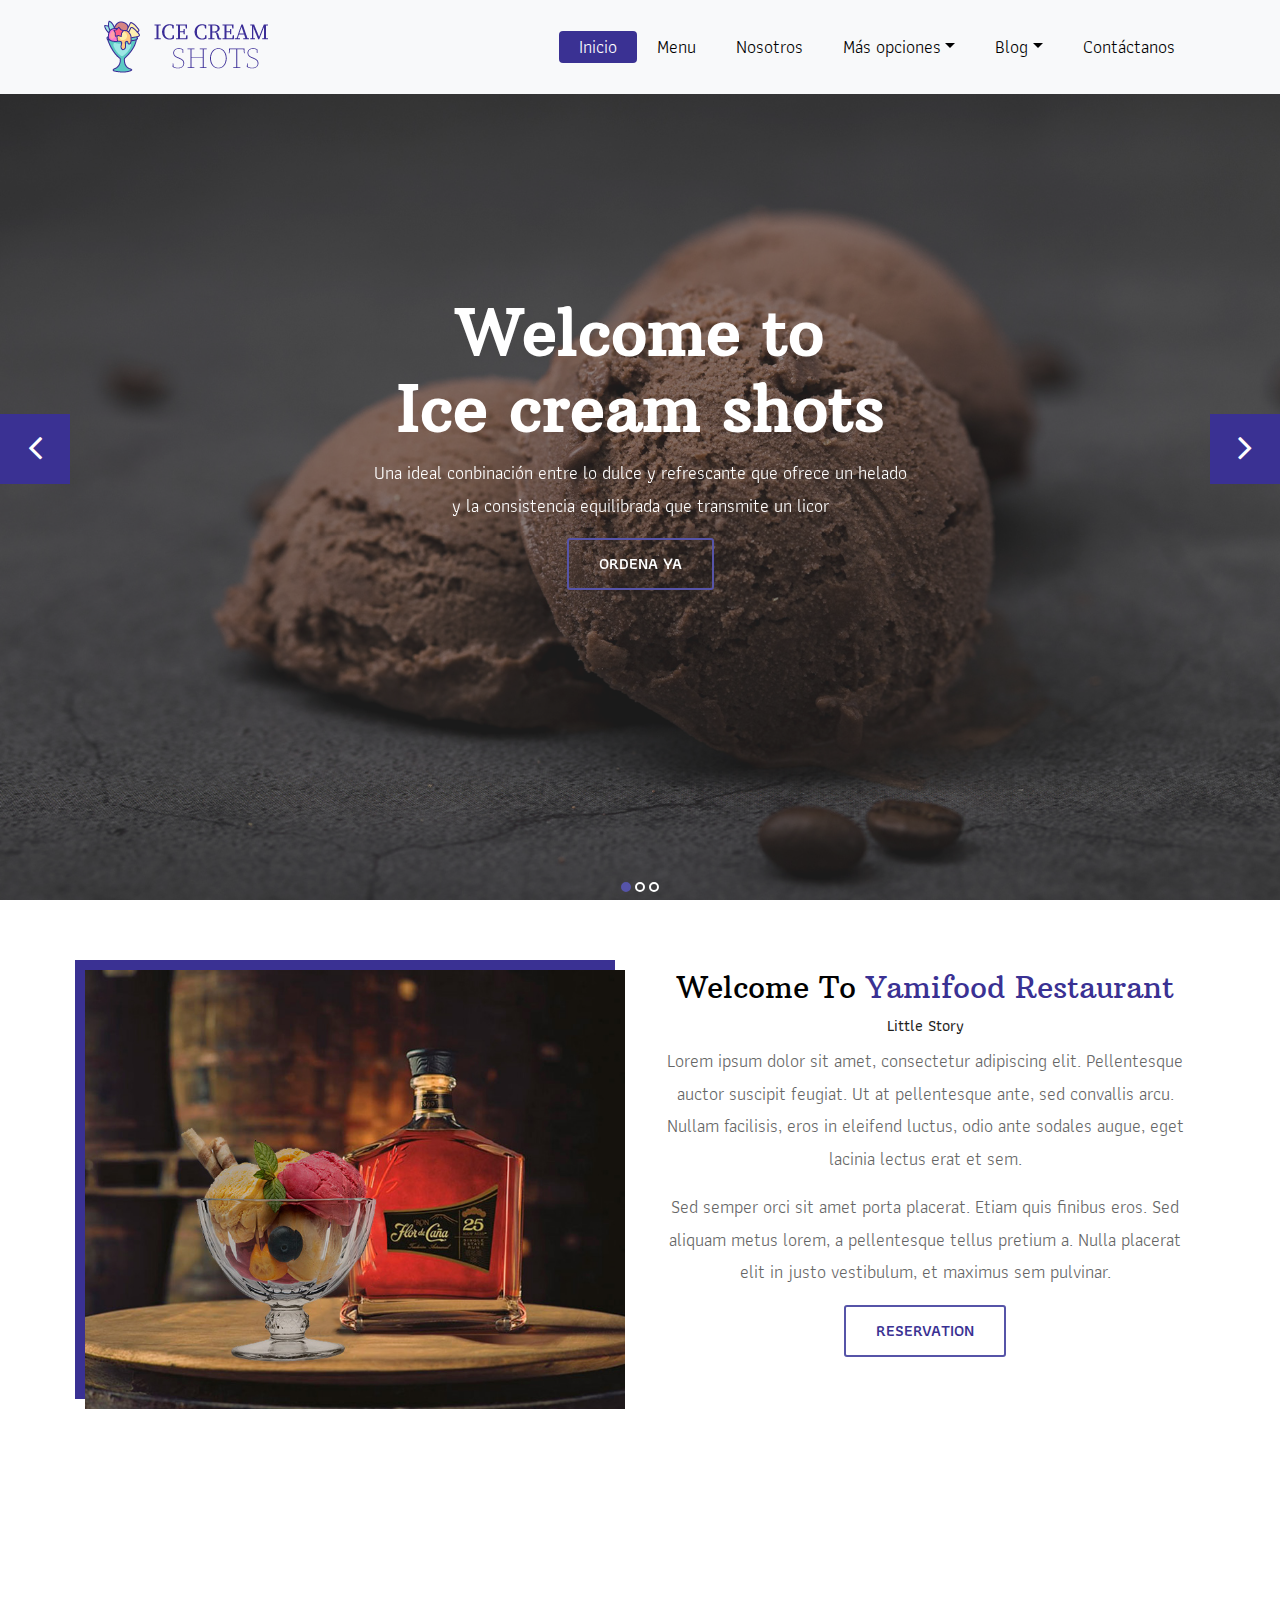
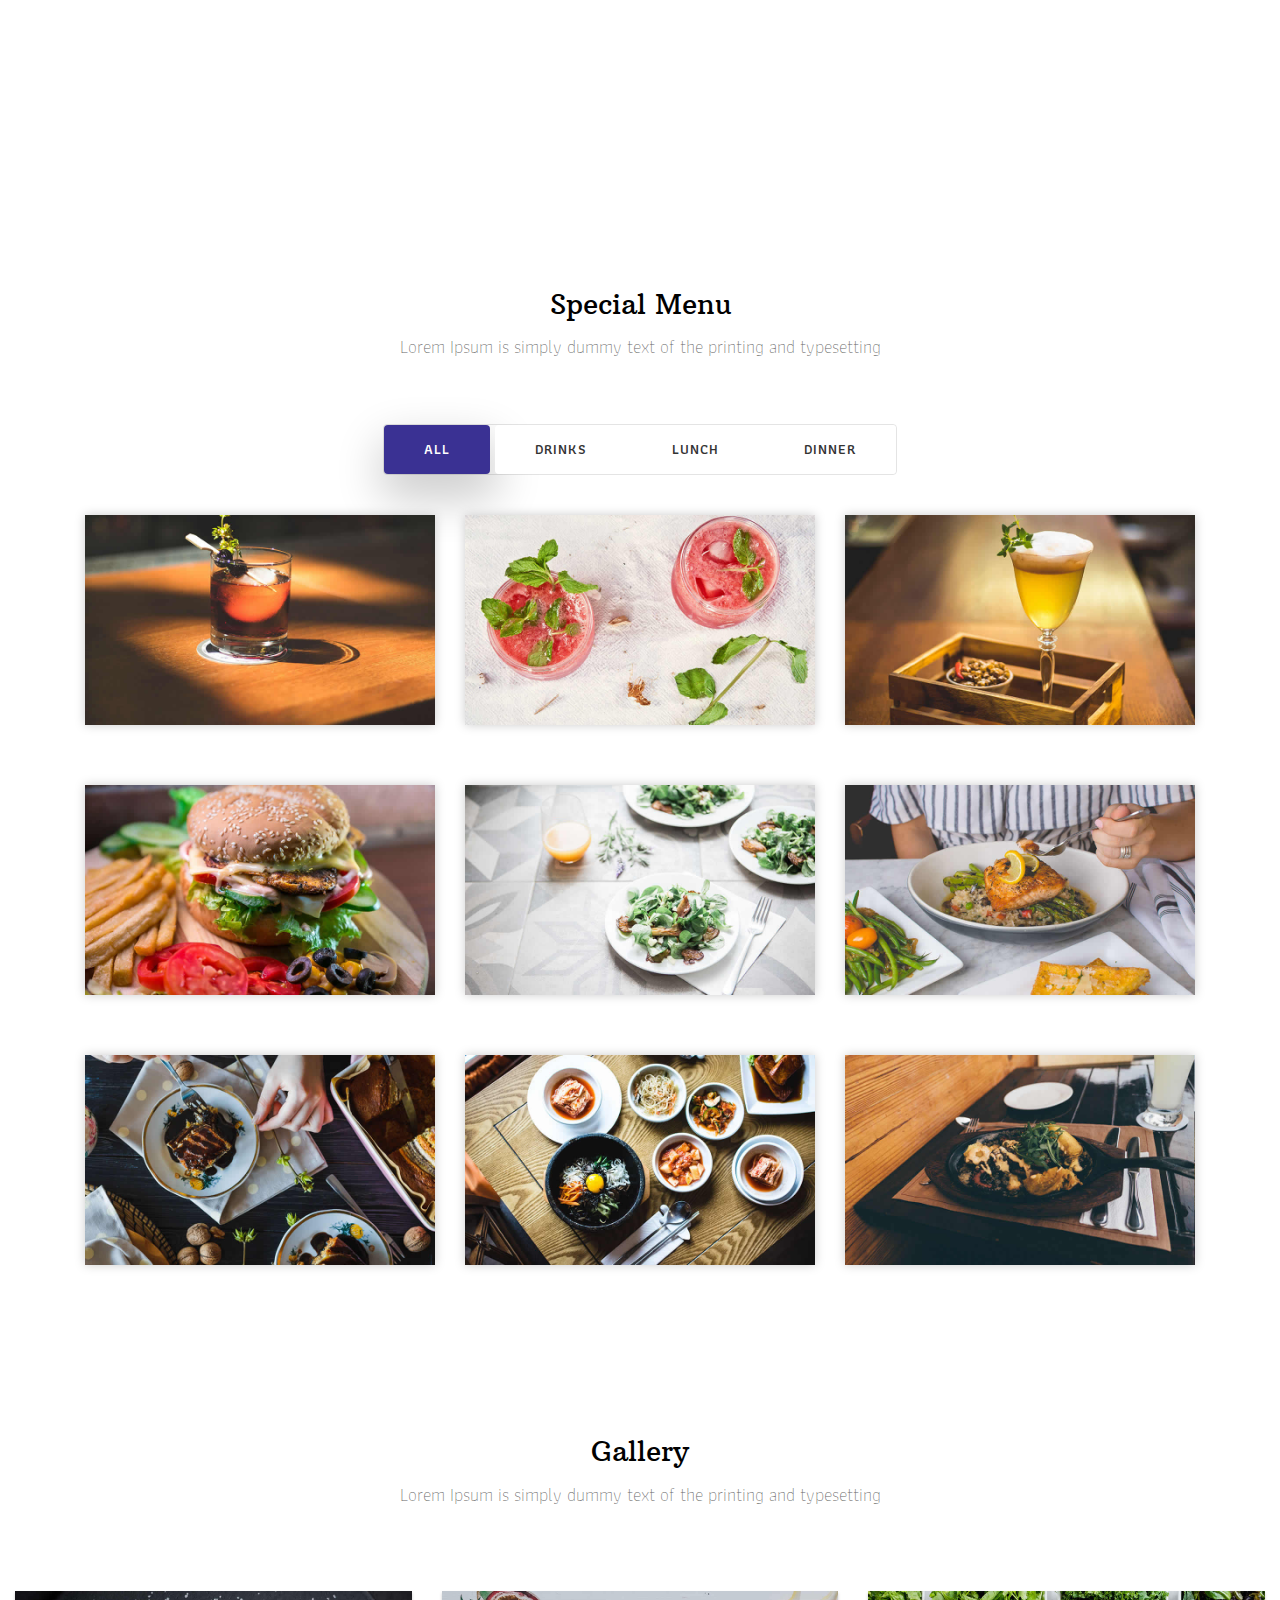
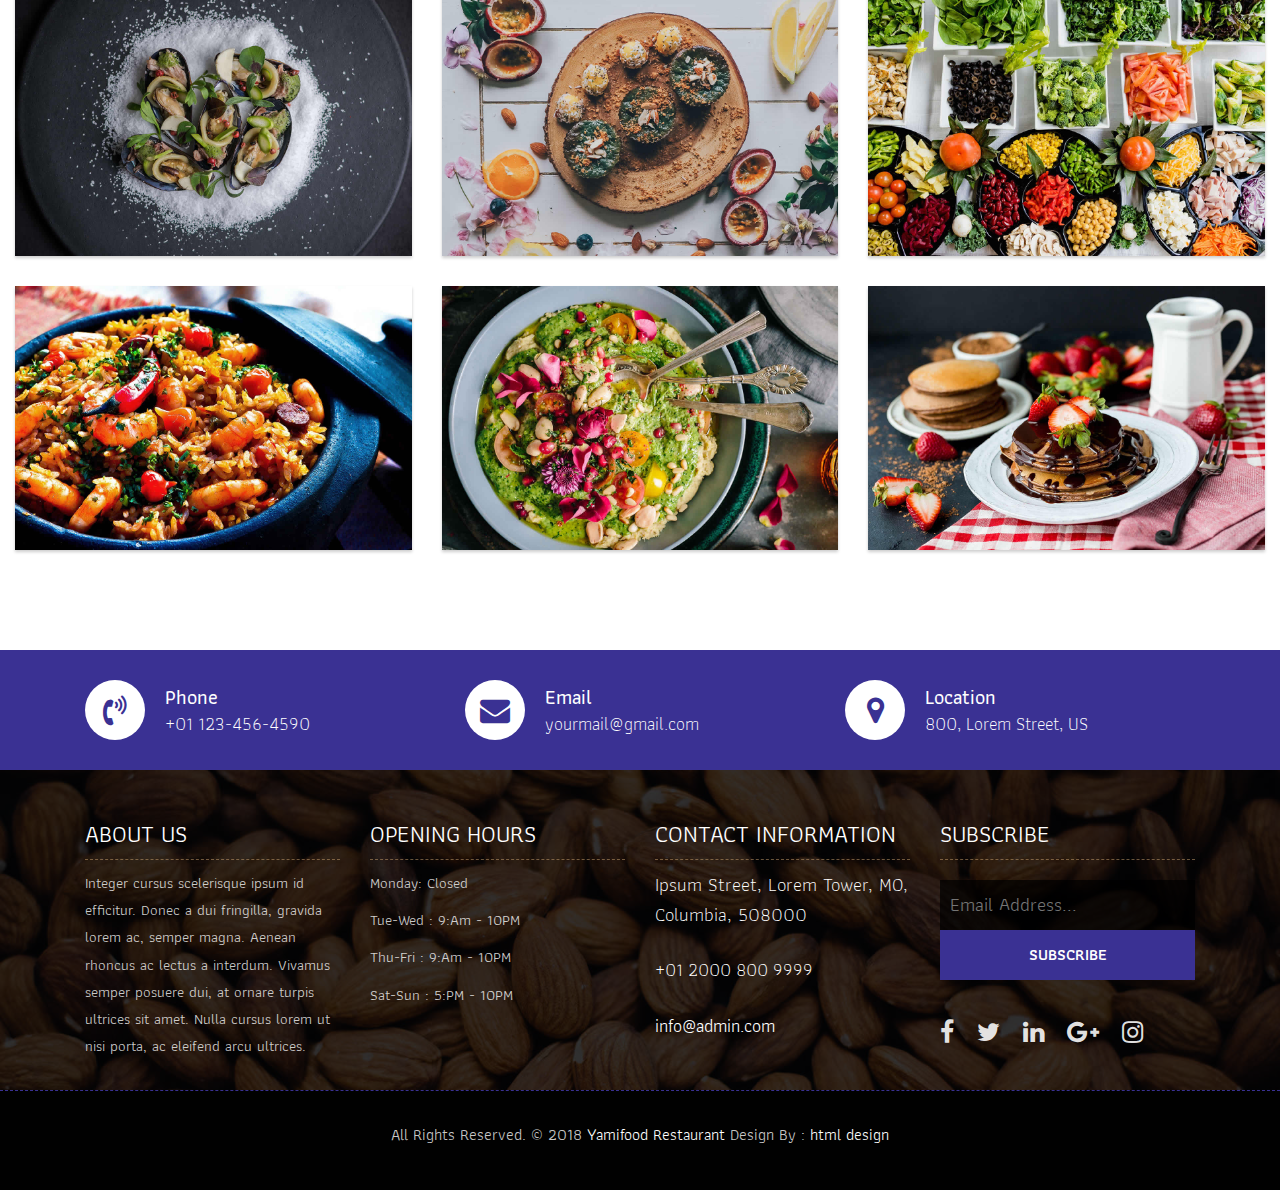
<file: index.html>
<!DOCTYPE html>
<html lang="en"><!-- Basic -->
<head>
	<meta charset="utf-8">
    <meta http-equiv="X-UA-Compatible" content="IE=edge">   
   
    <!-- Mobile Metas -->
    <meta name="viewport" content="width=device-width, initial-scale=1">
 
     <!-- Site Metas -->
    <title>Yamifood Restaurant - Responsive HTML5 Template</title>  
    <meta name="keywords" content="">
    <meta name="description" content="">
    <meta name="author" content="">

    <!-- Site Icons -->
    <link rel="shortcut icon" href="images/favicon.ico" type="image/x-icon">
    <link rel="apple-touch-icon" href="images/apple-touch-icon.png">

    <!-- Bootstrap CSS -->
    <link rel="stylesheet" href="css/bootstrap.min.css">    
	<!-- Site CSS -->
    <link rel="stylesheet" href="css/style.css">    
    <!-- Responsive CSS -->
    <link rel="stylesheet" href="css/responsive.css">
    <!-- Custom CSS -->
    <link rel="stylesheet" href="css/custom.css">

    <!--[if lt IE 9]>
      <script src="https://oss.maxcdn.com/libs/html5shiv/3.7.0/html5shiv.js"></script>
      <script src="https://oss.maxcdn.com/libs/respond.js/1.4.2/respond.min.js"></script>
    <![endif]-->

</head>

<body>
	<!-- Start header -->
	<header class="top-navbar">
		<nav class="navbar navbar-expand-lg navbar-light bg-light">
			<div class="container">
				<a class="navbar-brand" href="index.html">
					<img src="images/logo.png" alt="" />
				</a>
				<button class="navbar-toggler" type="button" data-toggle="collapse" data-target="#navbars-rs-food" aria-controls="navbars-rs-food" aria-expanded="false" aria-label="Toggle navigation">
				  <span class="navbar-toggler-icon"></span>
				</button>
				<div class="collapse navbar-collapse" id="navbars-rs-food">
					<ul class="navbar-nav ml-auto">
						<li class="nav-item active"><a class="nav-link" href="index.html">Inicio</a></li>
						<li class="nav-item"><a class="nav-link" href="menu.html">Menu</a></li>
						<li class="nav-item"><a class="nav-link" href="about.html">Nosotros</a></li>
						<li class="nav-item dropdown">
							<a class="nav-link dropdown-toggle" href="#" id="dropdown-a" data-toggle="dropdown">Más opciones</a>
							<div class="dropdown-menu" aria-labelledby="dropdown-a">
								<a class="dropdown-item" href="reservation.html">Ordena Ya</a>
								<a class="dropdown-item" href="stuff.html">Tipos</a>
								<a class="dropdown-item" href="gallery.html">Galeria</a>
							</div>
						</li>
						<li class="nav-item dropdown">
							<a class="nav-link dropdown-toggle" href="#" id="dropdown-a" data-toggle="dropdown">Blog</a>
							<div class="dropdown-menu" aria-labelledby="dropdown-a">
								<a class="dropdown-item" href="blog.html">Licores</a>
								<a class="dropdown-item" href="blog-details.html">Nuevo articulo</a>
							</div>
						</li>
						<li class="nav-item"><a class="nav-link" href="contact.html">Contáctanos</a></li>
					</ul>
				</div>
			</div>
		</nav>
	</header>
	<!-- End header -->
	
	<!-- Start slides -->
	<div id="slides" class="cover-slides">
		<ul class="slides-container">
			<li class="text-center">
				<img src="images/slider-01.jpg" alt="">
				<div class="container">
					<div class="row">
						<div class="col-md-12">
							<h1 class="m-b-20"><strong>Welcome to <br> Ice cream shots</strong></h1>
							<p class="m-b-40">Una ideal conbinación entre lo dulce y refrescante que ofrece un helado<br> 
								y la consistencia equilibrada que transmite un licor
							</p>
							<p><a class="btn btn-lg btn-circle btn-outline-new-white" href="#">Ordena Ya</a></p>
						</div>
					</div>
				</div>
			</li>
			<li class="text-center">
				<img src="images/slider-02.jpg" alt="">
				<div class="container">
					<div class="row">
						<div class="col-md-12">
							<h1 class="m-b-20"><strong>Welcome to <br> Ice cream shots</strong></h1>
							<p class="m-b-40">Una ideal conbinación entre lo dulce y refrescante que ofrece un helado<br> 
								y la consistencia equilibrada que transmite un licor
							</p>
							<p><a class="btn btn-lg btn-circle btn-outline-new-white" href="#">Ordena Ya</a></p>
						</div>
					</div>
				</div>
			</li>
			<li class="text-center">
				<img src="images/slider-03.jpg" alt="">
				<div class="container">
					<div class="row">
						<div class="col-md-12">
							<h1 class="m-b-20"><strong>Welcome to <br> Ice cream shots</strong></h1>
							<p class="m-b-40">Una ideal conbinación entre lo dulce y refrescante que ofrece un helado<br> 
								y la consistencia equilibrada que transmite un licor
							</p>
							<p><a class="btn btn-lg btn-circle btn-outline-new-white" href="#">Ordena Ya</a></p>
						</div>
					</div>
				</div>
			</li>
		</ul>
		<div class="slides-navigation">
			<a href="#" class="next"><i class="fa fa-angle-right" aria-hidden="true"></i></a>
			<a href="#" class="prev"><i class="fa fa-angle-left" aria-hidden="true"></i></a>
		</div>
	</div>
	<!-- End slides -->
	
	<!-- Start About -->
	<div class="about-section-box">
		<div class="container">
			<div class="row">
				<div class="col-lg-6 col-md-6 col-sm-12">
					<img src="images/about-img.jpg" alt="" class="img-fluid">
				</div>
				<div class="col-lg-6 col-md-6 col-sm-12 text-center">
					<div class="inner-column">
						<h1>Welcome To <span>Yamifood Restaurant</span></h1>
						<h4>Little Story</h4>
						<p>Lorem ipsum dolor sit amet, consectetur adipiscing elit. Pellentesque auctor suscipit feugiat. Ut at pellentesque ante, sed convallis arcu. Nullam facilisis, eros in eleifend luctus, odio ante sodales augue, eget lacinia lectus erat et sem. </p>
						<p>Sed semper orci sit amet porta placerat. Etiam quis finibus eros. Sed aliquam metus lorem, a pellentesque tellus pretium a. Nulla placerat elit in justo vestibulum, et maximus sem pulvinar.</p>
						<a class="btn btn-lg btn-circle btn-outline-new-white" href="#">Reservation</a>
					</div>
				</div>
			</div>
		</div>
	</div>
	<!-- End About -->
	
	<!-- Start QT -->
	<div class="qt-box qt-background">
		<div class="container">
			<div class="row">
				<div class="col-md-8 ml-auto mr-auto text-left">
					<p class="lead ">
						" If you're not the one cooking, stay out of the way and compliment the chef. "
					</p>
					<span class="lead">Michael Strahan</span>
				</div>
			</div>
		</div>
	</div>
	<!-- End QT -->
	
	<!-- Start Menu -->
	<div class="menu-box">
		<div class="container">
			<div class="row">
				<div class="col-lg-12">
					<div class="heading-title text-center">
						<h2>Special Menu</h2>
						<p>Lorem Ipsum is simply dummy text of the printing and typesetting</p>
					</div>
				</div>
			</div>
			<div class="row">
				<div class="col-lg-12">
					<div class="special-menu text-center">
						<div class="button-group filter-button-group">
							<button class="active" data-filter="*">All</button>
							<button data-filter=".drinks">Drinks</button>
							<button data-filter=".lunch">Lunch</button>
							<button data-filter=".dinner">Dinner</button>
						</div>
					</div>
				</div>
			</div>
				
			<div class="row special-list">
				<div class="col-lg-4 col-md-6 special-grid drinks">
					<div class="gallery-single fix">
						<img src="images/img-01.jpg" class="img-fluid" alt="Image">
						<div class="why-text">
							<h4>Special Drinks 1</h4>
							<p>Sed id magna vitae eros sagittis euismod.</p>
							<h5> $7.79</h5>
						</div>
					</div>
				</div>
				
				<div class="col-lg-4 col-md-6 special-grid drinks">
					<div class="gallery-single fix">
						<img src="images/img-02.jpg" class="img-fluid" alt="Image">
						<div class="why-text">
							<h4>Special Drinks 2</h4>
							<p>Sed id magna vitae eros sagittis euismod.</p>
							<h5> $9.79</h5>
						</div>
					</div>
				</div>
				
				<div class="col-lg-4 col-md-6 special-grid drinks">
					<div class="gallery-single fix">
						<img src="images/img-03.jpg" class="img-fluid" alt="Image">
						<div class="why-text">
							<h4>Special Drinks 3</h4>
							<p>Sed id magna vitae eros sagittis euismod.</p>
							<h5> $10.79</h5>
						</div>
					</div>
				</div>
				
				<div class="col-lg-4 col-md-6 special-grid lunch">
					<div class="gallery-single fix">
						<img src="images/img-04.jpg" class="img-fluid" alt="Image">
						<div class="why-text">
							<h4>Special Lunch 1</h4>
							<p>Sed id magna vitae eros sagittis euismod.</p>
							<h5> $15.79</h5>
						</div>
					</div>
				</div>
				
				<div class="col-lg-4 col-md-6 special-grid lunch">
					<div class="gallery-single fix">
						<img src="images/img-05.jpg" class="img-fluid" alt="Image">
						<div class="why-text">
							<h4>Special Lunch 2</h4>
							<p>Sed id magna vitae eros sagittis euismod.</p>
							<h5> $18.79</h5>
						</div>
					</div>
				</div>
				
				<div class="col-lg-4 col-md-6 special-grid lunch">
					<div class="gallery-single fix">
						<img src="images/img-06.jpg" class="img-fluid" alt="Image">
						<div class="why-text">
							<h4>Special Lunch 3</h4>
							<p>Sed id magna vitae eros sagittis euismod.</p>
							<h5> $20.79</h5>
						</div>
					</div>
				</div>
				
				<div class="col-lg-4 col-md-6 special-grid dinner">
					<div class="gallery-single fix">
						<img src="images/img-07.jpg" class="img-fluid" alt="Image">
						<div class="why-text">
							<h4>Special Dinner 1</h4>
							<p>Sed id magna vitae eros sagittis euismod.</p>
							<h5> $25.79</h5>
						</div>
					</div>
				</div>
				
				<div class="col-lg-4 col-md-6 special-grid dinner">
					<div class="gallery-single fix">
						<img src="images/img-08.jpg" class="img-fluid" alt="Image">
						<div class="why-text">
							<h4>Special Dinner 2</h4>
							<p>Sed id magna vitae eros sagittis euismod.</p>
							<h5> $22.79</h5>
						</div>
					</div>
				</div>
				
				<div class="col-lg-4 col-md-6 special-grid dinner">
					<div class="gallery-single fix">
						<img src="images/img-09.jpg" class="img-fluid" alt="Image">
						<div class="why-text">
							<h4>Special Dinner 3</h4>
							<p>Sed id magna vitae eros sagittis euismod.</p>
							<h5> $24.79</h5>
						</div>
					</div>
				</div>
				
			</div>
		</div>
	</div>
	<!-- End Menu -->
	
	<!-- Start Gallery -->
	<div class="gallery-box">
		<div class="container-fluid">
			<div class="row">
				<div class="col-lg-12">
					<div class="heading-title text-center">
						<h2>Gallery</h2>
						<p>Lorem Ipsum is simply dummy text of the printing and typesetting</p>
					</div>
				</div>
			</div>
			<div class="tz-gallery">
				<div class="row">
					<div class="col-sm-12 col-md-4 col-lg-4">
						<a class="lightbox" href="images/gallery-img-01.jpg">
							<img class="img-fluid" src="images/gallery-img-01.jpg" alt="Gallery Images">
						</a>
					</div>
					<div class="col-sm-6 col-md-4 col-lg-4">
						<a class="lightbox" href="images/gallery-img-02.jpg">
							<img class="img-fluid" src="images/gallery-img-02.jpg" alt="Gallery Images">
						</a>
					</div>
					<div class="col-sm-6 col-md-4 col-lg-4">
						<a class="lightbox" href="images/gallery-img-03.jpg">
							<img class="img-fluid" src="images/gallery-img-03.jpg" alt="Gallery Images">
						</a>
					</div>
					<div class="col-sm-12 col-md-4 col-lg-4">
						<a class="lightbox" href="images/gallery-img-04.jpg">
							<img class="img-fluid" src="images/gallery-img-04.jpg" alt="Gallery Images">
						</a>
					</div>
					<div class="col-sm-6 col-md-4 col-lg-4">
						<a class="lightbox" href="images/gallery-img-05.jpg">
							<img class="img-fluid" src="images/gallery-img-05.jpg" alt="Gallery Images">
						</a>
					</div> 
					<div class="col-sm-6 col-md-4 col-lg-4">
						<a class="lightbox" href="images/gallery-img-06.jpg">
							<img class="img-fluid" src="images/gallery-img-06.jpg" alt="Gallery Images">
						</a>
					</div>
				</div>
			</div>
		</div>
	</div>
	<!-- End Gallery -->
	
	
	
	<!-- Start Contact info -->
	<div class="contact-imfo-box">
		<div class="container">
			<div class="row">
				<div class="col-md-4">
					<i class="fa fa-volume-control-phone"></i>
					<div class="overflow-hidden">
						<h4>Phone</h4>
						<p class="lead">
							+01 123-456-4590
						</p>
					</div>
				</div>
				<div class="col-md-4">
					<i class="fa fa-envelope"></i>
					<div class="overflow-hidden">
						<h4>Email</h4>
						<p class="lead">
							yourmail@gmail.com
						</p>
					</div>
				</div>
				<div class="col-md-4">
					<i class="fa fa-map-marker"></i>
					<div class="overflow-hidden">
						<h4>Location</h4>
						<p class="lead">
							800, Lorem Street, US
						</p>
					</div>
				</div>
			</div>
		</div>
	</div>
	<!-- End Contact info -->
	
	<!-- Start Footer -->
	<footer class="footer-area bg-f">
		<div class="container">
			<div class="row">
				<div class="col-lg-3 col-md-6">
					<h3>About Us</h3>
					<p>Integer cursus scelerisque ipsum id efficitur. Donec a dui fringilla, gravida lorem ac, semper magna. Aenean rhoncus ac lectus a interdum. Vivamus semper posuere dui, at ornare turpis ultrices sit amet. Nulla cursus lorem ut nisi porta, ac eleifend arcu ultrices.</p>
				</div>
				<div class="col-lg-3 col-md-6">
					<h3>Opening hours</h3>
					<p><span class="text-color">Monday: </span>Closed</p>
					<p><span class="text-color">Tue-Wed :</span> 9:Am - 10PM</p>
					<p><span class="text-color">Thu-Fri :</span> 9:Am - 10PM</p>
					<p><span class="text-color">Sat-Sun :</span> 5:PM - 10PM</p>
				</div>
				<div class="col-lg-3 col-md-6">
					<h3>Contact information</h3>
					<p class="lead">Ipsum Street, Lorem Tower, MO, Columbia, 508000</p>
					<p class="lead"><a href="#">+01 2000 800 9999</a></p>
					<p><a href="#"> info@admin.com</a></p>
				</div>
				<div class="col-lg-3 col-md-6">
					<h3>Subscribe</h3>
					<div class="subscribe_form">
						<form class="subscribe_form">
							<input name="EMAIL" id="subs-email" class="form_input" placeholder="Email Address..." type="email">
							<button type="submit" class="submit">SUBSCRIBE</button>
							<div class="clearfix"></div>
						</form>
					</div>
					<ul class="list-inline f-social">
						<li class="list-inline-item"><a href="#"><i class="fa fa-facebook" aria-hidden="true"></i></a></li>
						<li class="list-inline-item"><a href="#"><i class="fa fa-twitter" aria-hidden="true"></i></a></li>
						<li class="list-inline-item"><a href="#"><i class="fa fa-linkedin" aria-hidden="true"></i></a></li>
						<li class="list-inline-item"><a href="#"><i class="fa fa-google-plus" aria-hidden="true"></i></a></li>
						<li class="list-inline-item"><a href="#"><i class="fa fa-instagram" aria-hidden="true"></i></a></li>
					</ul>
				</div>
			</div>
		</div>
		
		<div class="copyright">
			<div class="container">
				<div class="row">
					<div class="col-lg-12">
						<p class="company-name">All Rights Reserved. &copy; 2018 <a href="#">Yamifood Restaurant</a> Design By : 
					<a href="https://html.design/">html design</a></p>
					</div>
				</div>
			</div>
		</div>
		
	</footer>
	<!-- End Footer -->
	
	<a href="#" id="back-to-top" title="Back to top" style="display: none;">&uarr;</a>

	<!-- ALL JS FILES -->
	<script src="js/jquery-3.2.1.min.js"></script>
	<script src="js/popper.min.js"></script>
	<script src="js/bootstrap.min.js"></script>
    <!-- ALL PLUGINS -->
	<script src="js/jquery.superslides.min.js"></script>
	<script src="js/images-loded.min.js"></script>
	<script src="js/isotope.min.js"></script>
	<script src="js/baguetteBox.min.js"></script>
	<script src="js/form-validator.min.js"></script>
    <script src="js/contact-form-script.js"></script>
    <script src="js/custom.js"></script>
</body>
</html>
</file>
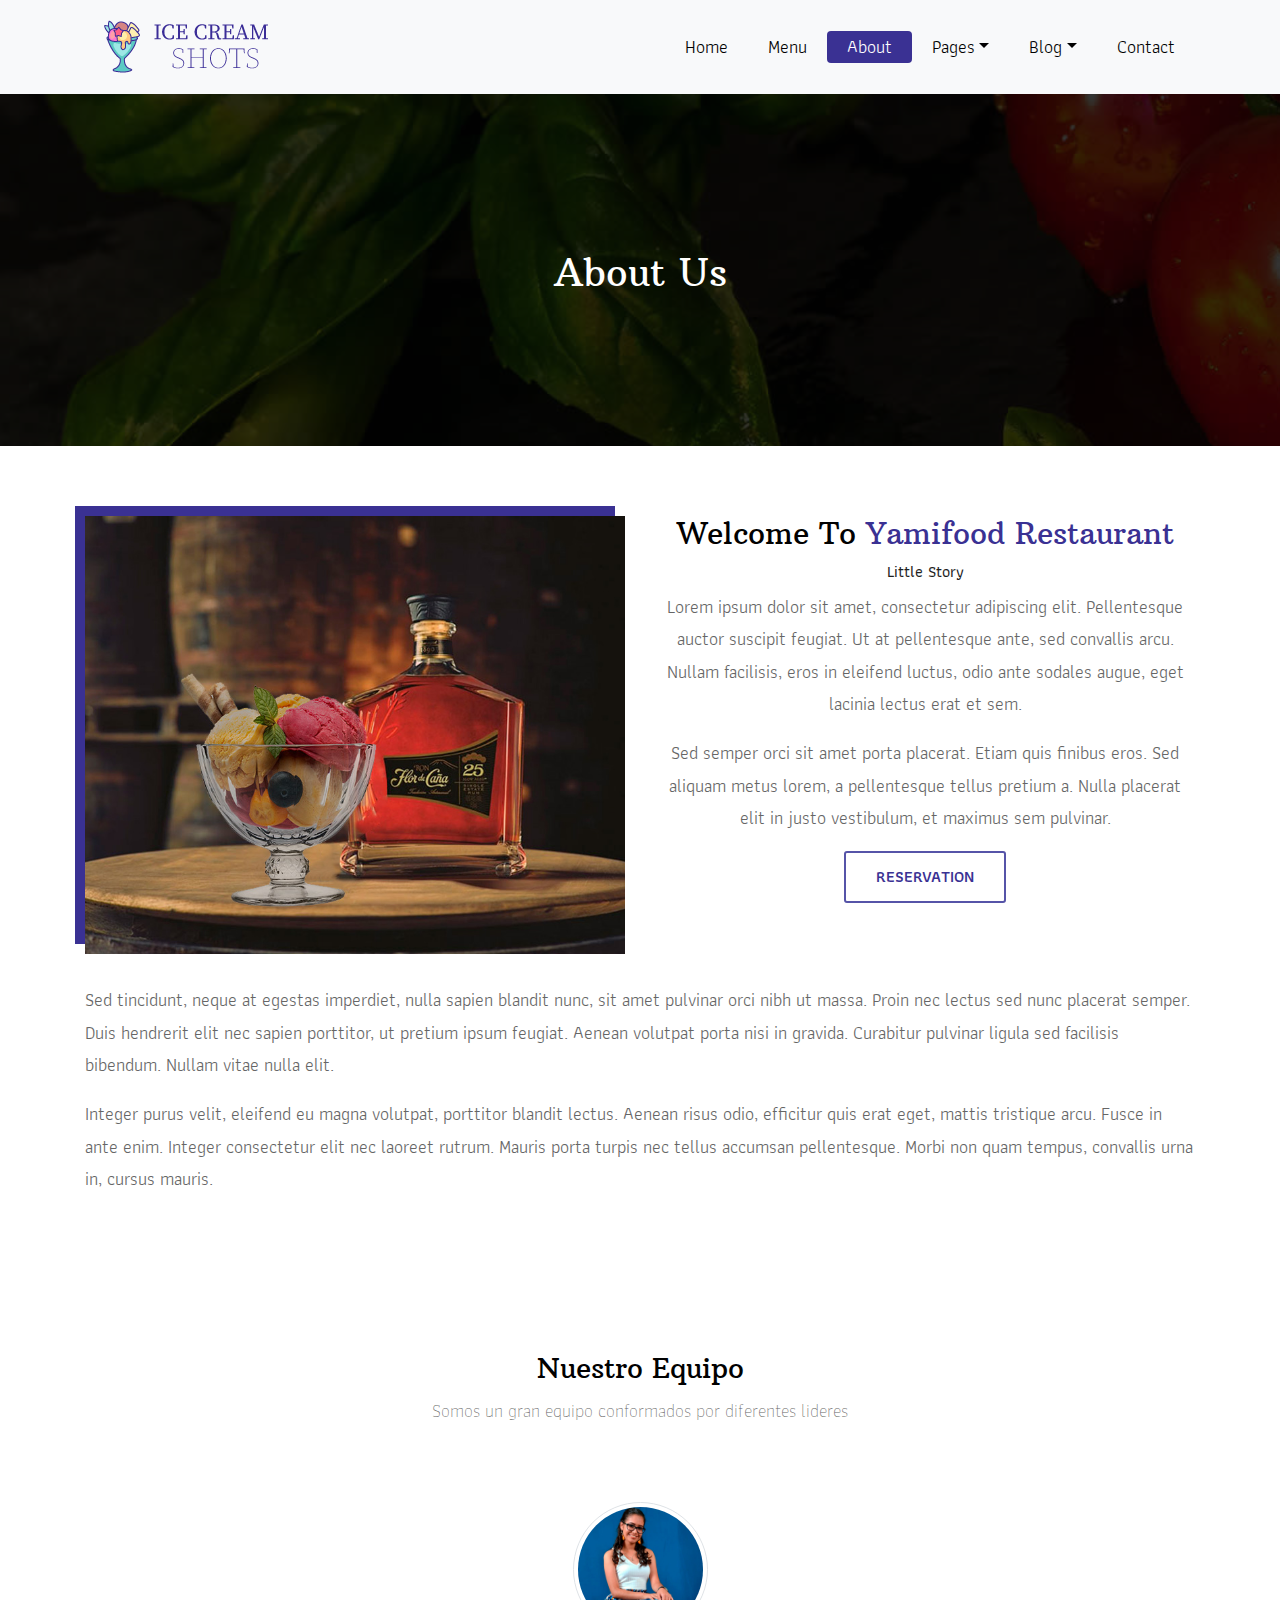
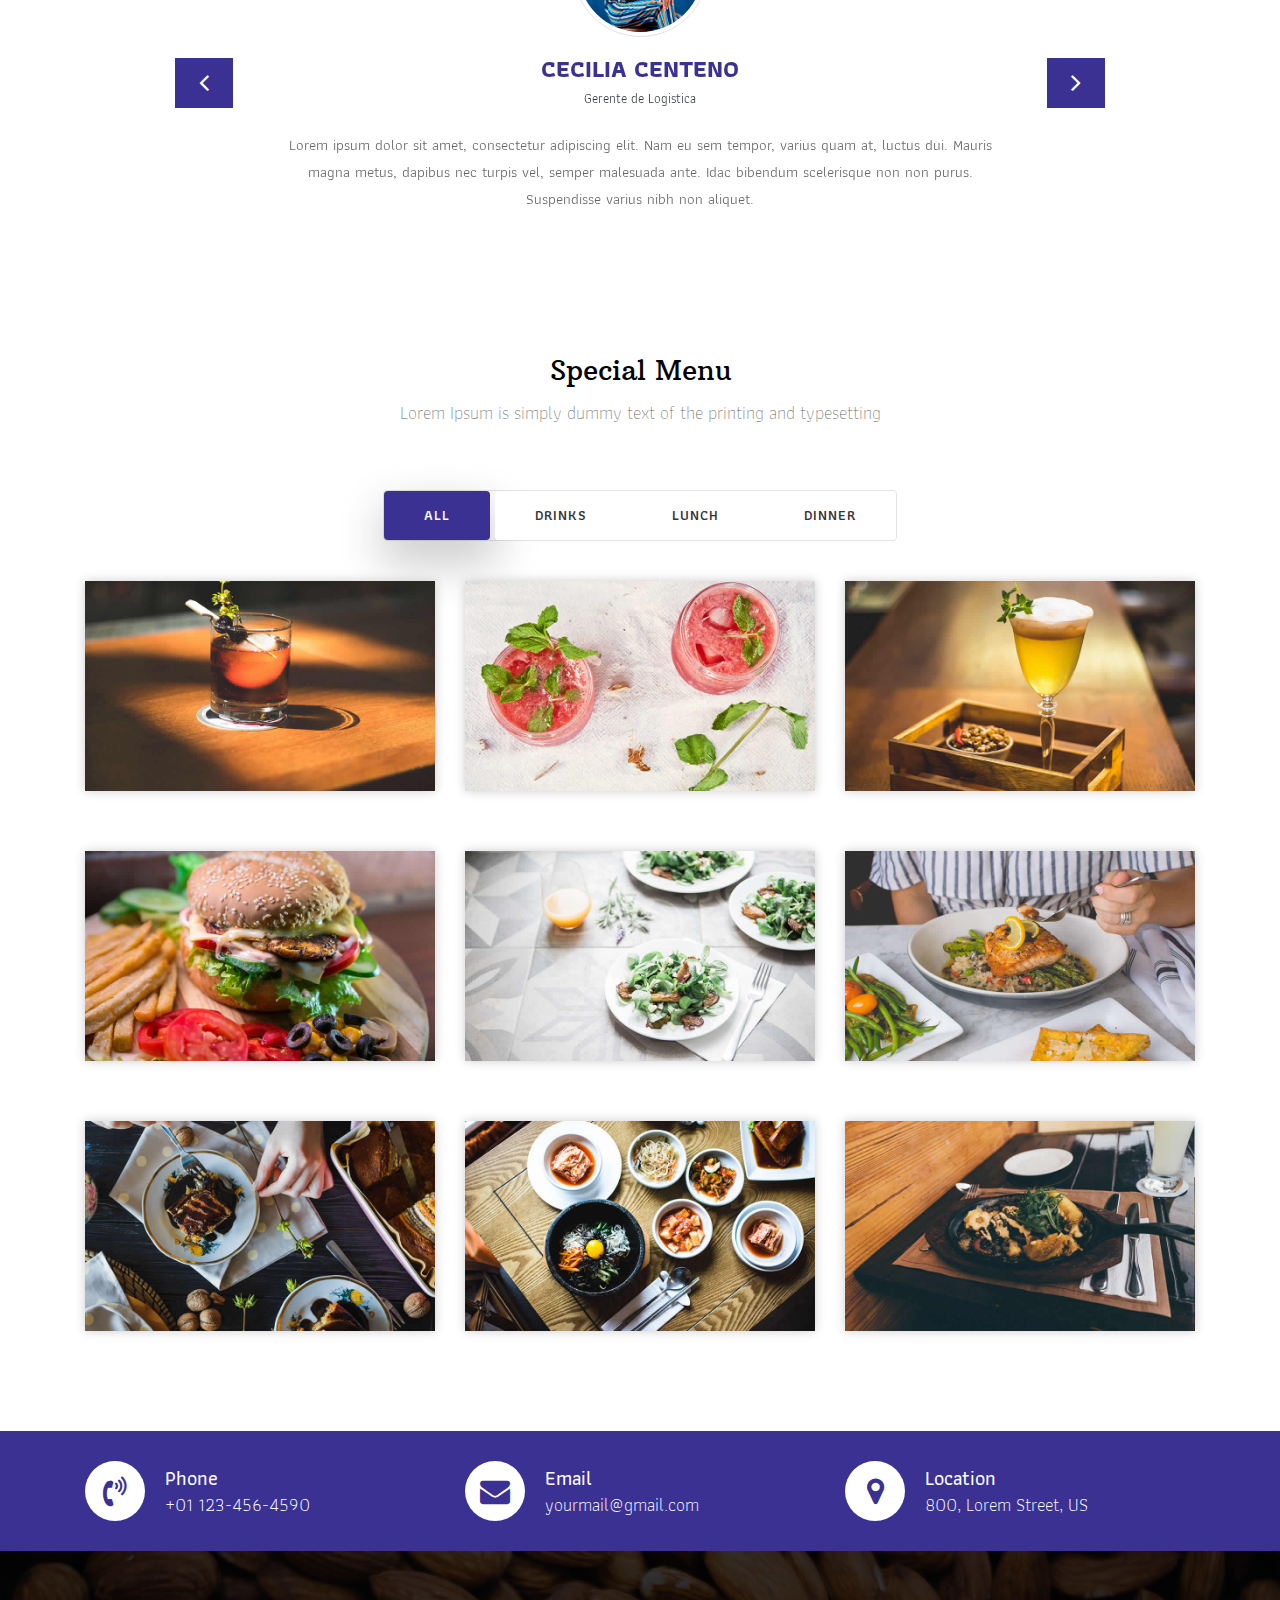
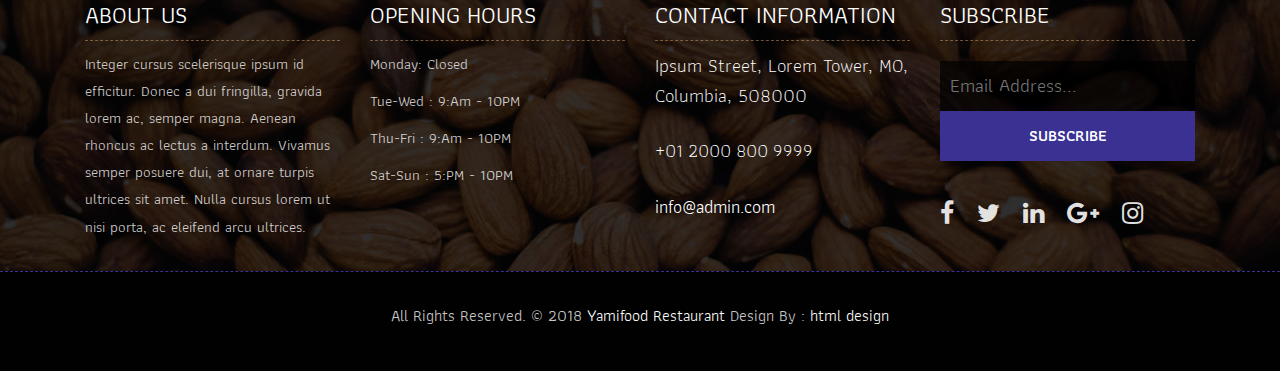
<file: about.html>
<!DOCTYPE html>
<html lang="en"><!-- Basic -->
<head>
	<meta charset="utf-8">
    <meta http-equiv="X-UA-Compatible" content="IE=edge">   
   
    <!-- Mobile Metas -->
    <meta name="viewport" content="width=device-width, initial-scale=1">
 
     <!-- Site Metas -->
    <title>Yamifood Restaurant - Responsive HTML5 Template</title>  
    <meta name="keywords" content="">
    <meta name="description" content="">
    <meta name="author" content="">

    <!-- Site Icons -->
    <link rel="shortcut icon" href="images/favicon.ico" type="image/x-icon">
    <link rel="apple-touch-icon" href="images/apple-touch-icon.png">

    <!-- Bootstrap CSS -->
    <link rel="stylesheet" href="css/bootstrap.min.css">    
	<!-- Site CSS -->
    <link rel="stylesheet" href="css/style.css">    
    <!-- Responsive CSS -->
    <link rel="stylesheet" href="css/responsive.css">
    <!-- Custom CSS -->
    <link rel="stylesheet" href="css/custom.css">

    <!--[if lt IE 9]>
      <script src="https://oss.maxcdn.com/libs/html5shiv/3.7.0/html5shiv.js"></script>
      <script src="https://oss.maxcdn.com/libs/respond.js/1.4.2/respond.min.js"></script>
    <![endif]-->

</head>

<body>
	<!-- Start header -->
	<header class="top-navbar">
		<nav class="navbar navbar-expand-lg navbar-light bg-light">
			<div class="container">
				<a class="navbar-brand" href="index.html">
					<img src="images/logo.png" alt="" />
				</a>
				<button class="navbar-toggler" type="button" data-toggle="collapse" data-target="#navbars-rs-food" aria-controls="navbars-rs-food" aria-expanded="false" aria-label="Toggle navigation">
				  <span class="navbar-toggler-icon"></span>
				</button>
				<div class="collapse navbar-collapse" id="navbars-rs-food">
					<ul class="navbar-nav ml-auto">
						<li class="nav-item"><a class="nav-link" href="index.html">Home</a></li>
						<li class="nav-item"><a class="nav-link" href="menu.html">Menu</a></li>
						<li class="nav-item active"><a class="nav-link" href="about.html">About</a></li>
						<li class="nav-item dropdown">
							<a class="nav-link dropdown-toggle" href="#" id="dropdown-a" data-toggle="dropdown">Pages</a>
							<div class="dropdown-menu" aria-labelledby="dropdown-a">
								<a class="dropdown-item" href="reservation.html">Reservation</a>
								<a class="dropdown-item" href="stuff.html">Stuff</a>
								<a class="dropdown-item" href="gallery.html">Gallery</a>
							</div>
						</li>
						<li class="nav-item dropdown">
							<a class="nav-link dropdown-toggle" href="#" id="dropdown-a" data-toggle="dropdown">Blog</a>
							<div class="dropdown-menu" aria-labelledby="dropdown-a">
								<a class="dropdown-item" href="blog.html">blog</a>
								<a class="dropdown-item" href="blog-details.html">blog Single</a>
							</div>
						</li>
						<li class="nav-item"><a class="nav-link" href="contact.html">Contact</a></li>
					</ul>
				</div>
			</div>
		</nav>
	</header>
	<!-- End header -->
	
	<!-- Start header -->
	<div class="all-page-title page-breadcrumb">
		<div class="container text-center">
			<div class="row">
				<div class="col-lg-12">
					<h1>About Us</h1>
				</div>
			</div>
		</div>
	</div>
	<!-- End header -->
	
	<!-- Start About -->
	<div class="about-section-box">
		<div class="container">
			<div class="row">
				<div class="col-lg-6 col-md-6">
					<img src="images/about-img.jpg" alt="" class="img-fluid">
				</div>
				<div class="col-lg-6 col-md-6 text-center">
					<div class="inner-column">
						<h1>Welcome To <span>Yamifood Restaurant</span></h1>
						<h4>Little Story</h4>
						<p>Lorem ipsum dolor sit amet, consectetur adipiscing elit. Pellentesque auctor suscipit feugiat. Ut at pellentesque ante, sed convallis arcu. Nullam facilisis, eros in eleifend luctus, odio ante sodales augue, eget lacinia lectus erat et sem. </p>
						<p>Sed semper orci sit amet porta placerat. Etiam quis finibus eros. Sed aliquam metus lorem, a pellentesque tellus pretium a. Nulla placerat elit in justo vestibulum, et maximus sem pulvinar.</p>
						<a class="btn btn-lg btn-circle btn-outline-new-white" href="#">Reservation</a>
					</div>
				</div>
				<div class="col-md-12">
					<div class="inner-pt">
						<p>Sed tincidunt, neque at egestas imperdiet, nulla sapien blandit nunc, sit amet pulvinar orci nibh ut massa. Proin nec lectus sed nunc placerat semper. Duis hendrerit elit nec sapien porttitor, ut pretium ipsum feugiat. Aenean volutpat porta nisi in gravida. Curabitur pulvinar ligula sed facilisis bibendum. Nullam vitae nulla elit. </p>
						<p>Integer purus velit, eleifend eu magna volutpat, porttitor blandit lectus. Aenean risus odio, efficitur quis erat eget, mattis tristique arcu. Fusce in ante enim. Integer consectetur elit nec laoreet rutrum. Mauris porta turpis nec tellus accumsan pellentesque. Morbi non quam tempus, convallis urna in, cursus mauris. </p>
					</div>
				</div>
			</div>
		</div>
	</div>
	<!-- End About -->

	<!-- Start Customer Reviews -->
	<div class="customer-reviews-box">
		<div class="container">
			<div class="row">
				<div class="col-lg-12">
					<div class="heading-title text-center">
						<h2>Nuestro Equipo</h2>
						<p>Somos un gran equipo conformados por diferentes lideres</p>
					</div>
				</div>
			</div>
			<div class="row">
				<div class="col-md-8 mr-auto ml-auto text-center">
					<div id="reviews" class="carousel slide" data-ride="carousel">
						<div class="carousel-inner mt-4">
							<div class="carousel-item text-center active">
								<div class="img-box p-1 border rounded-circle m-auto">
									<img class="d-block w-100 rounded-circle" src="images/profile-1.jpg" alt="">
								</div>
								<h5 class="mt-4 mb-0"><strong class="text-warning text-uppercase">Cecilia Centeno</strong></h5>
								<h6 class="text-dark m-0">Gerente de Logistica</h6>
								<p class="m-0 pt-3">Lorem ipsum dolor sit amet, consectetur adipiscing elit. Nam eu sem tempor, varius quam at, luctus dui. Mauris magna metus, dapibus nec turpis vel, semper malesuada ante. Idac bibendum scelerisque non non purus. Suspendisse varius nibh non aliquet.</p>
							</div>
							<div class="carousel-item text-center">
								<div class="img-box p-1 border rounded-circle m-auto">
									<img class="d-block w-100 rounded-circle" src="images/profile-3.jpg" alt="">
								</div>
								<h5 class="mt-4 mb-0"><strong class="text-warning text-uppercase">Angelo Mejia</strong></h5>
								<h6 class="text-dark m-0">Web Designer</h6>
								<p class="m-0 pt-3">Lorem ipsum dolor sit amet, consectetur adipiscing elit. Nam eu sem tempor, varius quam at, luctus dui. Mauris magna metus, dapibus nec turpis vel, semper malesuada ante. Idac bibendum scelerisque non non purus. Suspendisse varius nibh non aliquet.</p>
							</div>
							<div class="carousel-item text-center">
								<div class="img-box p-1 border rounded-circle m-auto">
									<img class="d-block w-100 rounded-circle" src="images/profile-7.jpg" alt="">
								</div>
								<h5 class="mt-4 mb-0"><strong class="text-warning text-uppercase">Jefry Tamariz</strong></h5>
								<h6 class="text-dark m-0">Seo Analyst</h6>
								<p class="m-0 pt-3">Lorem ipsum dolor sit amet, consectetur adipiscing elit. Nam eu sem tempor, varius quam at, luctus dui. Mauris magna metus, dapibus nec turpis vel, semper malesuada ante. Idac bibendum scelerisque non non purus. Suspendisse varius nibh non aliquet.</p>
							</div>
						</div>
						<a class="carousel-control-prev" href="#reviews" role="button" data-slide="prev">
							<i class="fa fa-angle-left" aria-hidden="true"></i>
							<span class="sr-only">Previous</span>
						</a>
						<a class="carousel-control-next" href="#reviews" role="button" data-slide="next">
							<i class="fa fa-angle-right" aria-hidden="true"></i>
							<span class="sr-only">Next</span>
						</a>
                    </div>
				</div>
			</div>
		</div>
	</div>
	<!-- End Customer Reviews -->
	
	<!-- Start Menu -->
	<div class="menu-box">
		<div class="container">
			<div class="row">
				<div class="col-lg-12">
					<div class="heading-title text-center">
						<h2>Special Menu</h2>
						<p>Lorem Ipsum is simply dummy text of the printing and typesetting</p>
					</div>
				</div>
			</div>
			<div class="row">
				<div class="col-lg-12">
					<div class="special-menu text-center">
						<div class="button-group filter-button-group">
							<button class="active" data-filter="*">All</button>
							<button data-filter=".drinks">Drinks</button>
							<button data-filter=".lunch">Lunch</button>
							<button data-filter=".dinner">Dinner</button>
						</div>
					</div>
				</div>
			</div>
				
			<div class="row special-list">
				<div class="col-lg-4 col-md-6 special-grid drinks">
					<div class="gallery-single fix">
						<img src="images/img-01.jpg" class="img-fluid" alt="Image">
						<div class="why-text">
							<h4>Special Drinks 1</h4>
							<p>Sed id magna vitae eros sagittis euismod.</p>
							<h5> $7.79</h5>
						</div>
					</div>
				</div>
				
				<div class="col-lg-4 col-md-6 special-grid drinks">
					<div class="gallery-single fix">
						<img src="images/img-02.jpg" class="img-fluid" alt="Image">
						<div class="why-text">
							<h4>Special Drinks 2</h4>
							<p>Sed id magna vitae eros sagittis euismod.</p>
							<h5> $9.79</h5>
						</div>
					</div>
				</div>
				
				<div class="col-lg-4 col-md-6 special-grid drinks">
					<div class="gallery-single fix">
						<img src="images/img-03.jpg" class="img-fluid" alt="Image">
						<div class="why-text">
							<h4>Special Drinks 3</h4>
							<p>Sed id magna vitae eros sagittis euismod.</p>
							<h5> $10.79</h5>
						</div>
					</div>
				</div>
				
				<div class="col-lg-4 col-md-6 special-grid lunch">
					<div class="gallery-single fix">
						<img src="images/img-04.jpg" class="img-fluid" alt="Image">
						<div class="why-text">
							<h4>Special Lunch 1</h4>
							<p>Sed id magna vitae eros sagittis euismod.</p>
							<h5> $15.79</h5>
						</div>
					</div>
				</div>
				
				<div class="col-lg-4 col-md-6 special-grid lunch">
					<div class="gallery-single fix">
						<img src="images/img-05.jpg" class="img-fluid" alt="Image">
						<div class="why-text">
							<h4>Special Lunch 2</h4>
							<p>Sed id magna vitae eros sagittis euismod.</p>
							<h5> $18.79</h5>
						</div>
					</div>
				</div>
				
				<div class="col-lg-4 col-md-6 special-grid lunch">
					<div class="gallery-single fix">
						<img src="images/img-06.jpg" class="img-fluid" alt="Image">
						<div class="why-text">
							<h4>Special Lunch 3</h4>
							<p>Sed id magna vitae eros sagittis euismod.</p>
							<h5> $20.79</h5>
						</div>
					</div>
				</div>
				
				<div class="col-lg-4 col-md-6 special-grid dinner">
					<div class="gallery-single fix">
						<img src="images/img-07.jpg" class="img-fluid" alt="Image">
						<div class="why-text">
							<h4>Special Dinner 1</h4>
							<p>Sed id magna vitae eros sagittis euismod.</p>
							<h5> $25.79</h5>
						</div>
					</div>
				</div>
				
				<div class="col-lg-4 col-md-6 special-grid dinner">
					<div class="gallery-single fix">
						<img src="images/img-08.jpg" class="img-fluid" alt="Image">
						<div class="why-text">
							<h4>Special Dinner 2</h4>
							<p>Sed id magna vitae eros sagittis euismod.</p>
							<h5> $22.79</h5>
						</div>
					</div>
				</div>
				
				<div class="col-lg-4 col-md-6 special-grid dinner">
					<div class="gallery-single fix">
						<img src="images/img-09.jpg" class="img-fluid" alt="Image">
						<div class="why-text">
							<h4>Special Dinner 3</h4>
							<p>Sed id magna vitae eros sagittis euismod.</p>
							<h5> $24.79</h5>
						</div>
					</div>
				</div>
				
			</div>
		</div>
	</div>
	<!-- End Menu -->
	
	<!-- Start Contact info -->
	<div class="contact-imfo-box">
		<div class="container">
			<div class="row">
				<div class="col-md-4">
					<i class="fa fa-volume-control-phone"></i>
					<div class="overflow-hidden">
						<h4>Phone</h4>
						<p class="lead">
							+01 123-456-4590
						</p>
					</div>
				</div>
				<div class="col-md-4">
					<i class="fa fa-envelope"></i>
					<div class="overflow-hidden">
						<h4>Email</h4>
						<p class="lead">
							yourmail@gmail.com
						</p>
					</div>
				</div>
				<div class="col-md-4">
					<i class="fa fa-map-marker"></i>
					<div class="overflow-hidden">
						<h4>Location</h4>
						<p class="lead">
							800, Lorem Street, US
						</p>
					</div>
				</div>
			</div>
		</div>
	</div>
	<!-- End Contact info -->
	
	<!-- Start Footer -->
	<footer class="footer-area bg-f">
		<div class="container">
			<div class="row">
				<div class="col-lg-3 col-md-6">
					<h3>About Us</h3>
					<p>Integer cursus scelerisque ipsum id efficitur. Donec a dui fringilla, gravida lorem ac, semper magna. Aenean rhoncus ac lectus a interdum. Vivamus semper posuere dui, at ornare turpis ultrices sit amet. Nulla cursus lorem ut nisi porta, ac eleifend arcu ultrices.</p>
				</div>
				<div class="col-lg-3 col-md-6">
					<h3>Opening hours</h3>
					<p><span class="text-color">Monday: </span>Closed</p>
					<p><span class="text-color">Tue-Wed :</span> 9:Am - 10PM</p>
					<p><span class="text-color">Thu-Fri :</span> 9:Am - 10PM</p>
					<p><span class="text-color">Sat-Sun :</span> 5:PM - 10PM</p>
				</div>
				<div class="col-lg-3 col-md-6">
					<h3>Contact information</h3>
					<p class="lead">Ipsum Street, Lorem Tower, MO, Columbia, 508000</p>
					<p class="lead"><a href="#">+01 2000 800 9999</a></p>
					<p><a href="#"> info@admin.com</a></p>
				</div>
				<div class="col-lg-3 col-md-6">
					<h3>Subscribe</h3>
					<div class="subscribe_form">
						<form class="subscribe_form">
							<input name="EMAIL" id="subs-email" class="form_input" placeholder="Email Address..." type="email">
							<button type="submit" class="submit">SUBSCRIBE</button>
							<div class="clearfix"></div>
						</form>
					</div>
					<ul class="list-inline f-social">
						<li class="list-inline-item"><a href="#"><i class="fa fa-facebook" aria-hidden="true"></i></a></li>
						<li class="list-inline-item"><a href="#"><i class="fa fa-twitter" aria-hidden="true"></i></a></li>
						<li class="list-inline-item"><a href="#"><i class="fa fa-linkedin" aria-hidden="true"></i></a></li>
						<li class="list-inline-item"><a href="#"><i class="fa fa-google-plus" aria-hidden="true"></i></a></li>
						<li class="list-inline-item"><a href="#"><i class="fa fa-instagram" aria-hidden="true"></i></a></li>
					</ul>
				</div>
			</div>
		</div>
		
		<div class="copyright">
			<div class="container">
				<div class="row">
					<div class="col-lg-12">
						<p class="company-name">All Rights Reserved. &copy; 2018 <a href="#">Yamifood Restaurant</a> Design By : 
					<a href="https://html.design/">html design</a></p>
					</div>
				</div>
			</div>
		</div>
		
	</footer>
	<!-- End Footer -->
	
	<a href="#" id="back-to-top" title="Back to top" style="display: none;">&uarr;</a>

	<!-- ALL JS FILES -->
	<script src="js/jquery-3.2.1.min.js"></script>
	<script src="js/popper.min.js"></script>
	<script src="js/bootstrap.min.js"></script>
    <!-- ALL PLUGINS -->
	<script src="js/jquery.superslides.min.js"></script>
	<script src="js/images-loded.min.js"></script>
	<script src="js/isotope.min.js"></script>
	<script src="js/baguetteBox.min.js"></script>
	<script src="js/form-validator.min.js"></script>
    <script src="js/contact-form-script.js"></script>
    <script src="js/custom.js"></script>
</body>
</html>
</file>
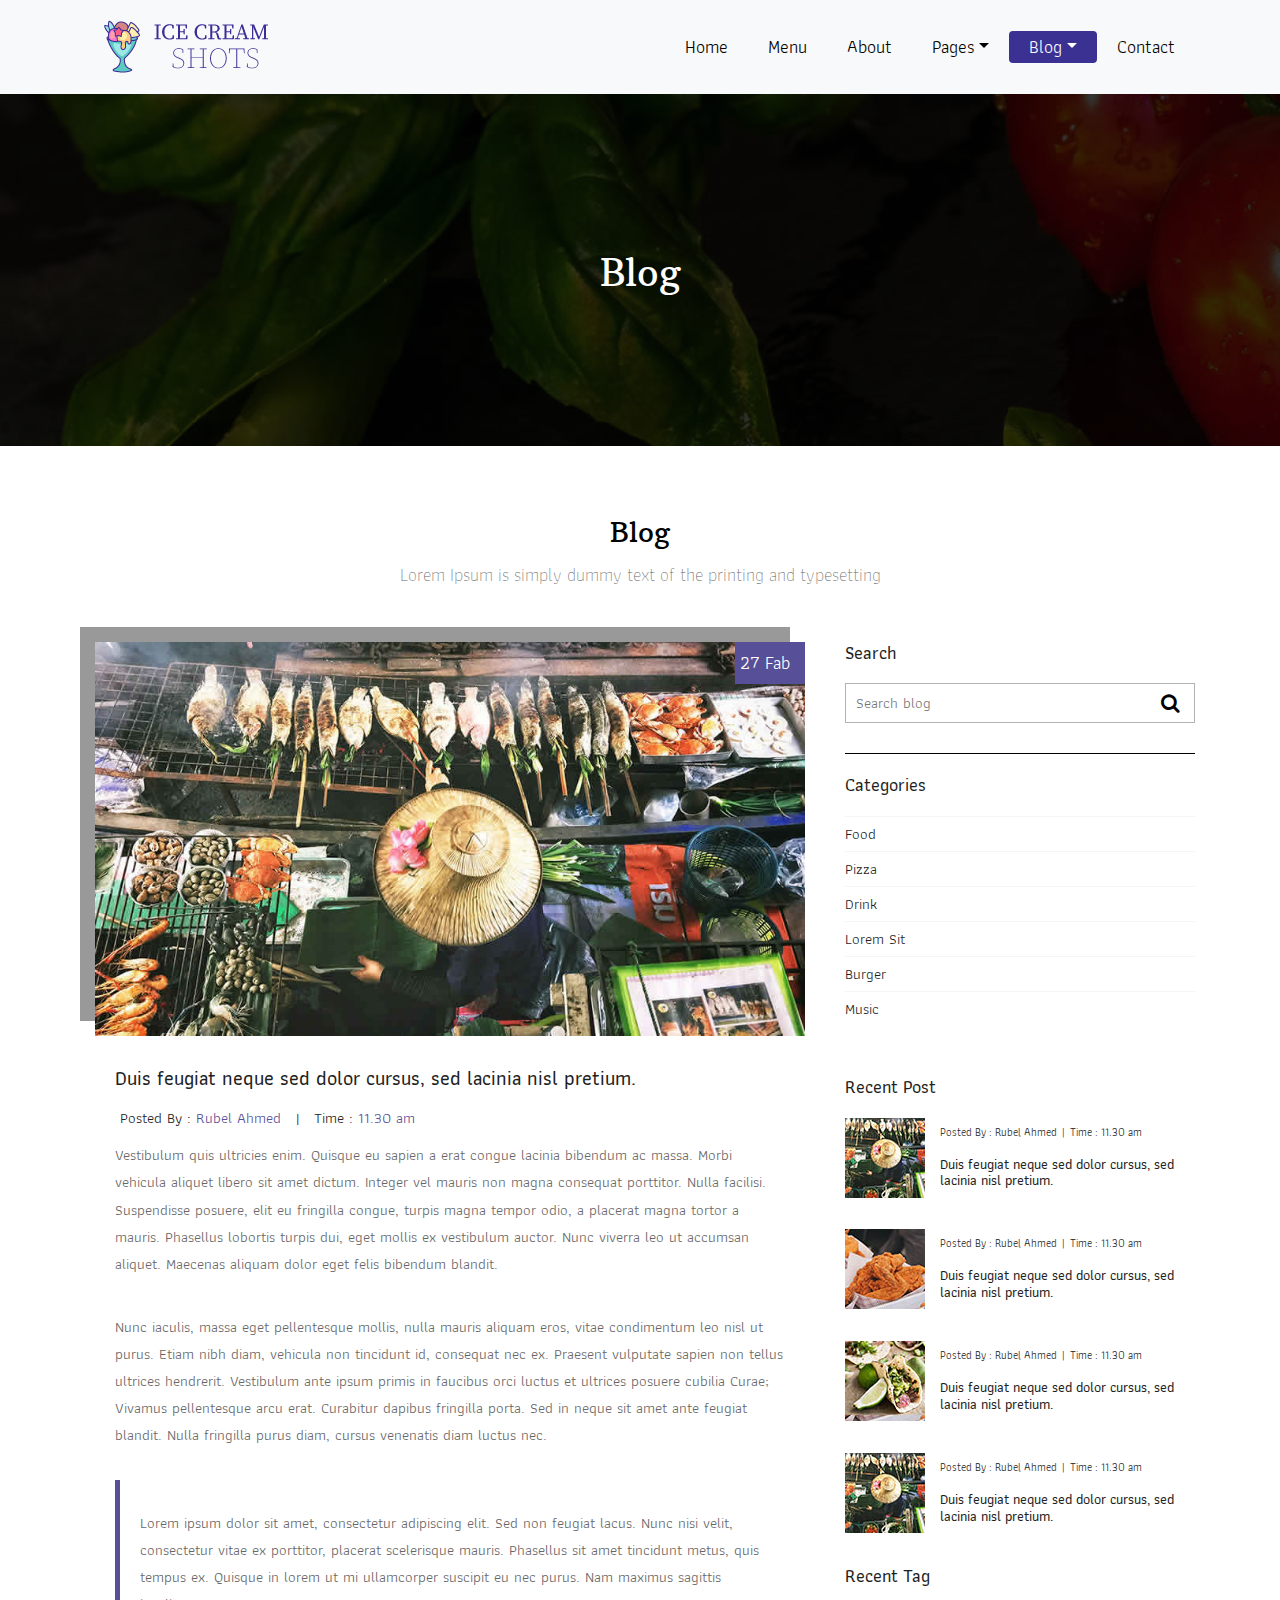
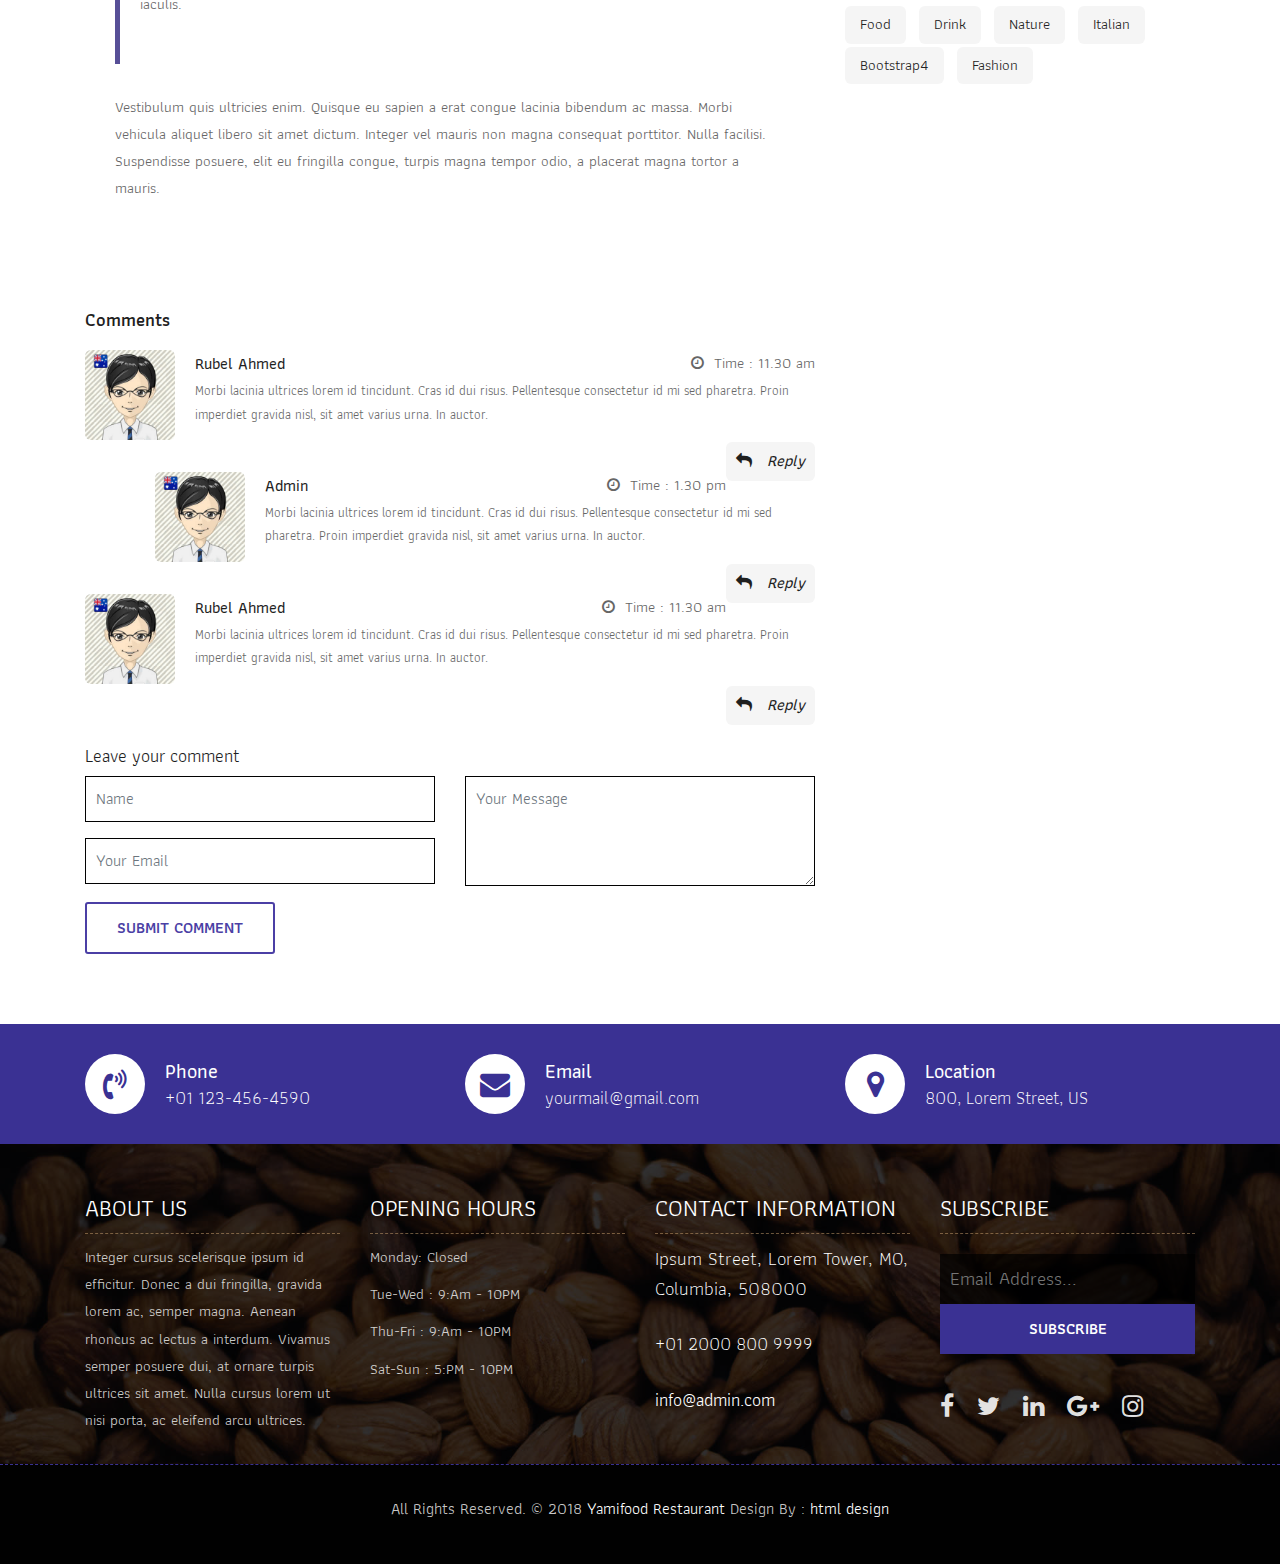
<file: blog-details.html>
<!DOCTYPE html>
<html lang="en"><!-- Basic -->
<head>
	<meta charset="utf-8">
    <meta http-equiv="X-UA-Compatible" content="IE=edge">   
   
    <!-- Mobile Metas -->
    <meta name="viewport" content="width=device-width, initial-scale=1">
 
     <!-- Site Metas -->
    <title>Yamifood Restaurant - Responsive HTML5 Template</title>  
    <meta name="keywords" content="">
    <meta name="description" content="">
    <meta name="author" content="">

    <!-- Site Icons -->
    <link rel="shortcut icon" href="images/favicon.ico" type="image/x-icon">
    <link rel="apple-touch-icon" href="images/apple-touch-icon.png">

    <!-- Bootstrap CSS -->
    <link rel="stylesheet" href="css/bootstrap.min.css">    
	<!-- Site CSS -->
    <link rel="stylesheet" href="css/style.css">    
    <!-- Responsive CSS -->
    <link rel="stylesheet" href="css/responsive.css">
    <!-- Custom CSS -->
    <link rel="stylesheet" href="css/custom.css">

    <!--[if lt IE 9]>
      <script src="https://oss.maxcdn.com/libs/html5shiv/3.7.0/html5shiv.js"></script>
      <script src="https://oss.maxcdn.com/libs/respond.js/1.4.2/respond.min.js"></script>
    <![endif]-->

</head>

<body>
	<!-- Start header -->
	<header class="top-navbar">
		<nav class="navbar navbar-expand-lg navbar-light bg-light">
			<div class="container">
				<a class="navbar-brand" href="index.html">
					<img src="images/logo.png" alt="" />
				</a>
				<button class="navbar-toggler" type="button" data-toggle="collapse" data-target="#navbars-rs-food" aria-controls="navbars-rs-food" aria-expanded="false" aria-label="Toggle navigation">
				  <span class="navbar-toggler-icon"></span>
				</button>
				<div class="collapse navbar-collapse" id="navbars-rs-food">
					<ul class="navbar-nav ml-auto">
						<li class="nav-item"><a class="nav-link" href="index.html">Home</a></li>
						<li class="nav-item"><a class="nav-link" href="menu.html">Menu</a></li>
						<li class="nav-item"><a class="nav-link" href="about.html">About</a></li>
						<li class="nav-item dropdown">
							<a class="nav-link dropdown-toggle" href="#" id="dropdown-a" data-toggle="dropdown">Pages</a>
							<div class="dropdown-menu" aria-labelledby="dropdown-a">
								<a class="dropdown-item" href="reservation.html">Reservation</a>
								<a class="dropdown-item" href="stuff.html">Stuff</a>
								<a class="dropdown-item" href="gallery.html">Gallery</a>
							</div>
						</li>
						<li class="nav-item active dropdown">
							<a class="nav-link dropdown-toggle" href="#" id="dropdown-a" data-toggle="dropdown">Blog</a>
							<div class="dropdown-menu" aria-labelledby="dropdown-a">
								<a class="dropdown-item" href="blog.html">blog</a>
								<a class="dropdown-item" href="blog-details.html">blog Single</a>
							</div>
						</li>
						<li class="nav-item"><a class="nav-link" href="contact.html">Contact</a></li>
					</ul>
				</div>
			</div>
		</nav>
	</header>
	<!-- End header -->
	
	<!-- Start All Pages -->
	<div class="all-page-title page-breadcrumb">
		<div class="container text-center">
			<div class="row">
				<div class="col-lg-12">
					<h1>Blog</h1>
				</div>
			</div>
		</div>
	</div>
	<!-- End All Pages -->
	
	<!-- Start blog details -->
	<div class="blog-box">
		<div class="container">
			<div class="row">
				<div class="col-lg-12">
					<div class="heading-title text-center">
						<h2>Blog</h2>
						<p>Lorem Ipsum is simply dummy text of the printing and typesetting</p>
					</div>
				</div>
			</div>
			<div class="row">
				<div class="col-xl-8 col-lg-8 col-12">
					<div class="blog-inner-details-page">
						<div class="blog-inner-box">
							<div class="side-blog-img">
								<img class="img-fluid" src="images/inner-blog-img.jpg" alt="">							
								<div class="date-blog-up">
									27 Fab
								</div>
							</div>
							<div class="inner-blog-detail details-page">
								<h3>Duis feugiat neque sed dolor cursus, sed lacinia nisl pretium.</h3>
								<ul>
									<li><i class="zmdi zmdi-account"></i>Posted By : <span>Rubel Ahmed</span></li>
									<li>|</li>
									<li><i class="zmdi zmdi-time"></i>Time : <span>11.30 am</span></li>
								</ul>
								<p>Vestibulum quis ultricies enim. Quisque eu sapien a erat congue lacinia bibendum ac massa. Morbi vehicula aliquet libero sit amet dictum. Integer vel mauris non magna consequat porttitor. Nulla facilisi. Suspendisse posuere, elit eu fringilla congue, turpis magna tempor odio, a placerat magna tortor a mauris. Phasellus lobortis turpis dui, eget mollis ex vestibulum auctor. Nunc viverra leo ut accumsan aliquet. Maecenas aliquam dolor eget felis bibendum blandit.</p>
								<p>Nunc iaculis, massa eget pellentesque mollis, nulla mauris aliquam eros, vitae condimentum leo nisl ut purus. Etiam nibh diam, vehicula non tincidunt id, consequat nec ex. Praesent vulputate sapien non tellus ultrices hendrerit. Vestibulum ante ipsum primis in faucibus orci luctus et ultrices posuere cubilia Curae; Vivamus pellentesque arcu erat. Curabitur dapibus fringilla porta. Sed in neque sit amet ante feugiat blandit. Nulla fringilla purus diam, cursus venenatis diam luctus nec.</p>
								<blockquote>
									<p>Lorem ipsum dolor sit amet, consectetur adipiscing elit. Sed non feugiat lacus. Nunc nisi velit, consectetur vitae ex porttitor, placerat scelerisque mauris. Phasellus sit amet tincidunt metus, quis tempus ex. Quisque in lorem ut mi ullamcorper suscipit eu nec purus. Nam maximus sagittis iaculis.</p>
								</blockquote>
								<p>Vestibulum quis ultricies enim. Quisque eu sapien a erat congue lacinia bibendum ac massa. Morbi vehicula aliquet libero sit amet dictum. Integer vel mauris non magna consequat porttitor. Nulla facilisi. Suspendisse posuere, elit eu fringilla congue, turpis magna tempor odio, a placerat magna tortor a mauris.</p>
							</div>
						</div>
						<div class="blog-comment-box">
							<h3>Comments</h3>
							<div class="comment-item">
								<div class="comment-item-left">
									<img src="images/avt-img.jpg" alt="">
								</div>
								<div class="comment-item-right">
									<div class="pull-left">
										<a href="#">Rubel Ahmed</a>
									</div>
									<div class="pull-right">
										<i class="fa fa-clock-o" aria-hidden="true"></i>Time : <span>11.30 am</span>
									</div>
									<div class="des-l">
										<p>Morbi lacinia ultrices lorem id tincidunt. Cras id dui risus. Pellentesque consectetur id mi sed pharetra. Proin imperdiet gravida nisl, sit amet varius urna. In auctor.</p>
									</div>
									<a href="#" class="right-btn-re"><i class="fa fa-reply" aria-hidden="true"></i> Reply</a>
								</div>
							</div>
							<div class="comment-item children">
								<div class="comment-item-left">
									<img src="images/avt-img.jpg" alt="">
								</div>
								<div class="comment-item-right">
									<div class="pull-left">
										<a href="#">Admin</a>
									</div>
									<div class="pull-right">
										<i class="fa fa-clock-o" aria-hidden="true"></i>Time : <span>1.30 pm</span>
									</div>
									<div class="des-l">
										<p>Morbi lacinia ultrices lorem id tincidunt. Cras id dui risus. Pellentesque consectetur id mi sed pharetra. Proin imperdiet gravida nisl, sit amet varius urna. In auctor.</p>
									</div>
									<a href="#" class="right-btn-re"><i class="fa fa-reply" aria-hidden="true"></i> Reply</a>
								</div>
							</div>
							<div class="comment-item">
								<div class="comment-item-left">
									<img src="images/avt-img.jpg" alt="">
								</div>
								<div class="comment-item-right">
									<div class="pull-left">
										<a href="#">Rubel Ahmed</a>
									</div>
									<div class="pull-right">
										<i class="fa fa-clock-o" aria-hidden="true"></i>Time : <span>11.30 am</span>
									</div>
									<div class="des-l">
										<p>Morbi lacinia ultrices lorem id tincidunt. Cras id dui risus. Pellentesque consectetur id mi sed pharetra. Proin imperdiet gravida nisl, sit amet varius urna. In auctor.</p>
									</div>
									<a href="#" class="right-btn-re"><i class="fa fa-reply" aria-hidden="true"></i> Reply</a>
								</div>
							</div>
						</div>
						<div class="comment-respond-box">
							<h3>Leave your comment </h3>
							<div class="comment-respond-form">
								<form id="commentrespondform" class="comment-form-respond row" method="post">
									<div class="col-lg-6 col-md-6 col-sm-6">
										<div class="form-group">
											<input id="name_com" class="form-control" name="name" placeholder="Name" type="text">
										</div>
										<div class="form-group">
											<input id="email_com" class="form-control" name="email" placeholder="Your Email" type="email">
										</div>
									</div>
									<div class="col-lg-6 col-md-6 col-sm-6">
										<div class="form-group">
											<textarea class="form-control" id="textarea_com" placeholder="Your Message" rows="2"></textarea>
										</div>
									</div>
									<div class="col-lg-12 col-md-12 col-sm-12">
										<button class="btn btn-submit">Submit comment</button>
									</div>
								</form>
							</div>
						</div>
					</div>
				</div>
			
				<div class="col-xl-4 col-lg-4 col-md-6 col-sm-8 col-12 blog-sidebar">
					<div class="right-side-blog">
						<h3>Search</h3>
						<div class="blog-search-form">
							<input name="search" placeholder="Search blog" type="text">
							<button class="search-btn">
								<i class="fa fa-search" aria-hidden="true"></i>
							</button>
						</div>
						<h3>Categories</h3>
						<div class="blog-categories">
							<ul>
								<li><a href="#"><span>Food</span></a></li>
								<li><a href="#"><span>Pizza</span></a></li>
								<li><a href="#"><span>Drink</span></a></li>
								<li><a href="#"><span>Lorem Sit</span></a></li>
								<li><a href="#"><span>Burger</span></a></li>
								<li><a href="#"><span>Music</span></a></li>
							</ul>
						</div>
						<h3>Recent Post</h3>
						<div class="post-box-blog">
							<div class="recent-post-box">
								<div class="recent-box-blog">
									<div class="recent-img">
										<img class="img-fluid" src="images/post-img-01.jpg" alt="">
									</div>
									<div class="recent-info">
										<ul>
											<li><i class="zmdi zmdi-account"></i>Posted By : <span>Rubel Ahmed</span></li>
											<li>|</li>
											<li><i class="zmdi zmdi-time"></i>Time : <span>11.30 am</span></li>
										</ul>
										<h4>Duis feugiat neque sed dolor cursus, sed lacinia nisl pretium.</h4>
									</div>
								</div>
								<div class="recent-box-blog">
									<div class="recent-img">
										<img class="img-fluid" src="images/post-img-02.jpg" alt="">
									</div>
									<div class="recent-info">
										<ul>
											<li><i class="zmdi zmdi-account"></i>Posted By : <span>Rubel Ahmed</span></li>
											<li>|</li>
											<li><i class="zmdi zmdi-time"></i>Time : <span>11.30 am</span></li>
										</ul>
										<h4>Duis feugiat neque sed dolor cursus, sed lacinia nisl pretium.</h4>
									</div>
								</div>
								<div class="recent-box-blog">
									<div class="recent-img">
										<img class="img-fluid" src="images/post-img-03.jpg" alt="">
									</div>
									<div class="recent-info">
										<ul>
											<li><i class="zmdi zmdi-account"></i>Posted By : <span>Rubel Ahmed</span></li>
											<li>|</li>
											<li><i class="zmdi zmdi-time"></i>Time : <span>11.30 am</span></li>
										</ul>
										<h4>Duis feugiat neque sed dolor cursus, sed lacinia nisl pretium.</h4>
									</div>
								</div>
								<div class="recent-box-blog">
									<div class="recent-img">
										<img class="img-fluid" src="images/post-img-01.jpg" alt="">
									</div>
									<div class="recent-info">
										<ul>
											<li><i class="zmdi zmdi-account"></i>Posted By : <span>Rubel Ahmed</span></li>
											<li>|</li>
											<li><i class="zmdi zmdi-time"></i>Time : <span>11.30 am</span></li>
										</ul>
										<h4>Duis feugiat neque sed dolor cursus, sed lacinia nisl pretium.</h4>
									</div>
								</div>
							</div>
						</div>
						<h3>Recent Tag</h3>
						<div class="blog-tag-box">
							<ul class="list-inline tag-list">
								<li class="list-inline-item"><a href="#">Food</a></li>
								<li class="list-inline-item"><a href="#">Drink</a></li>
								<li class="list-inline-item"><a href="#">Nature</a></li>
								<li class="list-inline-item"><a href="#">Italian</a></li>
								<li class="list-inline-item"><a href="#">Bootstrap4</a></li>
								<li class="list-inline-item"><a href="#">Fashion</a></li>
							</ul>
						</div>
					</div>
				</div>
			
			</div>
		</div>
	</div>
	<!-- End details -->
	
	<!-- Start Contact info -->
	<div class="contact-imfo-box">
		<div class="container">
			<div class="row">
				<div class="col-md-4">
					<i class="fa fa-volume-control-phone"></i>
					<div class="overflow-hidden">
						<h4>Phone</h4>
						<p class="lead">
							+01 123-456-4590
						</p>
					</div>
				</div>
				<div class="col-md-4">
					<i class="fa fa-envelope"></i>
					<div class="overflow-hidden">
						<h4>Email</h4>
						<p class="lead">
							yourmail@gmail.com
						</p>
					</div>
				</div>
				<div class="col-md-4">
					<i class="fa fa-map-marker"></i>
					<div class="overflow-hidden">
						<h4>Location</h4>
						<p class="lead">
							800, Lorem Street, US
						</p>
					</div>
				</div>
			</div>
		</div>
	</div>
	<!-- End Contact info -->
	
	<!-- Start Footer -->
	<footer class="footer-area bg-f">
		<div class="container">
			<div class="row">
				<div class="col-lg-3 col-md-6">
					<h3>About Us</h3>
					<p>Integer cursus scelerisque ipsum id efficitur. Donec a dui fringilla, gravida lorem ac, semper magna. Aenean rhoncus ac lectus a interdum. Vivamus semper posuere dui, at ornare turpis ultrices sit amet. Nulla cursus lorem ut nisi porta, ac eleifend arcu ultrices.</p>
				</div>
				<div class="col-lg-3 col-md-6">
					<h3>Opening hours</h3>
					<p><span class="text-color">Monday: </span>Closed</p>
					<p><span class="text-color">Tue-Wed :</span> 9:Am - 10PM</p>
					<p><span class="text-color">Thu-Fri :</span> 9:Am - 10PM</p>
					<p><span class="text-color">Sat-Sun :</span> 5:PM - 10PM</p>
				</div>
				<div class="col-lg-3 col-md-6">
					<h3>Contact information</h3>
					<p class="lead">Ipsum Street, Lorem Tower, MO, Columbia, 508000</p>
					<p class="lead"><a href="#">+01 2000 800 9999</a></p>
					<p><a href="#"> info@admin.com</a></p>
				</div>
				<div class="col-lg-3 col-md-6">
					<h3>Subscribe</h3>
					<div class="subscribe_form">
						<form class="subscribe_form">
							<input name="EMAIL" id="subs-email" class="form_input" placeholder="Email Address..." type="email">
							<button type="submit" class="submit">SUBSCRIBE</button>
							<div class="clearfix"></div>
						</form>
					</div>
					<ul class="list-inline f-social">
						<li class="list-inline-item"><a href="#"><i class="fa fa-facebook" aria-hidden="true"></i></a></li>
						<li class="list-inline-item"><a href="#"><i class="fa fa-twitter" aria-hidden="true"></i></a></li>
						<li class="list-inline-item"><a href="#"><i class="fa fa-linkedin" aria-hidden="true"></i></a></li>
						<li class="list-inline-item"><a href="#"><i class="fa fa-google-plus" aria-hidden="true"></i></a></li>
						<li class="list-inline-item"><a href="#"><i class="fa fa-instagram" aria-hidden="true"></i></a></li>
					</ul>
				</div>
			</div>
		</div>
		
		<div class="copyright">
			<div class="container">
				<div class="row">
					<div class="col-lg-12">
						<p class="company-name">All Rights Reserved. &copy; 2018 <a href="#">Yamifood Restaurant</a> Design By : 
					<a href="https://html.design/">html design</a></p>
					</div>
				</div>
			</div>
		</div>
		
	</footer>
	<!-- End Footer -->
	
	<a href="#" id="back-to-top" title="Back to top" style="display: none;">&uarr;</a>

	<!-- ALL JS FILES -->
	<script src="js/jquery-3.2.1.min.js"></script>
	<script src="js/popper.min.js"></script>
	<script src="js/bootstrap.min.js"></script>
    <!-- ALL PLUGINS -->
	
	<script src="js/jquery.superslides.min.js"></script>
	<script src="js/images-loded.min.js"></script>
	<script src="js/isotope.min.js"></script>
	<script src="js/baguetteBox.min.js"></script>
	<script src="js/form-validator.min.js"></script>
    <script src="js/contact-form-script.js"></script>
    <script src="js/custom.js"></script>
</body>
</html>
</file>
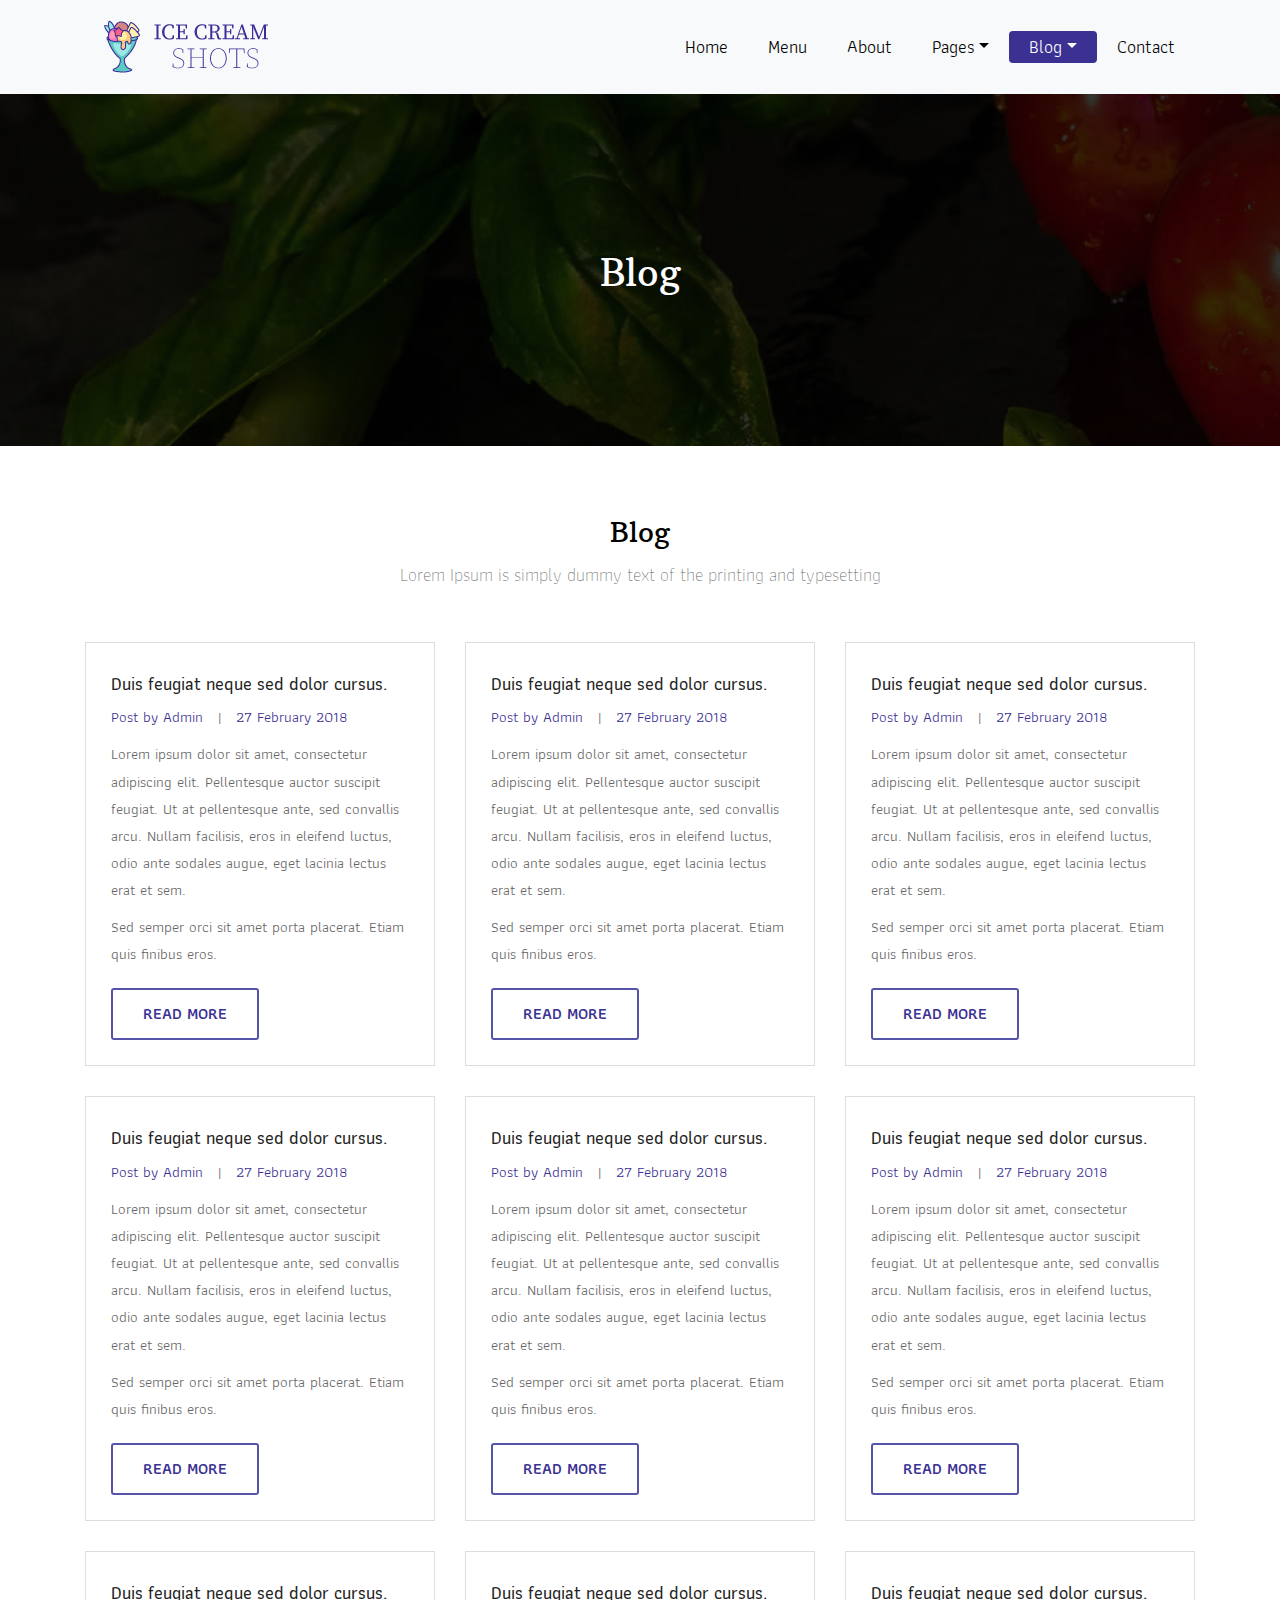
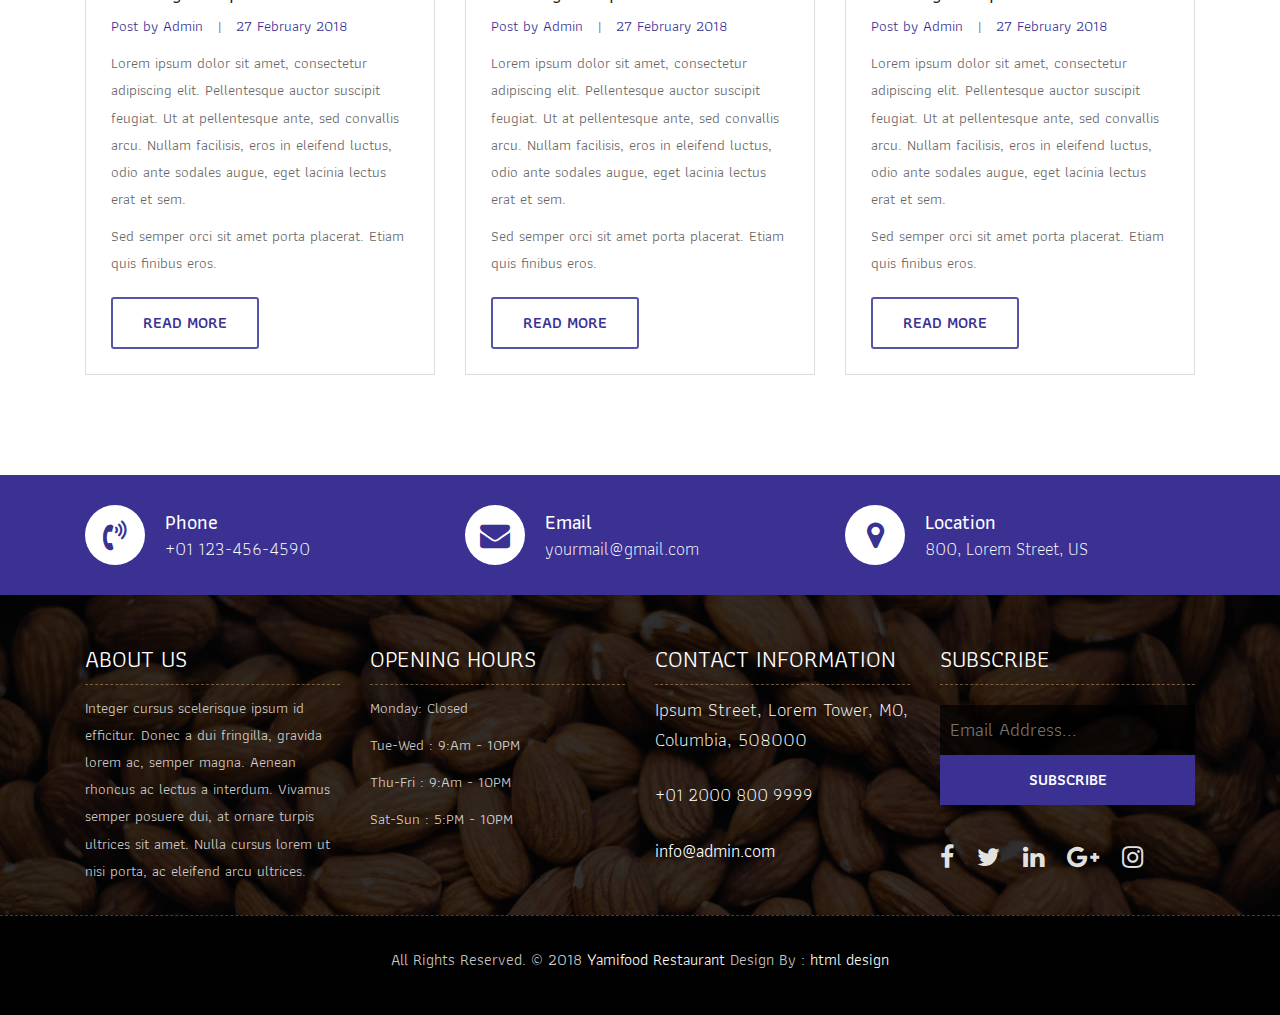
<file: blog.html>
<!DOCTYPE html>
<html lang="en"><!-- Basic -->
<head>
	<meta charset="utf-8">
    <meta http-equiv="X-UA-Compatible" content="IE=edge">   
   
    <!-- Mobile Metas -->
    <meta name="viewport" content="width=device-width, initial-scale=1">
 
     <!-- Site Metas -->
    <title>Yamifood Restaurant - Responsive HTML5 Template</title>  
    <meta name="keywords" content="">
    <meta name="description" content="">
    <meta name="author" content="">

    <!-- Site Icons -->
    <link rel="shortcut icon" href="images/favicon.ico" type="image/x-icon">
    <link rel="apple-touch-icon" href="images/apple-touch-icon.png">

    <!-- Bootstrap CSS -->
    <link rel="stylesheet" href="css/bootstrap.min.css">    
	<!-- Site CSS -->
    <link rel="stylesheet" href="css/style.css">    
    <!-- Responsive CSS -->
    <link rel="stylesheet" href="css/responsive.css">
    <!-- Custom CSS -->
    <link rel="stylesheet" href="css/custom.css">

    <!--[if lt IE 9]>
      <script src="https://oss.maxcdn.com/libs/html5shiv/3.7.0/html5shiv.js"></script>
      <script src="https://oss.maxcdn.com/libs/respond.js/1.4.2/respond.min.js"></script>
    <![endif]-->

</head>

<body>
	<!-- Start header -->
	<header class="top-navbar">
		<nav class="navbar navbar-expand-lg navbar-light bg-light">
			<div class="container">
				<a class="navbar-brand" href="index.html">
					<img src="images/logo.png" alt="" />
				</a>
				<button class="navbar-toggler" type="button" data-toggle="collapse" data-target="#navbars-rs-food" aria-controls="navbars-rs-food" aria-expanded="false" aria-label="Toggle navigation">
				  <span class="navbar-toggler-icon"></span>
				</button>
				<div class="collapse navbar-collapse" id="navbars-rs-food">
					<ul class="navbar-nav ml-auto">
						<li class="nav-item"><a class="nav-link" href="index.html">Home</a></li>
						<li class="nav-item"><a class="nav-link" href="menu.html">Menu</a></li>
						<li class="nav-item"><a class="nav-link" href="about.html">About</a></li>
						<li class="nav-item dropdown">
							<a class="nav-link dropdown-toggle" href="#" id="dropdown-a" data-toggle="dropdown">Pages</a>
							<div class="dropdown-menu" aria-labelledby="dropdown-a">
								<a class="dropdown-item" href="reservation.html">Reservation</a>
								<a class="dropdown-item" href="stuff.html">Stuff</a>
								<a class="dropdown-item" href="gallery.html">Gallery</a>
							</div>
						</li>
						<li class="nav-item active dropdown">
							<a class="nav-link dropdown-toggle" href="#" id="dropdown-a" data-toggle="dropdown">Blog</a>
							<div class="dropdown-menu" aria-labelledby="dropdown-a">
								<a class="dropdown-item" href="blog.html">blog</a>
								<a class="dropdown-item" href="blog-details.html">blog Single</a>
							</div>
						</li>
						<li class="nav-item"><a class="nav-link" href="contact.html">Contact</a></li>
					</ul>
				</div>
			</div>
		</nav>
	</header>
	<!-- End header -->
	
	<!-- Start All Pages -->
	<div class="all-page-title page-breadcrumb">
		<div class="container text-center">
			<div class="row">
				<div class="col-lg-12">
					<h1>Blog</h1>
				</div>
			</div>
		</div>
	</div>
	<!-- End All Pages -->
	
	<!-- Start blog -->
	<div class="blog-box">
		<div class="container">
			<div class="row">
				<div class="col-lg-12">
					<div class="heading-title text-center">
						<h2>Blog</h2>
						<p>Lorem Ipsum is simply dummy text of the printing and typesetting</p>
					</div>
				</div>
			</div>
			<div class="row">
				<div class="col-lg-4 col-md-6 col-12">
					<div class="blog-box-inner">
						<div class="blog-img-box">
							<img class="img-fluid" src="images/blog-img-01.jpg" alt="">
						</div>
						<div class="blog-detail">
							<h4>Duis feugiat neque sed dolor cursus.</h4>
							<ul>
								<li><span>Post by Admin</span></li>
								<li>|</li>
								<li><span>27 February 2018</span></li>
							</ul>
							<p>Lorem ipsum dolor sit amet, consectetur adipiscing elit. Pellentesque auctor suscipit feugiat. Ut at pellentesque ante, sed convallis arcu. Nullam facilisis, eros in eleifend luctus, odio ante sodales augue, eget lacinia lectus erat et sem. </p>
							<p>Sed semper orci sit amet porta placerat. Etiam quis finibus eros. </p>
							<a class="btn btn-lg btn-circle btn-outline-new-white" href="#">Read More</a>
						</div>
					</div>
				</div>
				<div class="col-lg-4 col-md-6 col-12">
					<div class="blog-box-inner">
						<div class="blog-img-box">
							<img class="img-fluid" src="images/blog-img-02.jpg" alt="">
						</div>
						<div class="blog-detail">
							<h4>Duis feugiat neque sed dolor cursus.</h4>
							<ul>
								<li><span>Post by Admin</span></li>
								<li>|</li>
								<li><span>27 February 2018</span></li>
							</ul>
							<p>Lorem ipsum dolor sit amet, consectetur adipiscing elit. Pellentesque auctor suscipit feugiat. Ut at pellentesque ante, sed convallis arcu. Nullam facilisis, eros in eleifend luctus, odio ante sodales augue, eget lacinia lectus erat et sem. </p>
							<p>Sed semper orci sit amet porta placerat. Etiam quis finibus eros. </p>
							<a class="btn btn-lg btn-circle btn-outline-new-white" href="#">Read More</a>
						</div>
					</div>
				</div>
				<div class="col-lg-4 col-md-6 col-12">
					<div class="blog-box-inner">
						<div class="blog-img-box">
							<img class="img-fluid" src="images/blog-img-03.jpg" alt="">
						</div>
						<div class="blog-detail">
							<h4>Duis feugiat neque sed dolor cursus.</h4>
							<ul>
								<li><span>Post by Admin</span></li>
								<li>|</li>
								<li><span>27 February 2018</span></li>
							</ul>
							<p>Lorem ipsum dolor sit amet, consectetur adipiscing elit. Pellentesque auctor suscipit feugiat. Ut at pellentesque ante, sed convallis arcu. Nullam facilisis, eros in eleifend luctus, odio ante sodales augue, eget lacinia lectus erat et sem. </p>
							<p>Sed semper orci sit amet porta placerat. Etiam quis finibus eros. </p>
							<a class="btn btn-lg btn-circle btn-outline-new-white" href="#">Read More</a>
						</div>
					</div>
				</div>
				<div class="col-lg-4 col-md-6 col-12">
					<div class="blog-box-inner">
						<div class="blog-img-box">
							<img class="img-fluid" src="images/blog-img-04.jpg" alt="">
						</div>
						<div class="blog-detail">
							<h4>Duis feugiat neque sed dolor cursus.</h4>
							<ul>
								<li><span>Post by Admin</span></li>
								<li>|</li>
								<li><span>27 February 2018</span></li>
							</ul>
							<p>Lorem ipsum dolor sit amet, consectetur adipiscing elit. Pellentesque auctor suscipit feugiat. Ut at pellentesque ante, sed convallis arcu. Nullam facilisis, eros in eleifend luctus, odio ante sodales augue, eget lacinia lectus erat et sem. </p>
							<p>Sed semper orci sit amet porta placerat. Etiam quis finibus eros. </p>
							<a class="btn btn-lg btn-circle btn-outline-new-white" href="#">Read More</a>
						</div>
					</div>
				</div>
				<div class="col-lg-4 col-md-6 col-12">
					<div class="blog-box-inner">
						<div class="blog-img-box">
							<img class="img-fluid" src="images/blog-img-05.jpg" alt="">
						</div>
						<div class="blog-detail">
							<h4>Duis feugiat neque sed dolor cursus.</h4>
							<ul>
								<li><span>Post by Admin</span></li>
								<li>|</li>
								<li><span>27 February 2018</span></li>
							</ul>
							<p>Lorem ipsum dolor sit amet, consectetur adipiscing elit. Pellentesque auctor suscipit feugiat. Ut at pellentesque ante, sed convallis arcu. Nullam facilisis, eros in eleifend luctus, odio ante sodales augue, eget lacinia lectus erat et sem. </p>
							<p>Sed semper orci sit amet porta placerat. Etiam quis finibus eros. </p>
							<a class="btn btn-lg btn-circle btn-outline-new-white" href="#">Read More</a>
						</div>
					</div>
				</div>
				<div class="col-lg-4 col-md-6 col-12">
					<div class="blog-box-inner">
						<div class="blog-img-box">
							<img class="img-fluid" src="images/blog-img-06.jpg" alt="">
						</div>
						<div class="blog-detail">
							<h4>Duis feugiat neque sed dolor cursus.</h4>
							<ul>
								<li><span>Post by Admin</span></li>
								<li>|</li>
								<li><span>27 February 2018</span></li>
							</ul>
							<p>Lorem ipsum dolor sit amet, consectetur adipiscing elit. Pellentesque auctor suscipit feugiat. Ut at pellentesque ante, sed convallis arcu. Nullam facilisis, eros in eleifend luctus, odio ante sodales augue, eget lacinia lectus erat et sem. </p>
							<p>Sed semper orci sit amet porta placerat. Etiam quis finibus eros. </p>
							<a class="btn btn-lg btn-circle btn-outline-new-white" href="#">Read More</a>
						</div>
					</div>
				</div>
				<div class="col-lg-4 col-md-6 col-12">
					<div class="blog-box-inner">
						<div class="blog-img-box">
							<img class="img-fluid" src="images/blog-img-07.jpg" alt="">
						</div>
						<div class="blog-detail">
							<h4>Duis feugiat neque sed dolor cursus.</h4>
							<ul>
								<li><span>Post by Admin</span></li>
								<li>|</li>
								<li><span>27 February 2018</span></li>
							</ul>
							<p>Lorem ipsum dolor sit amet, consectetur adipiscing elit. Pellentesque auctor suscipit feugiat. Ut at pellentesque ante, sed convallis arcu. Nullam facilisis, eros in eleifend luctus, odio ante sodales augue, eget lacinia lectus erat et sem. </p>
							<p>Sed semper orci sit amet porta placerat. Etiam quis finibus eros. </p>
							<a class="btn btn-lg btn-circle btn-outline-new-white" href="#">Read More</a>
						</div>
					</div>
				</div>
				<div class="col-lg-4 col-md-6 col-12">
					<div class="blog-box-inner">
						<div class="blog-img-box">
							<img class="img-fluid" src="images/blog-img-08.jpg" alt="">
						</div>
						<div class="blog-detail">
							<h4>Duis feugiat neque sed dolor cursus.</h4>
							<ul>
								<li><span>Post by Admin</span></li>
								<li>|</li>
								<li><span>27 February 2018</span></li>
							</ul>
							<p>Lorem ipsum dolor sit amet, consectetur adipiscing elit. Pellentesque auctor suscipit feugiat. Ut at pellentesque ante, sed convallis arcu. Nullam facilisis, eros in eleifend luctus, odio ante sodales augue, eget lacinia lectus erat et sem. </p>
							<p>Sed semper orci sit amet porta placerat. Etiam quis finibus eros. </p>
							<a class="btn btn-lg btn-circle btn-outline-new-white" href="#">Read More</a>
						</div>
					</div>
				</div>
				<div class="col-lg-4 col-md-6 col-12">
					<div class="blog-box-inner">
						<div class="blog-img-box">
							<img class="img-fluid" src="images/blog-img-09.jpg" alt="">
						</div>
						<div class="blog-detail">
							<h4>Duis feugiat neque sed dolor cursus.</h4>
							<ul>
								<li><span>Post by Admin</span></li>
								<li>|</li>
								<li><span>27 February 2018</span></li>
							</ul>
							<p>Lorem ipsum dolor sit amet, consectetur adipiscing elit. Pellentesque auctor suscipit feugiat. Ut at pellentesque ante, sed convallis arcu. Nullam facilisis, eros in eleifend luctus, odio ante sodales augue, eget lacinia lectus erat et sem. </p>
							<p>Sed semper orci sit amet porta placerat. Etiam quis finibus eros. </p>
							<a class="btn btn-lg btn-circle btn-outline-new-white" href="#">Read More</a>
						</div>
					</div>
				</div>
			</div>
		</div>
	</div>
	<!-- End blog -->
	
	<!-- Start Contact info -->
	<div class="contact-imfo-box">
		<div class="container">
			<div class="row">
				<div class="col-md-4">
					<i class="fa fa-volume-control-phone"></i>
					<div class="overflow-hidden">
						<h4>Phone</h4>
						<p class="lead">
							+01 123-456-4590
						</p>
					</div>
				</div>
				<div class="col-md-4">
					<i class="fa fa-envelope"></i>
					<div class="overflow-hidden">
						<h4>Email</h4>
						<p class="lead">
							yourmail@gmail.com
						</p>
					</div>
				</div>
				<div class="col-md-4">
					<i class="fa fa-map-marker"></i>
					<div class="overflow-hidden">
						<h4>Location</h4>
						<p class="lead">
							800, Lorem Street, US
						</p>
					</div>
				</div>
			</div>
		</div>
	</div>
	<!-- End Contact info -->
	
	<!-- Start Footer -->
	<footer class="footer-area bg-f">
		<div class="container">
			<div class="row">
				<div class="col-lg-3 col-md-6">
					<h3>About Us</h3>
					<p>Integer cursus scelerisque ipsum id efficitur. Donec a dui fringilla, gravida lorem ac, semper magna. Aenean rhoncus ac lectus a interdum. Vivamus semper posuere dui, at ornare turpis ultrices sit amet. Nulla cursus lorem ut nisi porta, ac eleifend arcu ultrices.</p>
				</div>
				<div class="col-lg-3 col-md-6">
					<h3>Opening hours</h3>
					<p><span class="text-color">Monday: </span>Closed</p>
					<p><span class="text-color">Tue-Wed :</span> 9:Am - 10PM</p>
					<p><span class="text-color">Thu-Fri :</span> 9:Am - 10PM</p>
					<p><span class="text-color">Sat-Sun :</span> 5:PM - 10PM</p>
				</div>
				<div class="col-lg-3 col-md-6">
					<h3>Contact information</h3>
					<p class="lead">Ipsum Street, Lorem Tower, MO, Columbia, 508000</p>
					<p class="lead"><a href="#">+01 2000 800 9999</a></p>
					<p><a href="#"> info@admin.com</a></p>
				</div>
				<div class="col-lg-3 col-md-6">
					<h3>Subscribe</h3>
					<div class="subscribe_form">
						<form class="subscribe_form">
							<input name="EMAIL" id="subs-email" class="form_input" placeholder="Email Address..." type="email">
							<button type="submit" class="submit">SUBSCRIBE</button>
							<div class="clearfix"></div>
						</form>
					</div>
					<ul class="list-inline f-social">
						<li class="list-inline-item"><a href="#"><i class="fa fa-facebook" aria-hidden="true"></i></a></li>
						<li class="list-inline-item"><a href="#"><i class="fa fa-twitter" aria-hidden="true"></i></a></li>
						<li class="list-inline-item"><a href="#"><i class="fa fa-linkedin" aria-hidden="true"></i></a></li>
						<li class="list-inline-item"><a href="#"><i class="fa fa-google-plus" aria-hidden="true"></i></a></li>
						<li class="list-inline-item"><a href="#"><i class="fa fa-instagram" aria-hidden="true"></i></a></li>
					</ul>
				</div>
			</div>
		</div>
		
		<div class="copyright">
			<div class="container">
				<div class="row">
					<div class="col-lg-12">
						<p class="company-name">All Rights Reserved. &copy; 2018 <a href="#">Yamifood Restaurant</a> Design By : 
					<a href="https://html.design/">html design</a></p>
					</div>
				</div>
			</div>
		</div>
		
	</footer>
	<!-- End Footer -->
	
	<a href="#" id="back-to-top" title="Back to top" style="display: none;">&uarr;</a>

	<!-- ALL JS FILES -->
	<script src="js/jquery-3.2.1.min.js"></script>
	<script src="js/popper.min.js"></script>
	<script src="js/bootstrap.min.js"></script>
    <!-- ALL PLUGINS -->
	
	<script src="js/jquery.superslides.min.js"></script>
	<script src="js/images-loded.min.js"></script>
	<script src="js/isotope.min.js"></script>
	<script src="js/baguetteBox.min.js"></script>
	<script src="js/form-validator.min.js"></script>
    <script src="js/contact-form-script.js"></script>
    <script src="js/custom.js"></script>
</body>
</html>
</file>
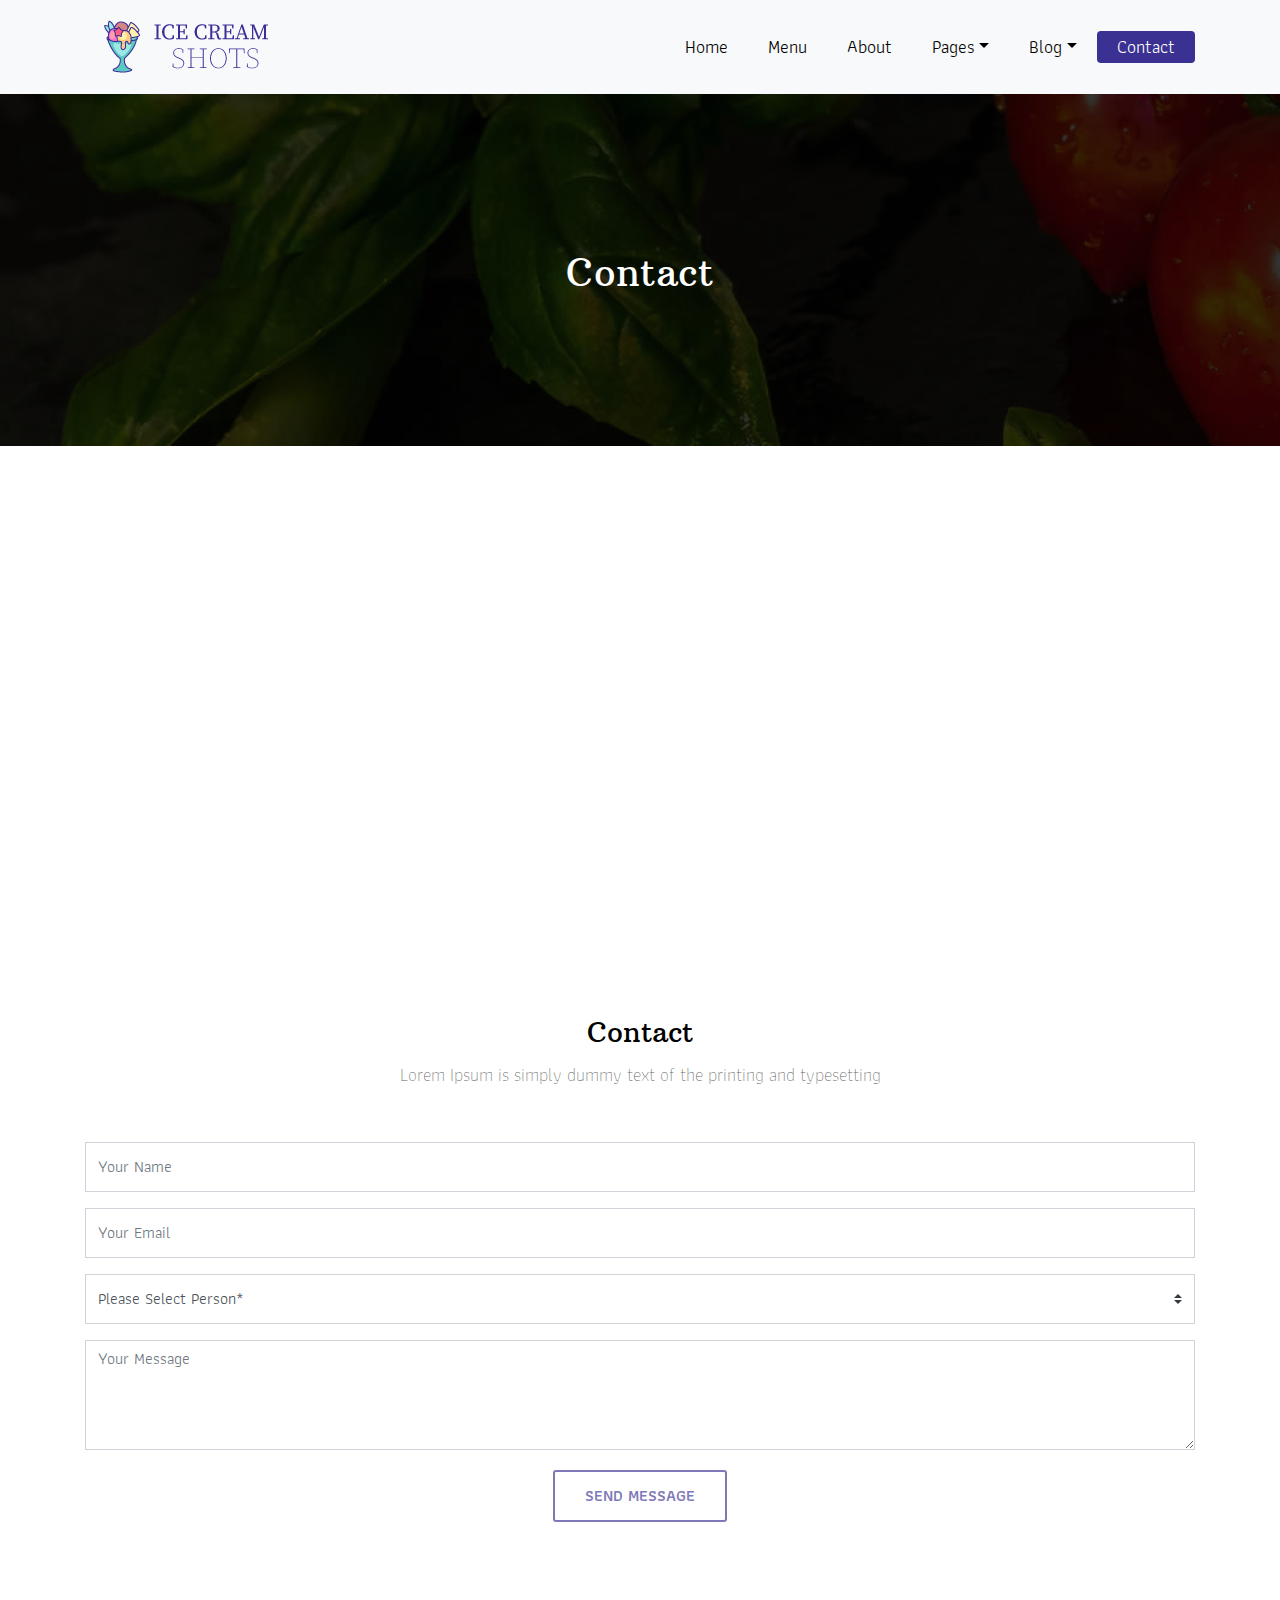
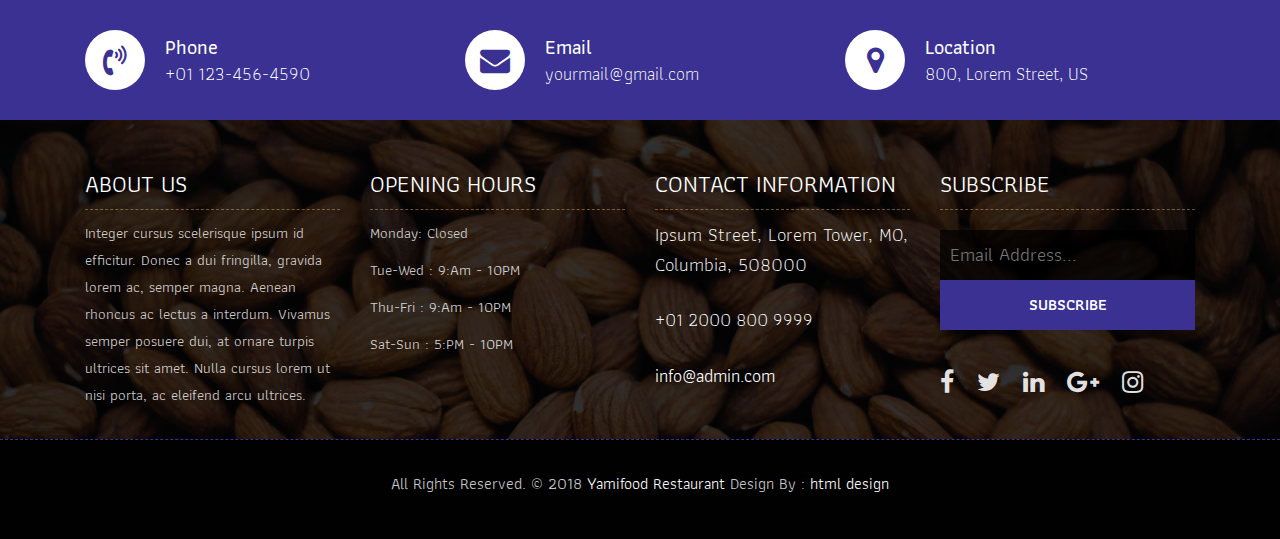
<file: contact.html>
<!DOCTYPE html>
<html lang="en"><!-- Basic -->
<head>
	<meta charset="utf-8">
    <meta http-equiv="X-UA-Compatible" content="IE=edge">   
   
    <!-- Mobile Metas -->
    <meta name="viewport" content="width=device-width, initial-scale=1">
 
     <!-- Site Metas -->
    <title>Yamifood Restaurant - Responsive HTML5 Template</title>  
    <meta name="keywords" content="">
    <meta name="description" content="">
    <meta name="author" content="">

    <!-- Site Icons -->
    <link rel="shortcut icon" href="images/favicon.ico" type="image/x-icon">
    <link rel="apple-touch-icon" href="images/apple-touch-icon.png">

    <!-- Bootstrap CSS -->
    <link rel="stylesheet" href="css/bootstrap.min.css">    
	<!-- Site CSS -->
    <link rel="stylesheet" href="css/style.css">    
    <!-- Responsive CSS -->
    <link rel="stylesheet" href="css/responsive.css">
    <!-- Custom CSS -->
    <link rel="stylesheet" href="css/custom.css">

    <!--[if lt IE 9]>
      <script src="https://oss.maxcdn.com/libs/html5shiv/3.7.0/html5shiv.js"></script>
      <script src="https://oss.maxcdn.com/libs/respond.js/1.4.2/respond.min.js"></script>
    <![endif]-->

</head>

<body>
	<!-- Start header -->
	<header class="top-navbar">
		<nav class="navbar navbar-expand-lg navbar-light bg-light">
			<div class="container">
				<a class="navbar-brand" href="index.html">
					<img src="images/logo.png" alt="" />
				</a>
				<button class="navbar-toggler" type="button" data-toggle="collapse" data-target="#navbars-rs-food" aria-controls="navbars-rs-food" aria-expanded="false" aria-label="Toggle navigation">
				  <span class="navbar-toggler-icon"></span>
				</button>
				<div class="collapse navbar-collapse" id="navbars-rs-food">
					<ul class="navbar-nav ml-auto">
						<li class="nav-item"><a class="nav-link" href="index.html">Home</a></li>
						<li class="nav-item"><a class="nav-link" href="menu.html">Menu</a></li>
						<li class="nav-item"><a class="nav-link" href="about.html">About</a></li>
						<li class="nav-item dropdown">
							<a class="nav-link dropdown-toggle" href="#" id="dropdown-a" data-toggle="dropdown">Pages</a>
							<div class="dropdown-menu" aria-labelledby="dropdown-a">
								<a class="dropdown-item" href="reservation.html">Reservation</a>
								<a class="dropdown-item" href="stuff.html">Stuff</a>
								<a class="dropdown-item" href="gallery.html">Gallery</a>
							</div>
						</li>
						<li class="nav-item dropdown">
							<a class="nav-link dropdown-toggle" href="#" id="dropdown-a" data-toggle="dropdown">Blog</a>
							<div class="dropdown-menu" aria-labelledby="dropdown-a">
								<a class="dropdown-item" href="blog.html">blog</a>
								<a class="dropdown-item" href="blog-details.html">blog Single</a>
							</div>
						</li>
						<li class="nav-item active"><a class="nav-link" href="contact.html">Contact</a></li>
					</ul>
				</div>
			</div>
		</nav>
	</header>
	<!-- End header -->
	
	<!-- Start All Pages -->
	<div class="all-page-title page-breadcrumb">
		<div class="container text-center">
			<div class="row">
				<div class="col-lg-12">
					<h1>Contact</h1>
				</div>
			</div>
		</div>
	</div>
	<!-- End All Pages -->
	
	<!-- Start Contact -->
	<div class="map-full"></div>
	<div class="contact-box">
		<div class="container">
			<div class="row">
				<div class="col-lg-12">
					<div class="heading-title text-center">
						<h2>Contact</h2>
						<p>Lorem Ipsum is simply dummy text of the printing and typesetting</p>
					</div>
				</div>
			</div>
			<div class="row">
				<div class="col-lg-12">
					<form id="contactForm">
						<div class="row">
							<div class="col-md-12">
								<div class="form-group">
									<input type="text" class="form-control" id="name" name="name" placeholder="Your Name" required data-error="Please enter your name">
									<div class="help-block with-errors"></div>
								</div>                                 
							</div>
							<div class="col-md-12">
								<div class="form-group">
									<input type="text" placeholder="Your Email" id="email" class="form-control" name="name" required data-error="Please enter your email">
									<div class="help-block with-errors"></div>
								</div> 
							</div>
							<div class="col-md-12">
								<div class="form-group">
									<select class="custom-select d-block form-control" id="guest" required data-error="Please Select Person">
									  <option disabled selected>Please Select Person*</option>
									  <option value="1">1</option>
									  <option value="2">2</option>
									  <option value="3">3</option>
									  <option value="4">4</option>
									  <option value="5">5</option>
									</select>
									<div class="help-block with-errors"></div>
								</div> 
							</div>
							<div class="col-md-12">
								<div class="form-group"> 
									<textarea class="form-control" id="message" placeholder="Your Message" rows="4" data-error="Write your message" required></textarea>
									<div class="help-block with-errors"></div>
								</div>
								<div class="submit-button text-center">
									<button class="btn btn-common" id="submit" type="submit">Send Message</button>
									<div id="msgSubmit" class="h3 text-center hidden"></div> 
									<div class="clearfix"></div> 
								</div>
							</div>
						</div>            
					</form>
				</div>
			</div>
		</div>
	</div>
	<!-- End Contact -->
	
	<!-- Start Contact info -->
	<div class="contact-imfo-box">
		<div class="container">
			<div class="row">
				<div class="col-md-4">
					<i class="fa fa-volume-control-phone"></i>
					<div class="overflow-hidden">
						<h4>Phone</h4>
						<p class="lead">
							+01 123-456-4590
						</p>
					</div>
				</div>
				<div class="col-md-4">
					<i class="fa fa-envelope"></i>
					<div class="overflow-hidden">
						<h4>Email</h4>
						<p class="lead">
							yourmail@gmail.com
						</p>
					</div>
				</div>
				<div class="col-md-4">
					<i class="fa fa-map-marker"></i>
					<div class="overflow-hidden">
						<h4>Location</h4>
						<p class="lead">
							800, Lorem Street, US
						</p>
					</div>
				</div>
			</div>
		</div>
	</div>
	<!-- End Contact info -->
	
	<!-- Start Footer -->
	<footer class="footer-area bg-f">
		<div class="container">
			<div class="row">
				<div class="col-lg-3 col-md-6">
					<h3>About Us</h3>
					<p>Integer cursus scelerisque ipsum id efficitur. Donec a dui fringilla, gravida lorem ac, semper magna. Aenean rhoncus ac lectus a interdum. Vivamus semper posuere dui, at ornare turpis ultrices sit amet. Nulla cursus lorem ut nisi porta, ac eleifend arcu ultrices.</p>
				</div>
				<div class="col-lg-3 col-md-6">
					<h3>Opening hours</h3>
					<p><span class="text-color">Monday: </span>Closed</p>
					<p><span class="text-color">Tue-Wed :</span> 9:Am - 10PM</p>
					<p><span class="text-color">Thu-Fri :</span> 9:Am - 10PM</p>
					<p><span class="text-color">Sat-Sun :</span> 5:PM - 10PM</p>
				</div>
				<div class="col-lg-3 col-md-6">
					<h3>Contact information</h3>
					<p class="lead">Ipsum Street, Lorem Tower, MO, Columbia, 508000</p>
					<p class="lead"><a href="#">+01 2000 800 9999</a></p>
					<p><a href="#"> info@admin.com</a></p>
				</div>
				<div class="col-lg-3 col-md-6">
					<h3>Subscribe</h3>
					<div class="subscribe_form">
						<form class="subscribe_form">
							<input name="EMAIL" id="subs-email" class="form_input" placeholder="Email Address..." type="email">
							<button type="submit" class="submit">SUBSCRIBE</button>
							<div class="clearfix"></div>
						</form>
					</div>
					<ul class="list-inline f-social">
						<li class="list-inline-item"><a href="#"><i class="fa fa-facebook" aria-hidden="true"></i></a></li>
						<li class="list-inline-item"><a href="#"><i class="fa fa-twitter" aria-hidden="true"></i></a></li>
						<li class="list-inline-item"><a href="#"><i class="fa fa-linkedin" aria-hidden="true"></i></a></li>
						<li class="list-inline-item"><a href="#"><i class="fa fa-google-plus" aria-hidden="true"></i></a></li>
						<li class="list-inline-item"><a href="#"><i class="fa fa-instagram" aria-hidden="true"></i></a></li>
					</ul>
				</div>
			</div>
		</div>
		
		<div class="copyright">
			<div class="container">
				<div class="row">
					<div class="col-lg-12">
						<p class="company-name">All Rights Reserved. &copy; 2018 <a href="#">Yamifood Restaurant</a> Design By : 
					<a href="https://html.design/">html design</a></p>
					</div>
				</div>
			</div>
		</div>
		
	</footer>
	<!-- End Footer -->
	
	<a href="#" id="back-to-top" title="Back to top" style="display: none;">&uarr;</a>

	<!-- ALL JS FILES -->
	<script src="js/jquery-3.2.1.min.js"></script>
	<script src="js/popper.min.js"></script>
	<script src="js/bootstrap.min.js"></script>
    <!-- ALL PLUGINS -->
	
	<script src="js/jquery.superslides.min.js"></script>
	<script src="js/images-loded.min.js"></script>
	<script src="js/isotope.min.js"></script>
	<script src="js/baguetteBox.min.js"></script>
	<script src="js/jquery.mapify.js"></script>
	<script src="js/form-validator.min.js"></script>
    <script src="js/contact-form-script.js"></script>
    <script src="js/custom.js"></script>
	<script>
		$('.map-full').mapify({
			points: [
				{
					lat: 40.7143528,
					lng: -74.0059731,
					marker: true,
					title: 'Marker title',
					infoWindow: 'Yamifood Restaurant'
				}
			]
		});	
	</script>
</body>
</html>
</file>
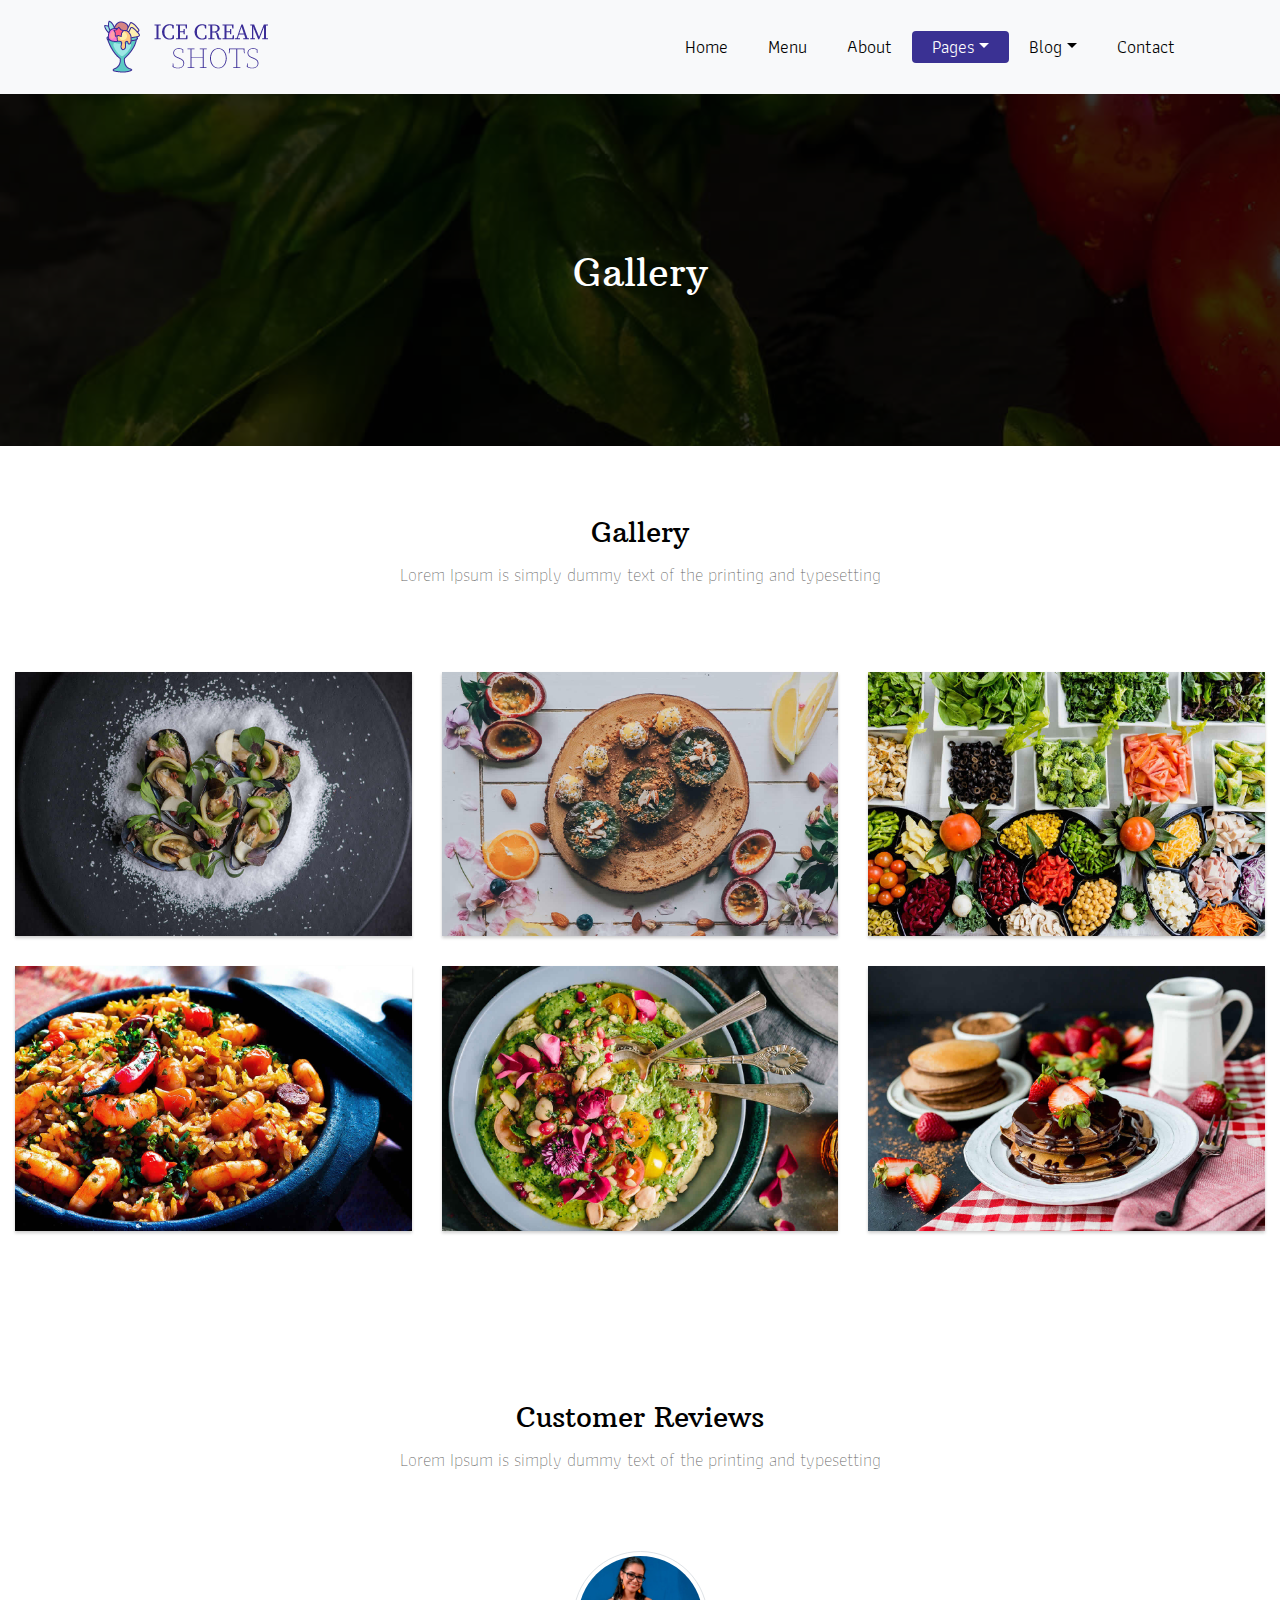
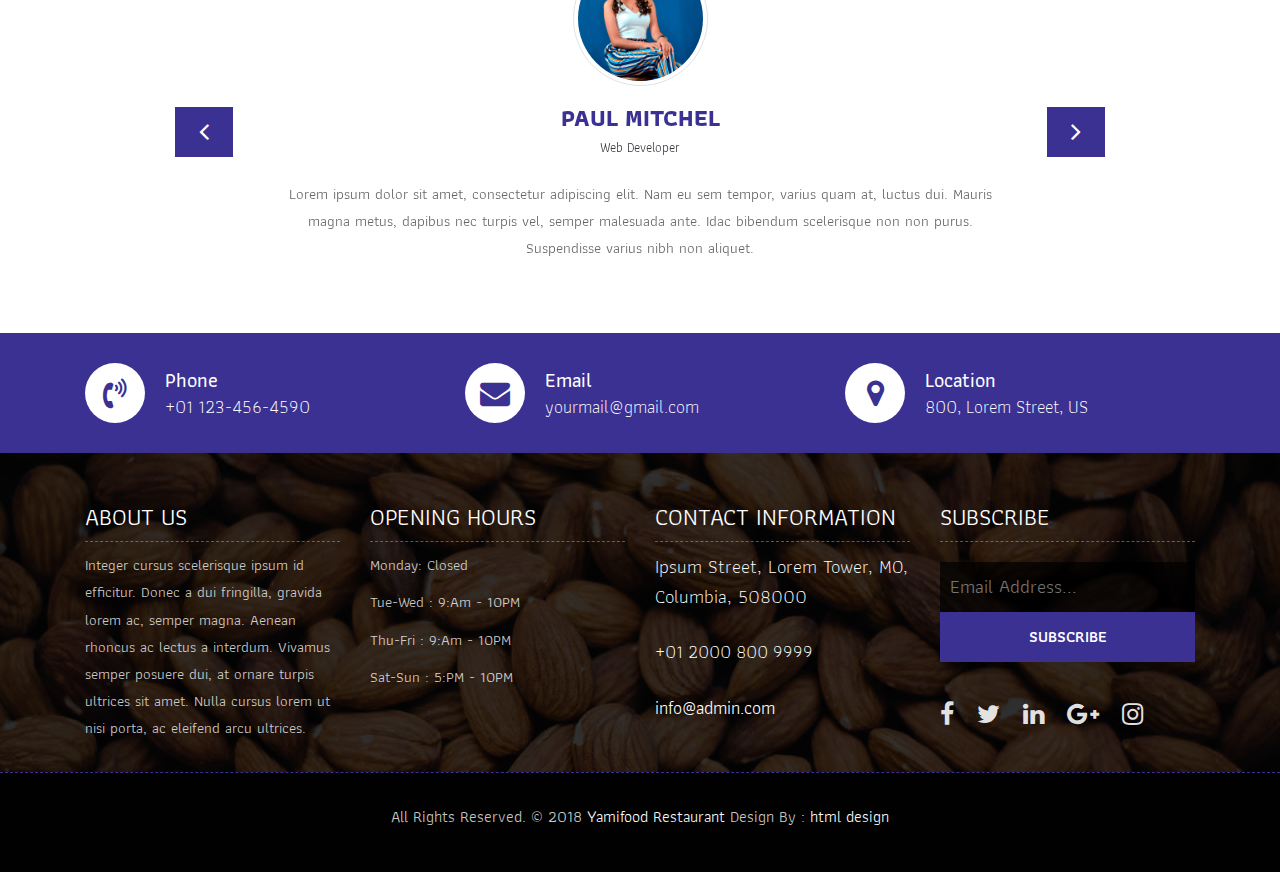
<file: gallery.html>
<!DOCTYPE html>
<html lang="en"><!-- Basic -->
<head>
	<meta charset="utf-8">
    <meta http-equiv="X-UA-Compatible" content="IE=edge">   
   
    <!-- Mobile Metas -->
    <meta name="viewport" content="width=device-width, initial-scale=1">
 
     <!-- Site Metas -->
    <title>Yamifood Restaurant - Responsive HTML5 Template</title>  
    <meta name="keywords" content="">
    <meta name="description" content="">
    <meta name="author" content="">

    <!-- Site Icons -->
    <link rel="shortcut icon" href="images/favicon.ico" type="image/x-icon">
    <link rel="apple-touch-icon" href="images/apple-touch-icon.png">

    <!-- Bootstrap CSS -->
    <link rel="stylesheet" href="css/bootstrap.min.css">    
	<!-- Site CSS -->
    <link rel="stylesheet" href="css/style.css">    
    <!-- Responsive CSS -->
    <link rel="stylesheet" href="css/responsive.css">
    <!-- Custom CSS -->
    <link rel="stylesheet" href="css/custom.css">

    <!--[if lt IE 9]>
      <script src="https://oss.maxcdn.com/libs/html5shiv/3.7.0/html5shiv.js"></script>
      <script src="https://oss.maxcdn.com/libs/respond.js/1.4.2/respond.min.js"></script>
    <![endif]-->

</head>

<body>
	<!-- Start header -->
	<header class="top-navbar">
		<nav class="navbar navbar-expand-lg navbar-light bg-light">
			<div class="container">
				<a class="navbar-brand" href="index.html">
					<img src="images/logo.png" alt="" />
				</a>
				<button class="navbar-toggler" type="button" data-toggle="collapse" data-target="#navbars-rs-food" aria-controls="navbars-rs-food" aria-expanded="false" aria-label="Toggle navigation">
				  <span class="navbar-toggler-icon"></span>
				</button>
				<div class="collapse navbar-collapse" id="navbars-rs-food">
					<ul class="navbar-nav ml-auto">
						<li class="nav-item"><a class="nav-link" href="index.html">Home</a></li>
						<li class="nav-item"><a class="nav-link" href="menu.html">Menu</a></li>
						<li class="nav-item"><a class="nav-link" href="about.html">About</a></li>
						<li class="nav-item active dropdown">
							<a class="nav-link dropdown-toggle" href="#" id="dropdown-a" data-toggle="dropdown">Pages</a>
							<div class="dropdown-menu" aria-labelledby="dropdown-a">
								<a class="dropdown-item" href="reservation.html">Reservation</a>
								<a class="dropdown-item" href="stuff.html">Stuff</a>
								<a class="dropdown-item" href="gallery.html">Gallery</a>
							</div>
						</li>
						<li class="nav-item dropdown">
							<a class="nav-link dropdown-toggle" href="#" id="dropdown-a" data-toggle="dropdown">Blog</a>
							<div class="dropdown-menu" aria-labelledby="dropdown-a">
								<a class="dropdown-item" href="blog.html">blog</a>
								<a class="dropdown-item" href="blog-details.html">blog Single</a>
							</div>
						</li>
						<li class="nav-item"><a class="nav-link" href="contact.html">Contact</a></li>
					</ul>
				</div>
			</div>
		</nav>
	</header>
	<!-- End header -->
	
	<!-- Start All Pages -->
	<div class="all-page-title page-breadcrumb">
		<div class="container text-center">
			<div class="row">
				<div class="col-lg-12">
					<h1>Gallery</h1>
				</div>
			</div>
		</div>
	</div>
	<!-- End All Pages -->
	
	<!-- Start Gallery -->
	<div class="gallery-box">
		<div class="container-fluid">
			<div class="row">
				<div class="col-lg-12">
					<div class="heading-title text-center">
						<h2>Gallery</h2>
						<p>Lorem Ipsum is simply dummy text of the printing and typesetting</p>
					</div>
				</div>
			</div>
			<div class="tz-gallery">
				<div class="row">
					<div class="col-sm-12 col-md-4 col-lg-4">
						<a class="lightbox" href="images/gallery-img-01.jpg">
							<img class="img-fluid" src="images/gallery-img-01.jpg" alt="Gallery Images">
						</a>
					</div>
					<div class="col-sm-6 col-md-4 col-lg-4">
						<a class="lightbox" href="images/gallery-img-02.jpg">
							<img class="img-fluid" src="images/gallery-img-02.jpg" alt="Gallery Images">
						</a>
					</div>
					<div class="col-sm-6 col-md-4 col-lg-4">
						<a class="lightbox" href="images/gallery-img-03.jpg">
							<img class="img-fluid" src="images/gallery-img-03.jpg" alt="Gallery Images">
						</a>
					</div>
					<div class="col-sm-12 col-md-4 col-lg-4">
						<a class="lightbox" href="images/gallery-img-04.jpg">
							<img class="img-fluid" src="images/gallery-img-04.jpg" alt="Gallery Images">
						</a>
					</div>
					<div class="col-sm-6 col-md-4 col-lg-4">
						<a class="lightbox" href="images/gallery-img-05.jpg">
							<img class="img-fluid" src="images/gallery-img-05.jpg" alt="Gallery Images">
						</a>
					</div> 
					<div class="col-sm-6 col-md-4 col-lg-4">
						<a class="lightbox" href="images/gallery-img-06.jpg">
							<img class="img-fluid" src="images/gallery-img-06.jpg" alt="Gallery Images">
						</a>
					</div>
				</div>
			</div>
		</div>
	</div>
	<!-- End Gallery -->
	
	<!-- Start Customer Reviews -->
	<div class="customer-reviews-box">
		<div class="container">
			<div class="row">
				<div class="col-lg-12">
					<div class="heading-title text-center">
						<h2>Customer Reviews</h2>
						<p>Lorem Ipsum is simply dummy text of the printing and typesetting</p>
					</div>
				</div>
			</div>
			<div class="row">
				<div class="col-md-8 mr-auto ml-auto text-center">
					<div id="reviews" class="carousel slide" data-ride="carousel">
						<div class="carousel-inner mt-4">
							<div class="carousel-item text-center active">
								<div class="img-box p-1 border rounded-circle m-auto">
									<img class="d-block w-100 rounded-circle" src="images/profile-1.jpg" alt="">
								</div>
								<h5 class="mt-4 mb-0"><strong class="text-warning text-uppercase">Paul Mitchel</strong></h5>
								<h6 class="text-dark m-0">Web Developer</h6>
								<p class="m-0 pt-3">Lorem ipsum dolor sit amet, consectetur adipiscing elit. Nam eu sem tempor, varius quam at, luctus dui. Mauris magna metus, dapibus nec turpis vel, semper malesuada ante. Idac bibendum scelerisque non non purus. Suspendisse varius nibh non aliquet.</p>
							</div>
							<div class="carousel-item text-center">
								<div class="img-box p-1 border rounded-circle m-auto">
									<img class="d-block w-100 rounded-circle" src="images/profile-3.jpg" alt="">
								</div>
								<h5 class="mt-4 mb-0"><strong class="text-warning text-uppercase">Steve Fonsi</strong></h5>
								<h6 class="text-dark m-0">Web Designer</h6>
								<p class="m-0 pt-3">Lorem ipsum dolor sit amet, consectetur adipiscing elit. Nam eu sem tempor, varius quam at, luctus dui. Mauris magna metus, dapibus nec turpis vel, semper malesuada ante. Idac bibendum scelerisque non non purus. Suspendisse varius nibh non aliquet.</p>
							</div>
							<div class="carousel-item text-center">
								<div class="img-box p-1 border rounded-circle m-auto">
									<img class="d-block w-100 rounded-circle" src="images/profile-7.jpg" alt="">
								</div>
								<h5 class="mt-4 mb-0"><strong class="text-warning text-uppercase">Daniel vebar</strong></h5>
								<h6 class="text-dark m-0">Seo Analyst</h6>
								<p class="m-0 pt-3">Lorem ipsum dolor sit amet, consectetur adipiscing elit. Nam eu sem tempor, varius quam at, luctus dui. Mauris magna metus, dapibus nec turpis vel, semper malesuada ante. Idac bibendum scelerisque non non purus. Suspendisse varius nibh non aliquet.</p>
							</div>
						</div>
						<a class="carousel-control-prev" href="#reviews" role="button" data-slide="prev">
							<i class="fa fa-angle-left" aria-hidden="true"></i>
							<span class="sr-only">Previous</span>
						</a>
						<a class="carousel-control-next" href="#reviews" role="button" data-slide="next">
							<i class="fa fa-angle-right" aria-hidden="true"></i>
							<span class="sr-only">Next</span>
						</a>
                    </div>
				</div>
			</div>
		</div>
	</div>
	<!-- End Customer Reviews -->
	
	<!-- Start Contact info -->
	<div class="contact-imfo-box">
		<div class="container">
			<div class="row">
				<div class="col-md-4">
					<i class="fa fa-volume-control-phone"></i>
					<div class="overflow-hidden">
						<h4>Phone</h4>
						<p class="lead">
							+01 123-456-4590
						</p>
					</div>
				</div>
				<div class="col-md-4">
					<i class="fa fa-envelope"></i>
					<div class="overflow-hidden">
						<h4>Email</h4>
						<p class="lead">
							yourmail@gmail.com
						</p>
					</div>
				</div>
				<div class="col-md-4">
					<i class="fa fa-map-marker"></i>
					<div class="overflow-hidden">
						<h4>Location</h4>
						<p class="lead">
							800, Lorem Street, US
						</p>
					</div>
				</div>
			</div>
		</div>
	</div>
	<!-- End Contact info -->
	
	<!-- Start Footer -->
	<footer class="footer-area bg-f">
		<div class="container">
			<div class="row">
				<div class="col-lg-3 col-md-6">
					<h3>About Us</h3>
					<p>Integer cursus scelerisque ipsum id efficitur. Donec a dui fringilla, gravida lorem ac, semper magna. Aenean rhoncus ac lectus a interdum. Vivamus semper posuere dui, at ornare turpis ultrices sit amet. Nulla cursus lorem ut nisi porta, ac eleifend arcu ultrices.</p>
				</div>
				<div class="col-lg-3 col-md-6">
					<h3>Opening hours</h3>
					<p><span class="text-color">Monday: </span>Closed</p>
					<p><span class="text-color">Tue-Wed :</span> 9:Am - 10PM</p>
					<p><span class="text-color">Thu-Fri :</span> 9:Am - 10PM</p>
					<p><span class="text-color">Sat-Sun :</span> 5:PM - 10PM</p>
				</div>
				<div class="col-lg-3 col-md-6">
					<h3>Contact information</h3>
					<p class="lead">Ipsum Street, Lorem Tower, MO, Columbia, 508000</p>
					<p class="lead"><a href="#">+01 2000 800 9999</a></p>
					<p><a href="#"> info@admin.com</a></p>
				</div>
				<div class="col-lg-3 col-md-6">
					<h3>Subscribe</h3>
					<div class="subscribe_form">
						<form class="subscribe_form">
							<input name="EMAIL" id="subs-email" class="form_input" placeholder="Email Address..." type="email">
							<button type="submit" class="submit">SUBSCRIBE</button>
							<div class="clearfix"></div>
						</form>
					</div>
					<ul class="list-inline f-social">
						<li class="list-inline-item"><a href="#"><i class="fa fa-facebook" aria-hidden="true"></i></a></li>
						<li class="list-inline-item"><a href="#"><i class="fa fa-twitter" aria-hidden="true"></i></a></li>
						<li class="list-inline-item"><a href="#"><i class="fa fa-linkedin" aria-hidden="true"></i></a></li>
						<li class="list-inline-item"><a href="#"><i class="fa fa-google-plus" aria-hidden="true"></i></a></li>
						<li class="list-inline-item"><a href="#"><i class="fa fa-instagram" aria-hidden="true"></i></a></li>
					</ul>
				</div>
			</div>
		</div>
		
		<div class="copyright">
			<div class="container">
				<div class="row">
					<div class="col-lg-12">
						<p class="company-name">All Rights Reserved. &copy; 2018 <a href="#">Yamifood Restaurant</a> Design By : 
					<a href="https://html.design/">html design</a></p>
					</div>
				</div>
			</div>
		</div>
		
	</footer>
	<!-- End Footer -->
	
	<a href="#" id="back-to-top" title="Back to top" style="display: none;">&uarr;</a>

	<!-- ALL JS FILES -->
	<script src="js/jquery-3.2.1.min.js"></script>
	<script src="js/popper.min.js"></script>
	<script src="js/bootstrap.min.js"></script>
    <!-- ALL PLUGINS -->
	<script src="js/jquery.superslides.min.js"></script>
	<script src="js/images-loded.min.js"></script>
	<script src="js/isotope.min.js"></script>
	<script src="js/baguetteBox.min.js"></script>
	<script src="js/form-validator.min.js"></script>
    <script src="js/contact-form-script.js"></script>
    <script src="js/custom.js"></script>
</body>
</html>
</file>
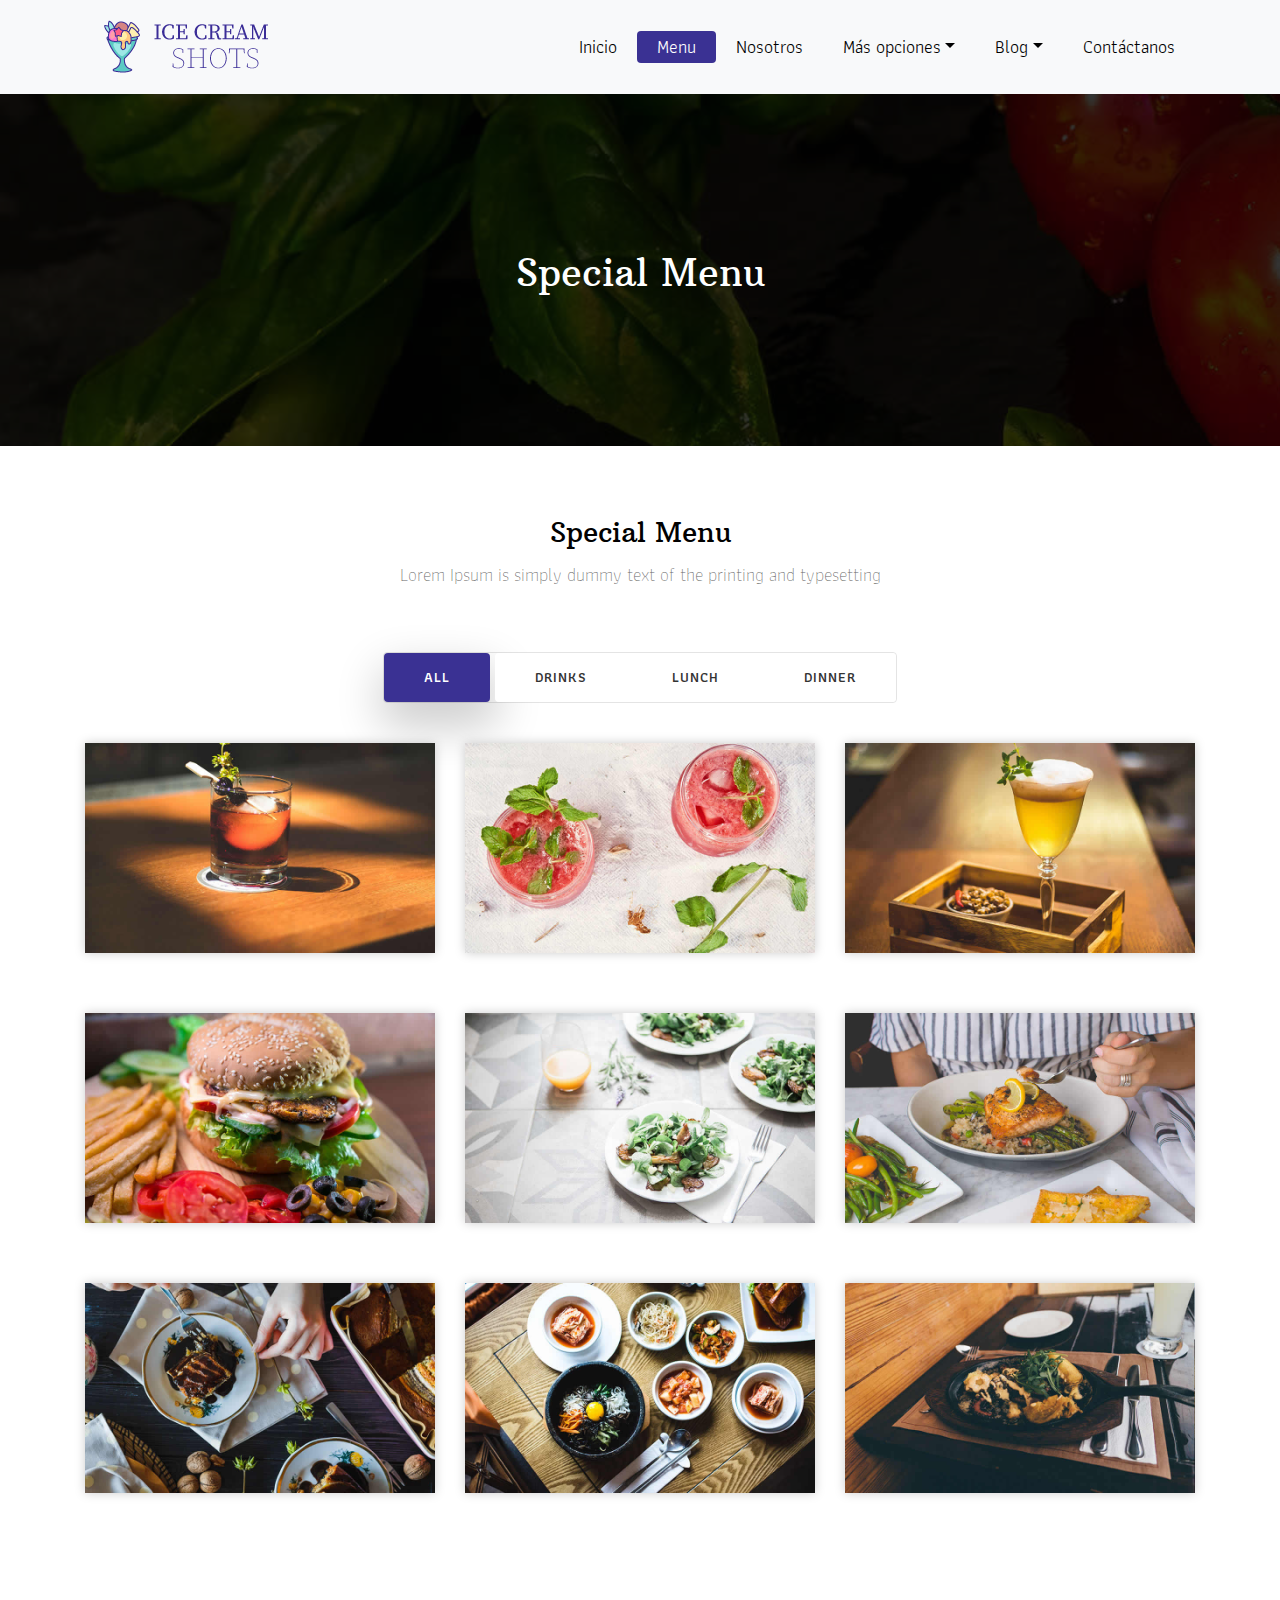
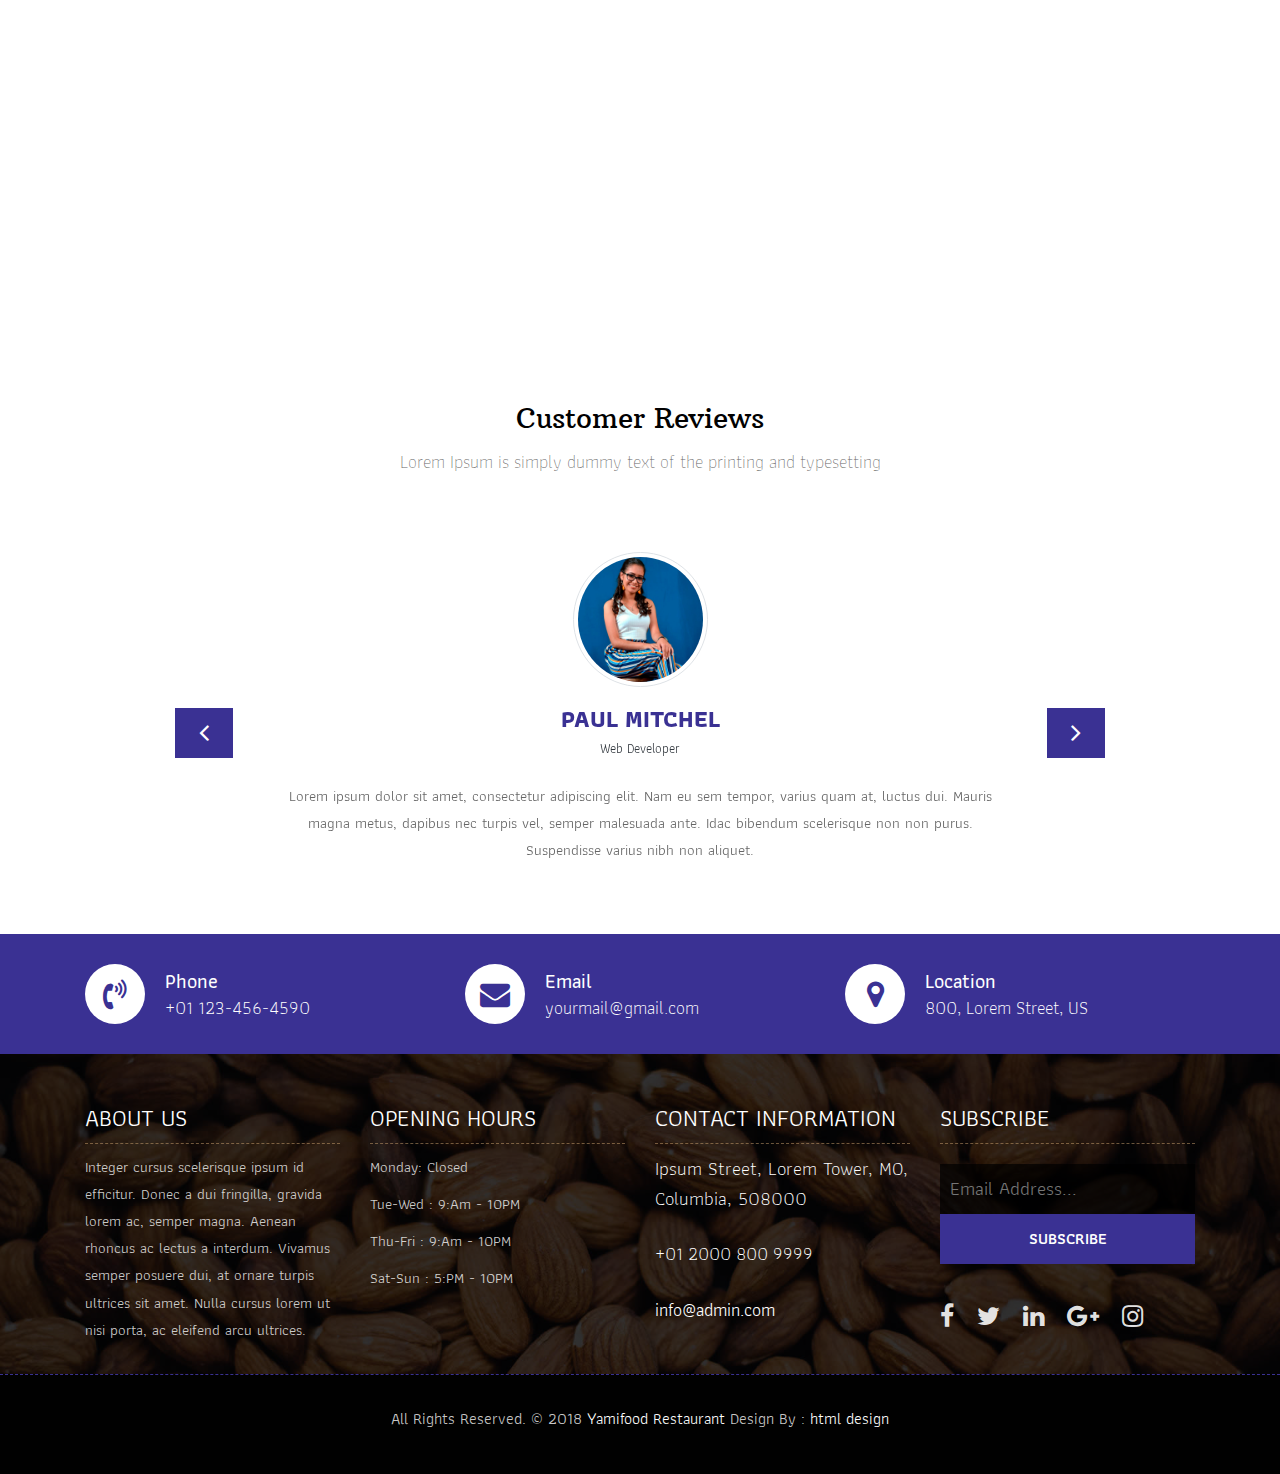
<file: menu.html>
<!DOCTYPE html>
<html lang="en"><!-- Basic -->
<head>
	<meta charset="utf-8">
    <meta http-equiv="X-UA-Compatible" content="IE=edge">   
   
    <!-- Mobile Metas -->
    <meta name="viewport" content="width=device-width, initial-scale=1">
 
     <!-- Site Metas -->
    <title>Yamifood Restaurant - Responsive HTML5 Template</title>  
    <meta name="keywords" content="">
    <meta name="description" content="">
    <meta name="author" content="">

    <!-- Site Icons -->
    <link rel="shortcut icon" href="images/favicon.ico" type="image/x-icon">
    <link rel="apple-touch-icon" href="images/apple-touch-icon.png">

    <!-- Bootstrap CSS -->
    <link rel="stylesheet" href="css/bootstrap.min.css">    
	<!-- Site CSS -->
    <link rel="stylesheet" href="css/style.css">    
    <!-- Responsive CSS -->
    <link rel="stylesheet" href="css/responsive.css">
    <!-- Custom CSS -->
    <link rel="stylesheet" href="css/custom.css">

    <!--[if lt IE 9]>
      <script src="https://oss.maxcdn.com/libs/html5shiv/3.7.0/html5shiv.js"></script>
      <script src="https://oss.maxcdn.com/libs/respond.js/1.4.2/respond.min.js"></script>
    <![endif]-->

</head>

<body>
	<!-- Start header -->
	<header class="top-navbar">
		<nav class="navbar navbar-expand-lg navbar-light bg-light">
			<div class="container">
				<a class="navbar-brand" href="index.html">
					<img src="images/logo.png" alt="" />
				</a>
				<button class="navbar-toggler" type="button" data-toggle="collapse" data-target="#navbars-rs-food" aria-controls="navbars-rs-food" aria-expanded="false" aria-label="Toggle navigation">
				  <span class="navbar-toggler-icon"></span>
				</button>
				<div class="collapse navbar-collapse" id="navbars-rs-food">
					<ul class="navbar-nav ml-auto">
						<li class="nav-item"><a class="nav-link" href="index.html">Inicio</a></li>
						<li class="nav-item active"><a class="nav-link" href="menu.html">Menu</a></li>
						<li class="nav-item"><a class="nav-link" href="about.html">Nosotros</a></li>
						<li class="nav-item dropdown">
							<a class="nav-link dropdown-toggle" href="#" id="dropdown-a" data-toggle="dropdown">Más opciones</a>
							<div class="dropdown-menu" aria-labelledby="dropdown-a">
								<a class="dropdown-item" href="reservation.html">Ordena Ya</a>
								<a class="dropdown-item" href="stuff.html">Tipos</a>
								<a class="dropdown-item" href="gallery.html">Galeria</a>
							</div>
						</li>
						<li class="nav-item dropdown">
							<a class="nav-link dropdown-toggle" href="#" id="dropdown-a" data-toggle="dropdown">Blog</a>
							<div class="dropdown-menu" aria-labelledby="dropdown-a">
								<a class="dropdown-item" href="blog.html">Licores</a>
								<a class="dropdown-item" href="blog-details.html">Nuevo articulo</a>
							</div>
						</li>
						<li class="nav-item"><a class="nav-link" href="contact.html">Contáctanos</a></li>
					</ul>
				</div>
			</div>
		</nav>
	</header>
	<!-- End header -->
	
	<!-- Start All Pages -->
	<div class="all-page-title page-breadcrumb">
		<div class="container text-center">
			<div class="row">
				<div class="col-lg-12">
					<h1>Special Menu</h1>
				</div>
			</div>
		</div>
	</div>
	<!-- End All Pages -->
	
	<!-- Start Menu -->
	<div class="menu-box">
		<div class="container">
			<div class="row">
				<div class="col-lg-12">
					<div class="heading-title text-center">
						<h2>Special Menu</h2>
						<p>Lorem Ipsum is simply dummy text of the printing and typesetting</p>
					</div>
				</div>
			</div>
			<div class="row">
				<div class="col-lg-12">
					<div class="special-menu text-center">
						<div class="button-group filter-button-group">
							<button class="active" data-filter="*">All</button>
							<button data-filter=".drinks">Drinks</button>
							<button data-filter=".lunch">Lunch</button>
							<button data-filter=".dinner">Dinner</button>
						</div>
					</div>
				</div>
			</div>
				
			<div class="row special-list">
				<div class="col-lg-4 col-md-6 special-grid drinks">
					<div class="gallery-single fix">
						<img src="images/img-01.jpg" class="img-fluid" alt="Image">
						<div class="why-text">
							<h4>Special Drinks 1</h4>
							<p>Sed id magna vitae eros sagittis euismod.</p>
							<h5> $7.79</h5>
						</div>
					</div>
				</div>
				
				<div class="col-lg-4 col-md-6 special-grid drinks">
					<div class="gallery-single fix">
						<img src="images/img-02.jpg" class="img-fluid" alt="Image">
						<div class="why-text">
							<h4>Special Drinks 2</h4>
							<p>Sed id magna vitae eros sagittis euismod.</p>
							<h5> $9.79</h5>
						</div>
					</div>
				</div>
				
				<div class="col-lg-4 col-md-6 special-grid drinks">
					<div class="gallery-single fix">
						<img src="images/img-03.jpg" class="img-fluid" alt="Image">
						<div class="why-text">
							<h4>Special Drinks 3</h4>
							<p>Sed id magna vitae eros sagittis euismod.</p>
							<h5> $10.79</h5>
						</div>
					</div>
				</div>
				
				<div class="col-lg-4 col-md-6 special-grid lunch">
					<div class="gallery-single fix">
						<img src="images/img-04.jpg" class="img-fluid" alt="Image">
						<div class="why-text">
							<h4>Special Lunch 1</h4>
							<p>Sed id magna vitae eros sagittis euismod.</p>
							<h5> $15.79</h5>
						</div>
					</div>
				</div>
				
				<div class="col-lg-4 col-md-6 special-grid lunch">
					<div class="gallery-single fix">
						<img src="images/img-05.jpg" class="img-fluid" alt="Image">
						<div class="why-text">
							<h4>Special Lunch 2</h4>
							<p>Sed id magna vitae eros sagittis euismod.</p>
							<h5> $18.79</h5>
						</div>
					</div>
				</div>
				
				<div class="col-lg-4 col-md-6 special-grid lunch">
					<div class="gallery-single fix">
						<img src="images/img-06.jpg" class="img-fluid" alt="Image">
						<div class="why-text">
							<h4>Special Lunch 3</h4>
							<p>Sed id magna vitae eros sagittis euismod.</p>
							<h5> $20.79</h5>
						</div>
					</div>
				</div>
				
				<div class="col-lg-4 col-md-6 special-grid dinner">
					<div class="gallery-single fix">
						<img src="images/img-07.jpg" class="img-fluid" alt="Image">
						<div class="why-text">
							<h4>Special Dinner 1</h4>
							<p>Sed id magna vitae eros sagittis euismod.</p>
							<h5> $25.79</h5>
						</div>
					</div>
				</div>
				
				<div class="col-lg-4 col-md-6 special-grid dinner">
					<div class="gallery-single fix">
						<img src="images/img-08.jpg" class="img-fluid" alt="Image">
						<div class="why-text">
							<h4>Special Dinner 2</h4>
							<p>Sed id magna vitae eros sagittis euismod.</p>
							<h5> $22.79</h5>
						</div>
					</div>
				</div>
				
				<div class="col-lg-4 col-md-6 special-grid dinner">
					<div class="gallery-single fix">
						<img src="images/img-09.jpg" class="img-fluid" alt="Image">
						<div class="why-text">
							<h4>Special Dinner 3</h4>
							<p>Sed id magna vitae eros sagittis euismod.</p>
							<h5> $24.79</h5>
						</div>
					</div>
				</div>
				
			</div>
		</div>
	</div>
	<!-- End Menu -->
	
	<!-- Start QT -->
	<div class="qt-box qt-background">
		<div class="container">
			<div class="row">
				<div class="col-md-8 ml-auto mr-auto text-left">
					<p class="lead ">
						" If you're not the one cooking, stay out of the way and compliment the chef. "
					</p>
					<span class="lead">Michael Strahan</span>
				</div>
			</div>
		</div>
	</div>
	<!-- End QT -->
	
	<!-- Start Customer Reviews -->
	<div class="customer-reviews-box">
		<div class="container">
			<div class="row">
				<div class="col-lg-12">
					<div class="heading-title text-center">
						<h2>Customer Reviews</h2>
						<p>Lorem Ipsum is simply dummy text of the printing and typesetting</p>
					</div>
				</div>
			</div>
			<div class="row">
				<div class="col-md-8 mr-auto ml-auto text-center">
					<div id="reviews" class="carousel slide" data-ride="carousel">
						<div class="carousel-inner mt-4">
							<div class="carousel-item text-center active">
								<div class="img-box p-1 border rounded-circle m-auto">
									<img class="d-block w-100 rounded-circle" src="images/profile-1.jpg" alt="">
								</div>
								<h5 class="mt-4 mb-0"><strong class="text-warning text-uppercase">Paul Mitchel</strong></h5>
								<h6 class="text-dark m-0">Web Developer</h6>
								<p class="m-0 pt-3">Lorem ipsum dolor sit amet, consectetur adipiscing elit. Nam eu sem tempor, varius quam at, luctus dui. Mauris magna metus, dapibus nec turpis vel, semper malesuada ante. Idac bibendum scelerisque non non purus. Suspendisse varius nibh non aliquet.</p>
							</div>
							<div class="carousel-item text-center">
								<div class="img-box p-1 border rounded-circle m-auto">
									<img class="d-block w-100 rounded-circle" src="images/profile-3.jpg" alt="">
								</div>
								<h5 class="mt-4 mb-0"><strong class="text-warning text-uppercase">Steve Fonsi</strong></h5>
								<h6 class="text-dark m-0">Web Designer</h6>
								<p class="m-0 pt-3">Lorem ipsum dolor sit amet, consectetur adipiscing elit. Nam eu sem tempor, varius quam at, luctus dui. Mauris magna metus, dapibus nec turpis vel, semper malesuada ante. Idac bibendum scelerisque non non purus. Suspendisse varius nibh non aliquet.</p>
							</div>
							<div class="carousel-item text-center">
								<div class="img-box p-1 border rounded-circle m-auto">
									<img class="d-block w-100 rounded-circle" src="images/profile-7.jpg" alt="">
								</div>
								<h5 class="mt-4 mb-0"><strong class="text-warning text-uppercase">Daniel vebar</strong></h5>
								<h6 class="text-dark m-0">Seo Analyst</h6>
								<p class="m-0 pt-3">Lorem ipsum dolor sit amet, consectetur adipiscing elit. Nam eu sem tempor, varius quam at, luctus dui. Mauris magna metus, dapibus nec turpis vel, semper malesuada ante. Idac bibendum scelerisque non non purus. Suspendisse varius nibh non aliquet.</p>
							</div>
						</div>
						<a class="carousel-control-prev" href="#reviews" role="button" data-slide="prev">
							<i class="fa fa-angle-left" aria-hidden="true"></i>
							<span class="sr-only">Previous</span>
						</a>
						<a class="carousel-control-next" href="#reviews" role="button" data-slide="next">
							<i class="fa fa-angle-right" aria-hidden="true"></i>
							<span class="sr-only">Next</span>
						</a>
                    </div>
				</div>
			</div>
		</div>
	</div>
	<!-- End Customer Reviews -->
	
	<!-- Start Contact info -->
	<div class="contact-imfo-box">
		<div class="container">
			<div class="row">
				<div class="col-md-4">
					<i class="fa fa-volume-control-phone"></i>
					<div class="overflow-hidden">
						<h4>Phone</h4>
						<p class="lead">
							+01 123-456-4590
						</p>
					</div>
				</div>
				<div class="col-md-4">
					<i class="fa fa-envelope"></i>
					<div class="overflow-hidden">
						<h4>Email</h4>
						<p class="lead">
							yourmail@gmail.com
						</p>
					</div>
				</div>
				<div class="col-md-4">
					<i class="fa fa-map-marker"></i>
					<div class="overflow-hidden">
						<h4>Location</h4>
						<p class="lead">
							800, Lorem Street, US
						</p>
					</div>
				</div>
			</div>
		</div>
	</div>
	<!-- End Contact info -->
	
	<!-- Start Footer -->
	<footer class="footer-area bg-f">
		<div class="container">
			<div class="row">
				<div class="col-lg-3 col-md-6">
					<h3>About Us</h3>
					<p>Integer cursus scelerisque ipsum id efficitur. Donec a dui fringilla, gravida lorem ac, semper magna. Aenean rhoncus ac lectus a interdum. Vivamus semper posuere dui, at ornare turpis ultrices sit amet. Nulla cursus lorem ut nisi porta, ac eleifend arcu ultrices.</p>
				</div>
				<div class="col-lg-3 col-md-6">
					<h3>Opening hours</h3>
					<p><span class="text-color">Monday: </span>Closed</p>
					<p><span class="text-color">Tue-Wed :</span> 9:Am - 10PM</p>
					<p><span class="text-color">Thu-Fri :</span> 9:Am - 10PM</p>
					<p><span class="text-color">Sat-Sun :</span> 5:PM - 10PM</p>
				</div>
				<div class="col-lg-3 col-md-6">
					<h3>Contact information</h3>
					<p class="lead">Ipsum Street, Lorem Tower, MO, Columbia, 508000</p>
					<p class="lead"><a href="#">+01 2000 800 9999</a></p>
					<p><a href="#"> info@admin.com</a></p>
				</div>
				<div class="col-lg-3 col-md-6">
					<h3>Subscribe</h3>
					<div class="subscribe_form">
						<form class="subscribe_form">
							<input name="EMAIL" id="subs-email" class="form_input" placeholder="Email Address..." type="email">
							<button type="submit" class="submit">SUBSCRIBE</button>
							<div class="clearfix"></div>
						</form>
					</div>
					<ul class="list-inline f-social">
						<li class="list-inline-item"><a href="#"><i class="fa fa-facebook" aria-hidden="true"></i></a></li>
						<li class="list-inline-item"><a href="#"><i class="fa fa-twitter" aria-hidden="true"></i></a></li>
						<li class="list-inline-item"><a href="#"><i class="fa fa-linkedin" aria-hidden="true"></i></a></li>
						<li class="list-inline-item"><a href="#"><i class="fa fa-google-plus" aria-hidden="true"></i></a></li>
						<li class="list-inline-item"><a href="#"><i class="fa fa-instagram" aria-hidden="true"></i></a></li>
					</ul>
				</div>
			</div>
		</div>
		
		<div class="copyright">
			<div class="container">
				<div class="row">
					<div class="col-lg-12">
						<p class="company-name">All Rights Reserved. &copy; 2018 <a href="#">Yamifood Restaurant</a> Design By : 
					<a href="https://html.design/">html design</a></p>
					</div>
				</div>
			</div>
		</div>
		
	</footer>
	<!-- End Footer -->
	
	<a href="#" id="back-to-top" title="Back to top" style="display: none;">&uarr;</a>

	<!-- ALL JS FILES -->
	<script src="js/jquery-3.2.1.min.js"></script>
	<script src="js/popper.min.js"></script>
	<script src="js/bootstrap.min.js"></script>
    <!-- ALL PLUGINS -->
	<script src="js/jquery.superslides.min.js"></script>
	<script src="js/images-loded.min.js"></script>
	<script src="js/isotope.min.js"></script>
	<script src="js/baguetteBox.min.js"></script>
	<script src="js/form-validator.min.js"></script>
    <script src="js/contact-form-script.js"></script>
    <script src="js/custom.js"></script>
</body>
</html>
</file>
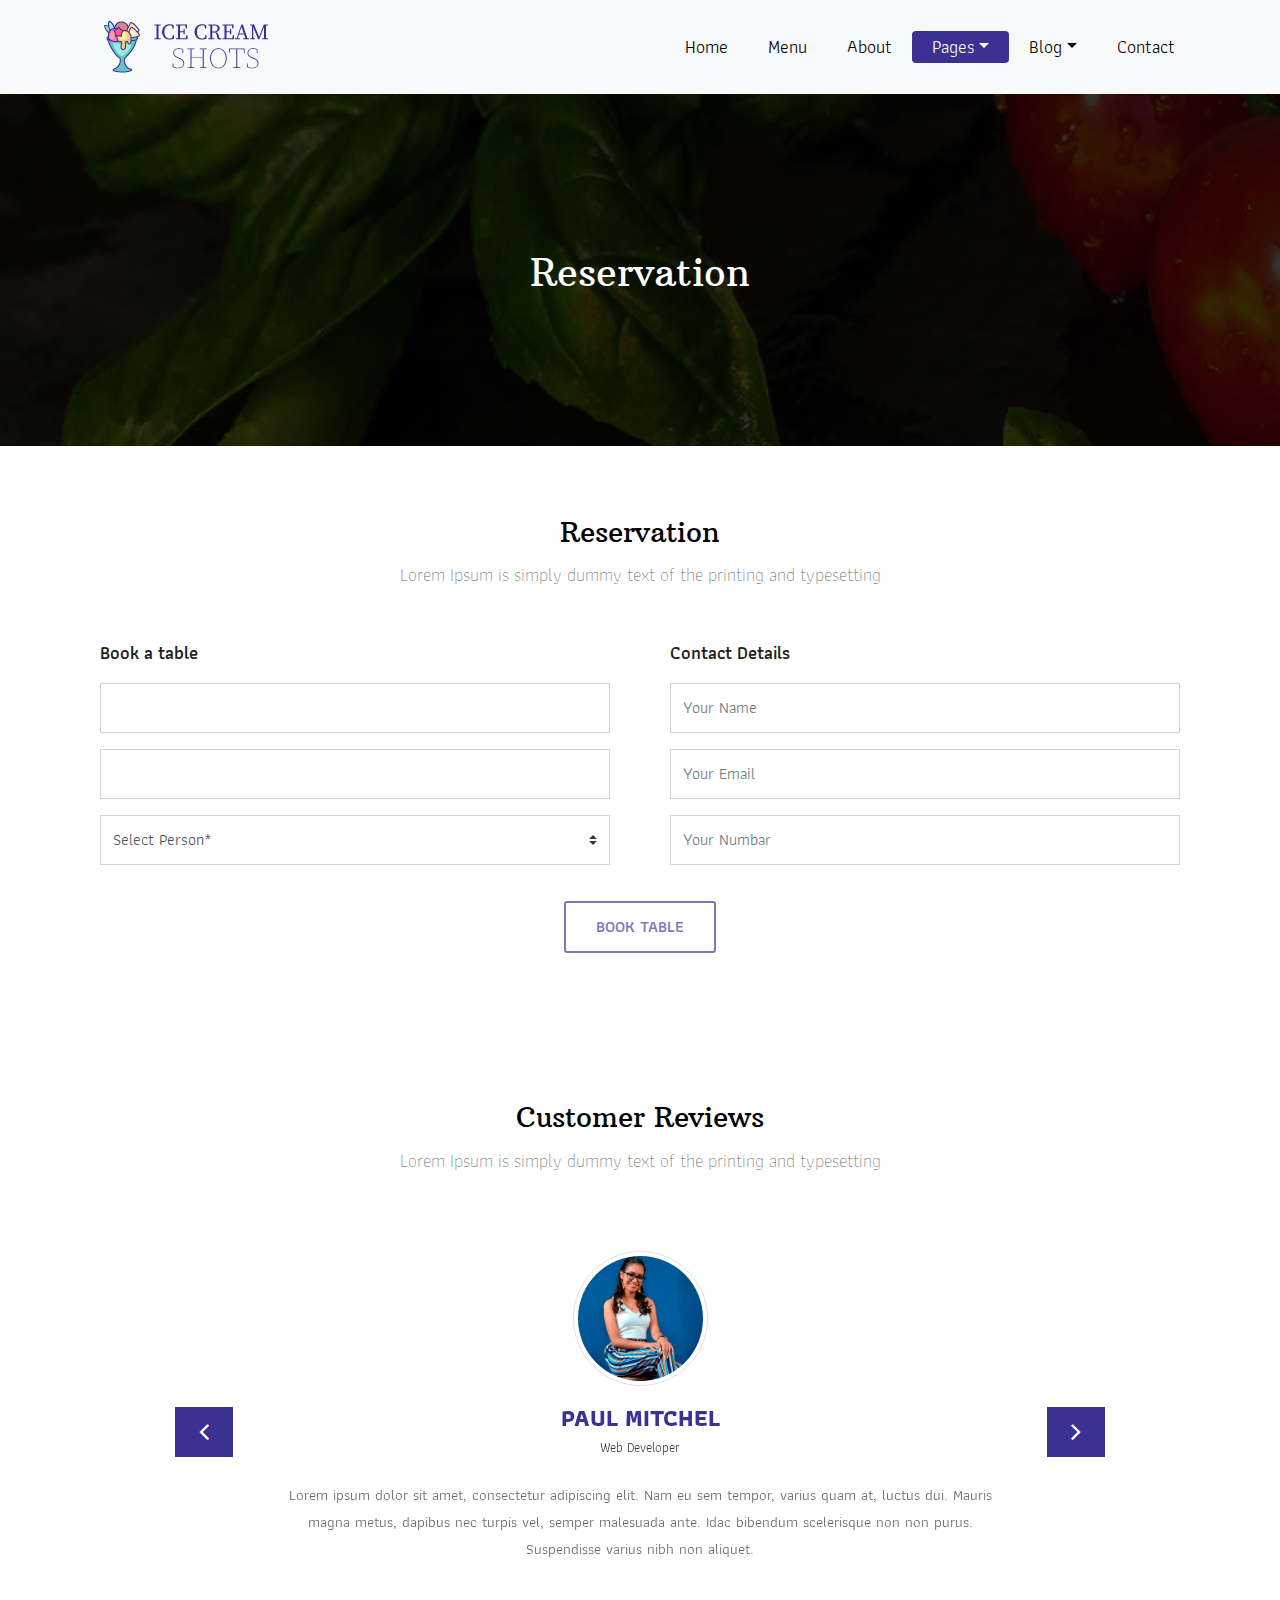
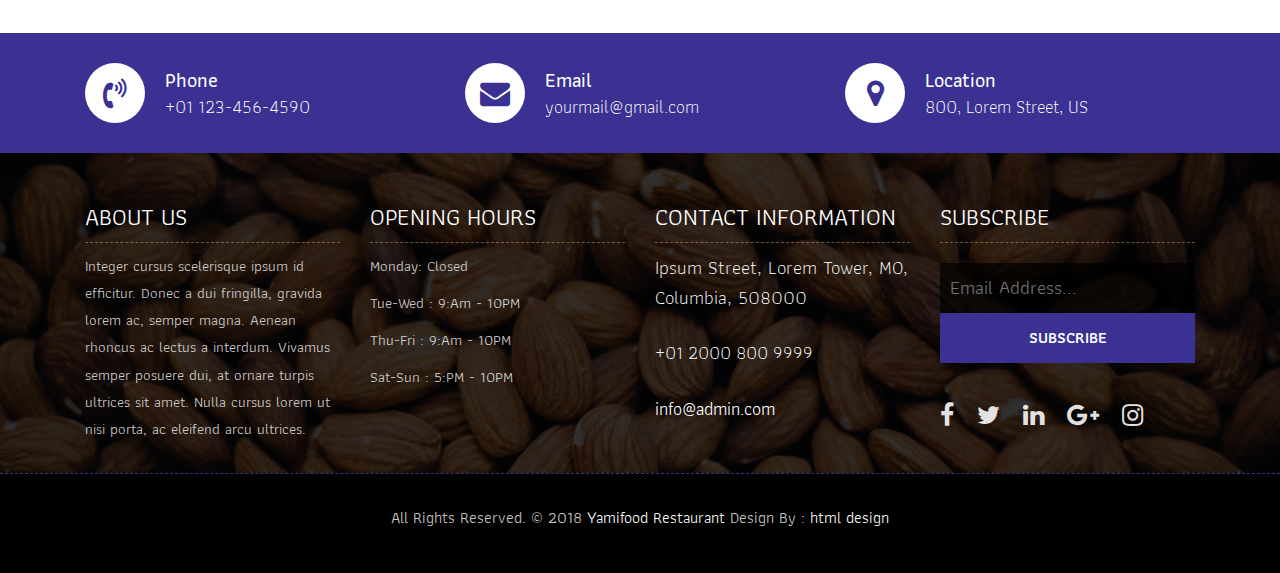
<file: reservation.html>
<!DOCTYPE html>
<html lang="en"><!-- Basic -->
<head>
	<meta charset="utf-8">
    <meta http-equiv="X-UA-Compatible" content="IE=edge">   
   
    <!-- Mobile Metas -->
    <meta name="viewport" content="width=device-width, initial-scale=1">
 
     <!-- Site Metas -->
    <title>Yamifood Restaurant - Responsive HTML5 Template</title>  
    <meta name="keywords" content="">
    <meta name="description" content="">
    <meta name="author" content="">

    <!-- Site Icons -->
    <link rel="shortcut icon" href="images/favicon.ico" type="image/x-icon">
    <link rel="apple-touch-icon" href="images/apple-touch-icon.png">

    <!-- Bootstrap CSS -->
    <link rel="stylesheet" href="css/bootstrap.min.css">    
	<!-- Site CSS -->
    <link rel="stylesheet" href="css/style.css">    
	<!-- Pickadate CSS -->
    <link rel="stylesheet" href="css/classic.css">    
	<link rel="stylesheet" href="css/classic.date.css">    
	<link rel="stylesheet" href="css/classic.time.css">    
    <!-- Responsive CSS -->
    <link rel="stylesheet" href="css/responsive.css">
    <!-- Custom CSS -->
    <link rel="stylesheet" href="css/custom.css">

    <!--[if lt IE 9]>
      <script src="https://oss.maxcdn.com/libs/html5shiv/3.7.0/html5shiv.js"></script>
      <script src="https://oss.maxcdn.com/libs/respond.js/1.4.2/respond.min.js"></script>
    <![endif]-->

</head>

<body>
	<!-- Start header -->
	<header class="top-navbar">
		<nav class="navbar navbar-expand-lg navbar-light bg-light">
			<div class="container">
				<a class="navbar-brand" href="index.html">
					<img src="images/logo.png" alt="" />
				</a>
				<button class="navbar-toggler" type="button" data-toggle="collapse" data-target="#navbars-rs-food" aria-controls="navbars-rs-food" aria-expanded="false" aria-label="Toggle navigation">
				  <span class="navbar-toggler-icon"></span>
				</button>
				<div class="collapse navbar-collapse" id="navbars-rs-food">
					<ul class="navbar-nav ml-auto">
						<li class="nav-item"><a class="nav-link" href="index.html">Home</a></li>
						<li class="nav-item"><a class="nav-link" href="menu.html">Menu</a></li>
						<li class="nav-item"><a class="nav-link" href="about.html">About</a></li>
						<li class="nav-item active dropdown">
							<a class="nav-link dropdown-toggle" href="#" id="dropdown-a" data-toggle="dropdown">Pages</a>
							<div class="dropdown-menu" aria-labelledby="dropdown-a">
								<a class="dropdown-item" href="reservation.html">Reservation</a>
								<a class="dropdown-item" href="stuff.html">Stuff</a>
								<a class="dropdown-item" href="gallery.html">Gallery</a>
							</div>
						</li>
						<li class="nav-item dropdown">
							<a class="nav-link dropdown-toggle" href="#" id="dropdown-a" data-toggle="dropdown">Blog</a>
							<div class="dropdown-menu" aria-labelledby="dropdown-a">
								<a class="dropdown-item" href="blog.html">blog</a>
								<a class="dropdown-item" href="blog-details.html">blog Single</a>
							</div>
						</li>
						<li class="nav-item"><a class="nav-link" href="contact.html">Contact</a></li>
					</ul>
				</div>
			</div>
		</nav>
	</header>
	<!-- End header -->
	
	<!-- Start All Pages -->
	<div class="all-page-title page-breadcrumb">
		<div class="container text-center">
			<div class="row">
				<div class="col-lg-12">
					<h1>Reservation</h1>
				</div>
			</div>
		</div>
	</div>
	<!-- End All Pages -->
	
	<!-- Start Reservation -->
	<div class="reservation-box">
		<div class="container">
			<div class="row">
				<div class="col-lg-12">
					<div class="heading-title text-center">
						<h2>Reservation</h2>
						<p>Lorem Ipsum is simply dummy text of the printing and typesetting</p>
					</div>
				</div>
			</div>
			<div class="row">
				<div class="col-lg-12 col-sm-12 col-xs-12">
					<div class="contact-block">
						<form id="contactForm">
							<div class="row">
								<div class="col-md-6">
									<h3>Book a table</h3>
									<div class="col-md-12">
										<div class="form-group">
											<input id="input_date" class="datepicker picker__input form-control" name="date" type="text" value="" equired data-error="Please enter Date">
											<div class="help-block with-errors"></div>
										</div>                                 
									</div>
									<div class="col-md-12">
										<div class="form-group">
											<input id="input_time" class="time form-control picker__input" required data-error="Please enter time">
											<div class="help-block with-errors"></div>
										</div>                                 
									</div>
									<div class="col-md-12">
										<div class="form-group">
											<select class="custom-select d-block form-control" id="person" required data-error="Please select Person">
											  <option disabled selected>Select Person*</option>
											  <option value="1">1</option>
											  <option value="2">2</option>
											  <option value="3">3</option>
											  <option value="4">4</option>
											  <option value="5">5</option>
											  <option value="6">6</option>
											  <option value="7">7</option>
											</select>
											<div class="help-block with-errors"></div>
										</div> 
									</div>
								</div>
								<div class="col-md-6">
									<h3>Contact Details</h3>
									<div class="col-md-12">
										<div class="form-group">
											<input type="text" class="form-control" id="name" name="name" placeholder="Your Name" required data-error="Please enter your name">
											<div class="help-block with-errors"></div>
										</div>                                 
									</div>
									<div class="col-md-12">
										<div class="form-group">
											<input type="text" placeholder="Your Email" id="email" class="form-control" name="email" required data-error="Please enter your email">
											<div class="help-block with-errors"></div>
										</div> 
									</div>
									<div class="col-md-12">
										<div class="form-group">
											<input type="text" placeholder="Your Numbar" id="phone" class="form-control" name="phone" required data-error="Please enter your Numbar">
											<div class="help-block with-errors"></div>
										</div> 
									</div>
								</div>
								<div class="col-md-12">
									<div class="submit-button text-center">
										<button class="btn btn-common" id="submit" type="submit">Book Table</button>
										<div id="msgSubmit" class="h3 text-center hidden"></div> 
										<div class="clearfix"></div> 
									</div>
								</div>
							</div>            
						</form>
					</div>
				</div>
			</div>
		</div>
	</div>
	<!-- End Reservation -->
	
	<!-- Start Customer Reviews -->
	<div class="customer-reviews-box">
		<div class="container">
			<div class="row">
				<div class="col-lg-12">
					<div class="heading-title text-center">
						<h2>Customer Reviews</h2>
						<p>Lorem Ipsum is simply dummy text of the printing and typesetting</p>
					</div>
				</div>
			</div>
			<div class="row">
				<div class="col-md-8 mr-auto ml-auto text-center">
					<div id="reviews" class="carousel slide" data-ride="carousel">
						<div class="carousel-inner mt-4">
							<div class="carousel-item text-center active">
								<div class="img-box p-1 border rounded-circle m-auto">
									<img class="d-block w-100 rounded-circle" src="images/profile-1.jpg" alt="">
								</div>
								<h5 class="mt-4 mb-0"><strong class="text-warning text-uppercase">Paul Mitchel</strong></h5>
								<h6 class="text-dark m-0">Web Developer</h6>
								<p class="m-0 pt-3">Lorem ipsum dolor sit amet, consectetur adipiscing elit. Nam eu sem tempor, varius quam at, luctus dui. Mauris magna metus, dapibus nec turpis vel, semper malesuada ante. Idac bibendum scelerisque non non purus. Suspendisse varius nibh non aliquet.</p>
							</div>
							<div class="carousel-item text-center">
								<div class="img-box p-1 border rounded-circle m-auto">
									<img class="d-block w-100 rounded-circle" src="images/profile-3.jpg" alt="">
								</div>
								<h5 class="mt-4 mb-0"><strong class="text-warning text-uppercase">Steve Fonsi</strong></h5>
								<h6 class="text-dark m-0">Web Designer</h6>
								<p class="m-0 pt-3">Lorem ipsum dolor sit amet, consectetur adipiscing elit. Nam eu sem tempor, varius quam at, luctus dui. Mauris magna metus, dapibus nec turpis vel, semper malesuada ante. Idac bibendum scelerisque non non purus. Suspendisse varius nibh non aliquet.</p>
							</div>
							<div class="carousel-item text-center">
								<div class="img-box p-1 border rounded-circle m-auto">
									<img class="d-block w-100 rounded-circle" src="images/profile-7.jpg" alt="">
								</div>
								<h5 class="mt-4 mb-0"><strong class="text-warning text-uppercase">Daniel vebar</strong></h5>
								<h6 class="text-dark m-0">Seo Analyst</h6>
								<p class="m-0 pt-3">Lorem ipsum dolor sit amet, consectetur adipiscing elit. Nam eu sem tempor, varius quam at, luctus dui. Mauris magna metus, dapibus nec turpis vel, semper malesuada ante. Idac bibendum scelerisque non non purus. Suspendisse varius nibh non aliquet.</p>
							</div>
						</div>
						<a class="carousel-control-prev" href="#reviews" role="button" data-slide="prev">
							<i class="fa fa-angle-left" aria-hidden="true"></i>
							<span class="sr-only">Previous</span>
						</a>
						<a class="carousel-control-next" href="#reviews" role="button" data-slide="next">
							<i class="fa fa-angle-right" aria-hidden="true"></i>
							<span class="sr-only">Next</span>
						</a>
                    </div>
				</div>
			</div>
		</div>
	</div>
	<!-- End Customer Reviews -->
	
	<!-- Start Contact info -->
	<div class="contact-imfo-box">
		<div class="container">
			<div class="row">
				<div class="col-md-4">
					<i class="fa fa-volume-control-phone"></i>
					<div class="overflow-hidden">
						<h4>Phone</h4>
						<p class="lead">
							+01 123-456-4590
						</p>
					</div>
				</div>
				<div class="col-md-4">
					<i class="fa fa-envelope"></i>
					<div class="overflow-hidden">
						<h4>Email</h4>
						<p class="lead">
							yourmail@gmail.com
						</p>
					</div>
				</div>
				<div class="col-md-4">
					<i class="fa fa-map-marker"></i>
					<div class="overflow-hidden">
						<h4>Location</h4>
						<p class="lead">
							800, Lorem Street, US
						</p>
					</div>
				</div>
			</div>
		</div>
	</div>
	<!-- End Contact info -->
	
	<!-- Start Footer -->
	<footer class="footer-area bg-f">
		<div class="container">
			<div class="row">
				<div class="col-lg-3 col-md-6">
					<h3>About Us</h3>
					<p>Integer cursus scelerisque ipsum id efficitur. Donec a dui fringilla, gravida lorem ac, semper magna. Aenean rhoncus ac lectus a interdum. Vivamus semper posuere dui, at ornare turpis ultrices sit amet. Nulla cursus lorem ut nisi porta, ac eleifend arcu ultrices.</p>
				</div>
				<div class="col-lg-3 col-md-6">
					<h3>Opening hours</h3>
					<p><span class="text-color">Monday: </span>Closed</p>
					<p><span class="text-color">Tue-Wed :</span> 9:Am - 10PM</p>
					<p><span class="text-color">Thu-Fri :</span> 9:Am - 10PM</p>
					<p><span class="text-color">Sat-Sun :</span> 5:PM - 10PM</p>
				</div>
				<div class="col-lg-3 col-md-6">
					<h3>Contact information</h3>
					<p class="lead">Ipsum Street, Lorem Tower, MO, Columbia, 508000</p>
					<p class="lead"><a href="#">+01 2000 800 9999</a></p>
					<p><a href="#"> info@admin.com</a></p>
				</div>
				<div class="col-lg-3 col-md-6">
					<h3>Subscribe</h3>
					<div class="subscribe_form">
						<form class="subscribe_form">
							<input name="EMAIL" id="subs-email" class="form_input" placeholder="Email Address..." type="email">
							<button type="submit" class="submit">SUBSCRIBE</button>
							<div class="clearfix"></div>
						</form>
					</div>
					<ul class="list-inline f-social">
						<li class="list-inline-item"><a href="#"><i class="fa fa-facebook" aria-hidden="true"></i></a></li>
						<li class="list-inline-item"><a href="#"><i class="fa fa-twitter" aria-hidden="true"></i></a></li>
						<li class="list-inline-item"><a href="#"><i class="fa fa-linkedin" aria-hidden="true"></i></a></li>
						<li class="list-inline-item"><a href="#"><i class="fa fa-google-plus" aria-hidden="true"></i></a></li>
						<li class="list-inline-item"><a href="#"><i class="fa fa-instagram" aria-hidden="true"></i></a></li>
					</ul>
				</div>
			</div>
		</div>
		
		<div class="copyright">
			<div class="container">
				<div class="row">
					<div class="col-lg-12">
						<p class="company-name">All Rights Reserved. &copy; 2018 <a href="#">Yamifood Restaurant</a> Design By : 
					<a href="https://html.design/">html design</a></p>
					</div>
				</div>
			</div>
		</div>
		
	</footer>
	<!-- End Footer -->
	
	<a href="#" id="back-to-top" title="Back to top" style="display: none;">&uarr;</a>

	<!-- ALL JS FILES -->
	<script src="js/jquery-3.2.1.min.js"></script>
	<script src="js/popper.min.js"></script>
	<script src="js/bootstrap.min.js"></script>
    <!-- ALL PLUGINS -->
	<script src="js/jquery.superslides.min.js"></script>
	<script src="js/images-loded.min.js"></script>
	<script src="js/isotope.min.js"></script>
	<script src="js/baguetteBox.min.js"></script>
	<script src="js/picker.js"></script>
	<script src="js/picker.date.js"></script>
	<script src="js/picker.time.js"></script>
	<script src="js/legacy.js"></script>
	<script src="js/form-validator.min.js"></script>
    <script src="js/contact-form-script.js"></script>
    <script src="js/custom.js"></script>
</body>
</html>
</file>
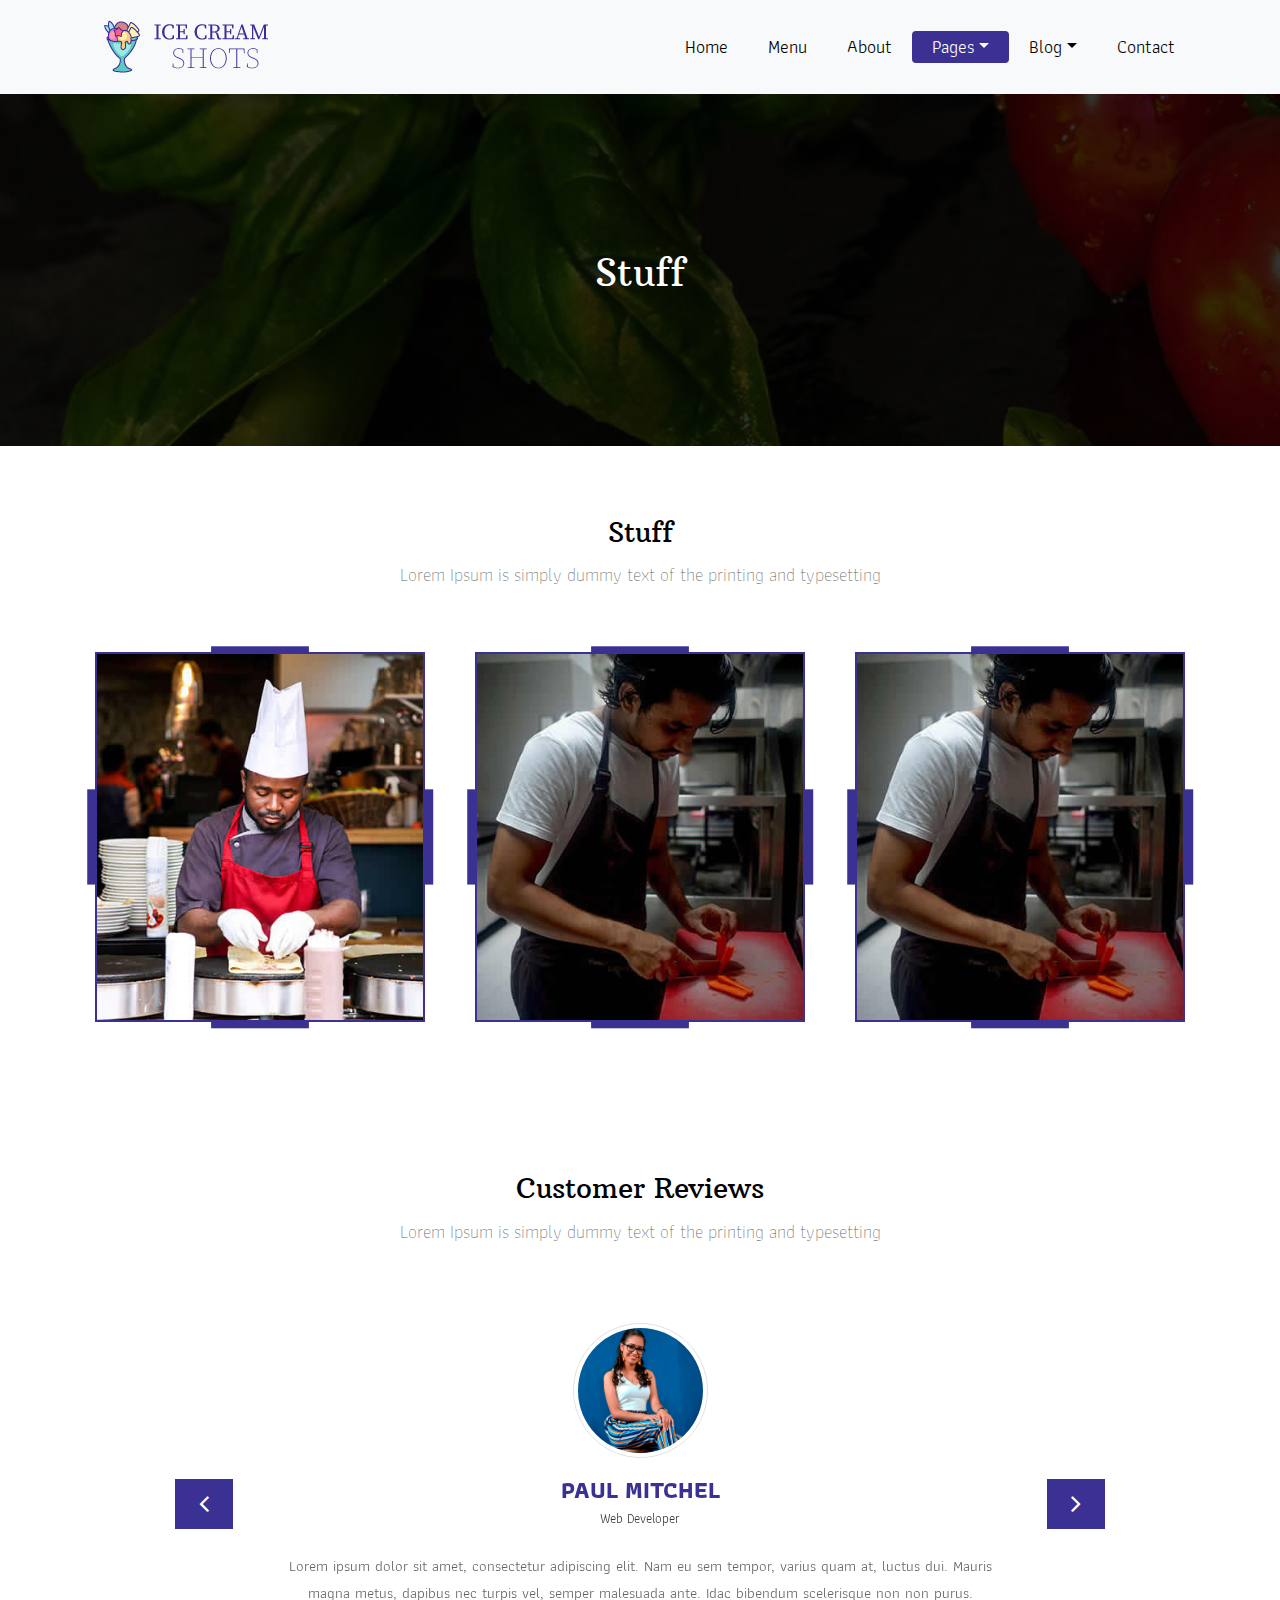
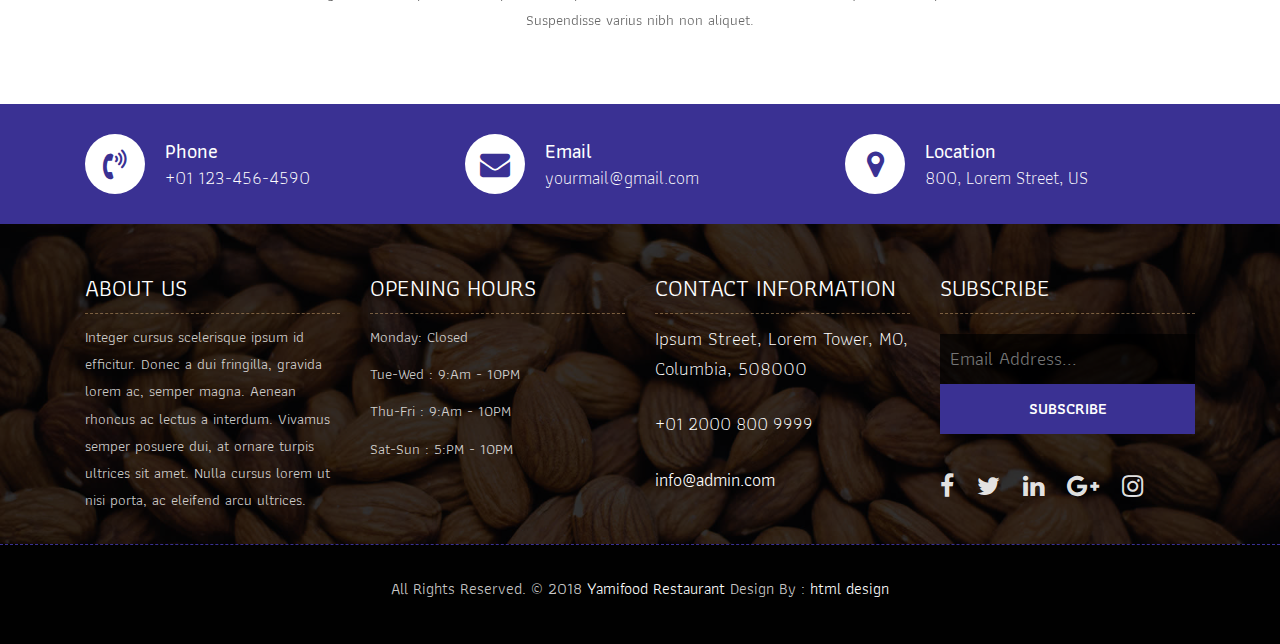
<file: stuff.html>
<!DOCTYPE html>
<html lang="en"><!-- Basic -->
<head>
	<meta charset="utf-8">
    <meta http-equiv="X-UA-Compatible" content="IE=edge">   
   
    <!-- Mobile Metas -->
    <meta name="viewport" content="width=device-width, initial-scale=1">
 
     <!-- Site Metas -->
    <title>Yamifood Restaurant - Responsive HTML5 Template</title>  
    <meta name="keywords" content="">
    <meta name="description" content="">
    <meta name="author" content="">

    <!-- Site Icons -->
    <link rel="shortcut icon" href="images/favicon.ico" type="image/x-icon">
    <link rel="apple-touch-icon" href="images/apple-touch-icon.png">

    <!-- Bootstrap CSS -->
    <link rel="stylesheet" href="css/bootstrap.min.css">    
	<!-- Site CSS -->
    <link rel="stylesheet" href="css/style.css">    
    <!-- Responsive CSS -->
    <link rel="stylesheet" href="css/responsive.css">
    <!-- Custom CSS -->
    <link rel="stylesheet" href="css/custom.css">

    <!--[if lt IE 9]>
      <script src="https://oss.maxcdn.com/libs/html5shiv/3.7.0/html5shiv.js"></script>
      <script src="https://oss.maxcdn.com/libs/respond.js/1.4.2/respond.min.js"></script>
    <![endif]-->

</head>

<body>
	<!-- Start header -->
	<header class="top-navbar">
		<nav class="navbar navbar-expand-lg navbar-light bg-light">
			<div class="container">
				<a class="navbar-brand" href="index.html">
					<img src="images/logo.png" alt="" />
				</a>
				<button class="navbar-toggler" type="button" data-toggle="collapse" data-target="#navbars-rs-food" aria-controls="navbars-rs-food" aria-expanded="false" aria-label="Toggle navigation">
				  <span class="navbar-toggler-icon"></span>
				</button>
				<div class="collapse navbar-collapse" id="navbars-rs-food">
					<ul class="navbar-nav ml-auto">
						<li class="nav-item"><a class="nav-link" href="index.html">Home</a></li>
						<li class="nav-item"><a class="nav-link" href="menu.html">Menu</a></li>
						<li class="nav-item"><a class="nav-link" href="about.html">About</a></li>
						<li class="nav-item active dropdown">
							<a class="nav-link dropdown-toggle" href="#" id="dropdown-a" data-toggle="dropdown">Pages</a>
							<div class="dropdown-menu" aria-labelledby="dropdown-a">
								<a class="dropdown-item" href="reservation.html">Reservation</a>
								<a class="dropdown-item" href="stuff.html">Stuff</a>
								<a class="dropdown-item" href="gallery.html">Gallery</a>
							</div>
						</li>
						<li class="nav-item dropdown">
							<a class="nav-link dropdown-toggle" href="#" id="dropdown-a" data-toggle="dropdown">Blog</a>
							<div class="dropdown-menu" aria-labelledby="dropdown-a">
								<a class="dropdown-item" href="blog.html">blog</a>
								<a class="dropdown-item" href="blog-details.html">blog Single</a>
							</div>
						</li>
						<li class="nav-item"><a class="nav-link" href="contact.html">Contact</a></li>
					</ul>
				</div>
			</div>
		</nav>
	</header>
	<!-- End header -->
	
	<!-- Start All Pages -->
	<div class="all-page-title page-breadcrumb">
		<div class="container text-center">
			<div class="row">
				<div class="col-lg-12">
					<h1>Stuff</h1>
				</div>
			</div>
		</div>
	</div>
	<!-- End All Pages -->
	
	<!-- Start Stuff -->
	<div class="stuff-box">
		<div class="container">
			<div class="row">
				<div class="col-lg-12">
					<div class="heading-title text-center">
						<h2>Stuff</h2>
						<p>Lorem Ipsum is simply dummy text of the printing and typesetting</p>
					</div>
				</div>
			</div>
			<div class="row">
				<div class="col-md-4 col-sm-6">
					<div class="our-team">
						<img src="images/stuff-img-01.jpg">
						<div class="team-content">
							<h3 class="title">Williamson</h3>
							<span class="post">Web Developer</span>
							<ul class="social">
								<li><a href="#"><i class="fa fa-facebook-f"></i></a></li>
								<li><a href="#"><i class="fa fa-twitter"></i></a></li>
								<li><a href="#"><i class="fa fa-google-plus"></i></a></li>
							</ul>
						</div>
					</div>
				</div>

				<div class="col-md-4 col-sm-6">
					<div class="our-team">
						<img src="images/stuff-img-02.jpg">
						<div class="team-content">
							<h3 class="title">Kristiana</h3>
							<span class="post">Web Designer</span>
							<ul class="social">
								<li><a href="#"><i class="fa fa-facebook-f"></i></a></li>
								<li><a href="#"><i class="fa fa-twitter"></i></a></li>
								<li><a href="#"><i class="fa fa-google-plus"></i></a></li>
							</ul>
						</div>
					</div>
				</div>

				<div class="col-md-4 col-sm-6">
					<div class="our-team">
						<img src="images/stuff-img-02.jpg">
						<div class="team-content">
							<h3 class="title">Steve Thomas</h3>
							<span class="post">Web Developer</span>
							<ul class="social">
								<li><a href="#"><i class="fa fa-facebook-f"></i></a></li>
								<li><a href="#"><i class="fa fa-twitter"></i></a></li>
								<li><a href="#"><i class="fa fa-google-plus"></i></a></li>
							</ul>
						</div>
					</div>
				</div>
			</div>
		</div>
	</div>
	<!-- End Stuff -->
	
	<!-- Start Customer Reviews -->
	<div class="customer-reviews-box">
		<div class="container">
			<div class="row">
				<div class="col-lg-12">
					<div class="heading-title text-center">
						<h2>Customer Reviews</h2>
						<p>Lorem Ipsum is simply dummy text of the printing and typesetting</p>
					</div>
				</div>
			</div>
			<div class="row">
				<div class="col-md-8 mr-auto ml-auto text-center">
					<div id="reviews" class="carousel slide" data-ride="carousel">
						<div class="carousel-inner mt-4">
							<div class="carousel-item text-center active">
								<div class="img-box p-1 border rounded-circle m-auto">
									<img class="d-block w-100 rounded-circle" src="images/profile-1.jpg" alt="">
								</div>
								<h5 class="mt-4 mb-0"><strong class="text-warning text-uppercase">Paul Mitchel</strong></h5>
								<h6 class="text-dark m-0">Web Developer</h6>
								<p class="m-0 pt-3">Lorem ipsum dolor sit amet, consectetur adipiscing elit. Nam eu sem tempor, varius quam at, luctus dui. Mauris magna metus, dapibus nec turpis vel, semper malesuada ante. Idac bibendum scelerisque non non purus. Suspendisse varius nibh non aliquet.</p>
							</div>
							<div class="carousel-item text-center">
								<div class="img-box p-1 border rounded-circle m-auto">
									<img class="d-block w-100 rounded-circle" src="images/profile-3.jpg" alt="">
								</div>
								<h5 class="mt-4 mb-0"><strong class="text-warning text-uppercase">Steve Fonsi</strong></h5>
								<h6 class="text-dark m-0">Web Designer</h6>
								<p class="m-0 pt-3">Lorem ipsum dolor sit amet, consectetur adipiscing elit. Nam eu sem tempor, varius quam at, luctus dui. Mauris magna metus, dapibus nec turpis vel, semper malesuada ante. Idac bibendum scelerisque non non purus. Suspendisse varius nibh non aliquet.</p>
							</div>
							<div class="carousel-item text-center">
								<div class="img-box p-1 border rounded-circle m-auto">
									<img class="d-block w-100 rounded-circle" src="images/profile-7.jpg" alt="">
								</div>
								<h5 class="mt-4 mb-0"><strong class="text-warning text-uppercase">Daniel vebar</strong></h5>
								<h6 class="text-dark m-0">Seo Analyst</h6>
								<p class="m-0 pt-3">Lorem ipsum dolor sit amet, consectetur adipiscing elit. Nam eu sem tempor, varius quam at, luctus dui. Mauris magna metus, dapibus nec turpis vel, semper malesuada ante. Idac bibendum scelerisque non non purus. Suspendisse varius nibh non aliquet.</p>
							</div>
						</div>
						<a class="carousel-control-prev" href="#reviews" role="button" data-slide="prev">
							<i class="fa fa-angle-left" aria-hidden="true"></i>
							<span class="sr-only">Previous</span>
						</a>
						<a class="carousel-control-next" href="#reviews" role="button" data-slide="next">
							<i class="fa fa-angle-right" aria-hidden="true"></i>
							<span class="sr-only">Next</span>
						</a>
                    </div>
				</div>
			</div>
		</div>
	</div>
	<!-- End Customer Reviews -->
	
	<!-- Start Contact info -->
	<div class="contact-imfo-box">
		<div class="container">
			<div class="row">
				<div class="col-md-4">
					<i class="fa fa-volume-control-phone"></i>
					<div class="overflow-hidden">
						<h4>Phone</h4>
						<p class="lead">
							+01 123-456-4590
						</p>
					</div>
				</div>
				<div class="col-md-4">
					<i class="fa fa-envelope"></i>
					<div class="overflow-hidden">
						<h4>Email</h4>
						<p class="lead">
							yourmail@gmail.com
						</p>
					</div>
				</div>
				<div class="col-md-4">
					<i class="fa fa-map-marker"></i>
					<div class="overflow-hidden">
						<h4>Location</h4>
						<p class="lead">
							800, Lorem Street, US
						</p>
					</div>
				</div>
			</div>
		</div>
	</div>
	<!-- End Contact info -->
	
	<!-- Start Footer -->
	<footer class="footer-area bg-f">
		<div class="container">
			<div class="row">
				<div class="col-lg-3 col-md-6">
					<h3>About Us</h3>
					<p>Integer cursus scelerisque ipsum id efficitur. Donec a dui fringilla, gravida lorem ac, semper magna. Aenean rhoncus ac lectus a interdum. Vivamus semper posuere dui, at ornare turpis ultrices sit amet. Nulla cursus lorem ut nisi porta, ac eleifend arcu ultrices.</p>
				</div>
				<div class="col-lg-3 col-md-6">
					<h3>Opening hours</h3>
					<p><span class="text-color">Monday: </span>Closed</p>
					<p><span class="text-color">Tue-Wed :</span> 9:Am - 10PM</p>
					<p><span class="text-color">Thu-Fri :</span> 9:Am - 10PM</p>
					<p><span class="text-color">Sat-Sun :</span> 5:PM - 10PM</p>
				</div>
				<div class="col-lg-3 col-md-6">
					<h3>Contact information</h3>
					<p class="lead">Ipsum Street, Lorem Tower, MO, Columbia, 508000</p>
					<p class="lead"><a href="#">+01 2000 800 9999</a></p>
					<p><a href="#"> info@admin.com</a></p>
				</div>
				<div class="col-lg-3 col-md-6">
					<h3>Subscribe</h3>
					<div class="subscribe_form">
						<form class="subscribe_form">
							<input name="EMAIL" id="subs-email" class="form_input" placeholder="Email Address..." type="email">
							<button type="submit" class="submit">SUBSCRIBE</button>
							<div class="clearfix"></div>
						</form>
					</div>
					<ul class="list-inline f-social">
						<li class="list-inline-item"><a href="#"><i class="fa fa-facebook" aria-hidden="true"></i></a></li>
						<li class="list-inline-item"><a href="#"><i class="fa fa-twitter" aria-hidden="true"></i></a></li>
						<li class="list-inline-item"><a href="#"><i class="fa fa-linkedin" aria-hidden="true"></i></a></li>
						<li class="list-inline-item"><a href="#"><i class="fa fa-google-plus" aria-hidden="true"></i></a></li>
						<li class="list-inline-item"><a href="#"><i class="fa fa-instagram" aria-hidden="true"></i></a></li>
					</ul>
				</div>
			</div>
		</div>
		
		<div class="copyright">
			<div class="container">
				<div class="row">
					<div class="col-lg-12">
						<p class="company-name">All Rights Reserved. &copy; 2018 <a href="#">Yamifood Restaurant</a> Design By : 
					<a href="https://html.design/">html design</a></p>
					</div>
				</div>
			</div>
		</div>
		
	</footer>
	<!-- End Footer -->
	
	<a href="#" id="back-to-top" title="Back to top" style="display: none;">&uarr;</a>

	<!-- ALL JS FILES -->
	<script src="js/jquery-3.2.1.min.js"></script>
	<script src="js/popper.min.js"></script>
	<script src="js/bootstrap.min.js"></script>
    <!-- ALL PLUGINS -->
	<script src="js/jquery.superslides.min.js"></script>
	<script src="js/images-loded.min.js"></script>
	<script src="js/isotope.min.js"></script>
	<script src="js/baguetteBox.min.js"></script>
	<script src="js/form-validator.min.js"></script>
    <script src="js/contact-form-script.js"></script>
    <script src="js/custom.js"></script>
</body>
</html>
</file>
<file: css/style.css>
/*------------------------------------------------------------------
    IMPORT FONTS
-------------------------------------------------------------------*/

@import url('https://fonts.googleapis.com/css?family=Arbutus+Slab');
@import url('https://fonts.googleapis.com/css?family=Athiti:400,500,600');

/*------------------------------------------------------------------
    IMPORT FILES
-------------------------------------------------------------------*/

@import url(animate.css);
@import url(font-awesome.min.css);
@import url(superslides.css);
@import url(baguetteBox.min.css);

/*------------------------------------------------------------------
    SKELETON
-------------------------------------------------------------------*/

body {
    color: #666666;
    font-size: 15px;
    font-family: 'Athiti', sans-serif;
    line-height: 1.80857;
}


a {
    color: #1f1f1f;
    text-decoration: none !important;
    outline: none !important;
    -webkit-transition: all .3s ease-in-out;
    -moz-transition: all .3s ease-in-out;
    -ms-transition: all .3s ease-in-out;
    -o-transition: all .3s ease-in-out;
    transition: all .3s ease-in-out;
}

h1,
h2,
h3,
h4,
h5,
h6 {
    letter-spacing: 0;
    font-weight: normal;
    position: relative;
    padding: 0 0 10px 0;
    font-weight: normal;
    line-height: 120% !important;
    color: #1f1f1f;
    margin: 0
}

h1 {
    font-size: 24px
}

h2 {
    font-size: 22px
}

h3 {
    font-size: 18px
}

h4 {
    font-size: 16px
}

h5 {
    font-size: 14px
}

h6 {
    font-size: 13px
}

h1 a,
h2 a,
h3 a,
h4 a,
h5 a,
h6 a {
    color: #212121;
    text-decoration: none!important;
    opacity: 1
}

h1 a:hover,
h2 a:hover,
h3 a:hover,
h4 a:hover,
h5 a:hover,
h6 a:hover {
    opacity: .8
}

a {
    color: #1f1f1f;
    text-decoration: none;
    outline: none;
}

a,
.btn {
    text-decoration: none !important;
    outline: none !important;
    -webkit-transition: all .3s ease-in-out;
    -moz-transition: all .3s ease-in-out;
    -ms-transition: all .3s ease-in-out;
    -o-transition: all .3s ease-in-out;
    transition: all .3s ease-in-out;
}

.btn-custom {
    margin-top: 20px;
    background-color: transparent !important;
    border: 2px solid #ddd;
    padding: 12px 40px;
    font-size: 16px;
}

.lead {
    font-size: 18px;
    line-height: 30px;
    color: #767676;
    margin: 0;
    padding: 0;
}

blockquote {
    margin: 20px 0 20px;
    padding: 30px;
}

ul, li, ol{
	list-style: none;
	margin: 0px;
	padding: 0px;
}
button:focus{
	outline: none;
}

.form-control::-moz-placeholder {
    color: #2a2a2a;
    opacity: 1;
}

/*------------------------------------------------------------------
    LOADER 
-------------------------------------------------------------------*/


/*------------------------------------------------------------------
    HEADER
-------------------------------------------------------------------*/
.top-navbar{
	position: relative;
	z-index: 10;
}

.top-navbar .navbar{
	padding: 15px 0px;
	position: fixed;
	width: 100%;
	transition: height .3s ease-out, background .3s ease-out, box-shadow .3s ease-out;
	-webkit-transform: translate3d(0, 0, 0);
	transform: translate3d(0, 0, 0);
	z-index: 100;
}

.top-navbar .navbar-light .navbar-nav .nav-link{
	color: #010101;
	font-size: 18px;
	padding: 0px 20px;
	border-radius: 4px;
}

.top-navbar .navbar-light .navbar-nav .nav-item .nav-link:hover{
   /*background: #d0a772;*/ 
   background: #3a3193;
	color: #ffffff;
}
.top-navbar .navbar-light .navbar-nav .nav-item.active .nav-link{
	background: #3a3193;
	color: #ffffff;
	border-radius: 4px;
}

.navbar-expand-lg .navbar-nav .dropdown-menu{
	border: none;
	 box-shadow: 2px 5px 6px rgba(0,0,0,0.5);
}

.navbar-expand-lg .navbar-nav .dropdown-menu a.dropdown-item:hover{
	background: #3a3193;
	color: #ffffff;
}
.navbar-light .navbar-toggler:hover{
    background: #3a3193;
    /*background: #cfa671;*/
}

/*------------------------------------------------------------------
    Slider
-------------------------------------------------------------------*/

.cover-slides{
	height: 100vh;
}
.slides-navigation a {
	background: #3a3193;
    position: absolute;
    height: 70px;
    width: 70px;
    top: 50%;
    font-size: 20px;
    display: block;
    color: #fff;
	line-height: 80px;
	text-align: center;
    transition: all .3s ease-in-out;
}
.slides-navigation a i{
	font-size: 40px;
}
.slides-navigation a:hover {
	background: #010101;
}
.cover-slides .container{
	height: 100%;
	position: relative;
	z-index: 2;
}
.cover-slides .container > .row {
	-webkit-box-align: center;
	-ms-flex-align: center;
	align-items: center;
}
.cover-slides .container > .row {
    height: 100%;
}

.btn{
	text-transform: uppercase;
	padding: 19px 36px;
}
.btn{
	display: inline-block;
	font-weight: 600;
	text-align: center;
	white-space: nowrap;
	vertical-align: middle;
	-webkit-user-select: none;
	-moz-user-select: none;
	-ms-user-select: none;
	user-select: none;
	border: 2px solid transparent;
	padding: 12px 30px;
	font-size: 16px;
	line-height: 1.5;
	border-radius: .1875rem;
	transition: color .15s ease-in-out, background-color .15s ease-in-out, border-color .15s ease-in-out, box-shadow .15s ease-in-out;
}
.btn-outline-new-white {
    color: #fff;
    background-color: transparent;
    background-image: none;
    border-color: #5654a8;
    /*border-color: #cfa671;*/

    
}
.btn-outline-new-white:hover {
    color: #ffffff;
    background-color: #5654a8;
    /*background-color: #cfa671;*/
    border-color: #5654a8;
}

.overlay-background {
    background: #333;
    position: absolute;
    height: 100%;
    width: 100%;
    left: 0;
    top: 0;
	opacity: 0.5;
}

.cover-slides h1{
	font-family: 'Arbutus Slab', serif;
	font-weight: 500;
	font-size: 64px;
	color: #fff;
}
.cover-slides p{
	font-size: 18px;
	color: #fff;
}
.slides-pagination a{
	border: 2px solid #ffffff;
}
.slides-pagination a.current{
	background: #5654a8;
	border: 2px solid #5654a8;
}

/*------------------------------------------------------------------
    About
-------------------------------------------------------------------*/

.about-section-box{
	padding: 70px 0px;
}
.about-section-box .img-fluid{
	box-shadow: -10px -10px 0px #3a3193;
}
.inner-column{}
.inner-column h1{
	font-family: 'Arbutus Slab', serif;
	font-size: 30px;
	color: #010101;
}
.inner-column h1 span{
	color: #3a3193;
}
.inner-column h4{
	font-size: 16px;
	font-weight: 500;
}
.inner-column p{
	font-size: 18px;
}
.inner-column .btn-outline-new-white{
	color: #3a3193;
}
.inner-column .btn-outline-new-white:hover{
	color: #ffffff;
}

/*------------------------------------------------------------------
    QT
-------------------------------------------------------------------*/


.qt-background{
	background: url(../images/qt-bg.jpg) no-repeat;
	background-size: cover;
	padding: 100px 0;
	background-attachment: fixed;
	background-position: center center;
	position: relative;
}
.qt-background p {
    font-size: 35px;
    font-weight: 300;
    line-height: 44px;
    color: #fff;
	font-family: 'Arbutus Slab', serif;
	margin-bottom: 20px;
}

.qt-background span {
    color: #fff;
    font-size: 20px;  
	font-weight: 500;	
}

/*------------------------------------------------------------------
    Menu
-------------------------------------------------------------------*/

.menu-box{
	padding: 70px 0px;
}

.heading-title{
	margin-bottom: 50px;
}
.heading-title h2{
	color: #010101;
	font-size: 28px;
	font-family: 'Arbutus Slab', serif;
}
.heading-title p{
	font-size: 18px;
	font-weight: 200;
	margin: 0px;
}

.filter-button-group {
    border: 1px solid #e4e4e4;
    border-radius: 4px;
    margin: 10px 15px;
    display: inline-block;
}

.filter-button-group button {
    color: #333;
    letter-spacing: 1px;
    text-transform: uppercase;
    font-weight: 600;
    font-size: 14px;
    cursor: pointer;
    background: #fff;
    padding: 12px 40px;
    border: none;
    border-radius: 4px;
}

.filter-button-group button.active {
    background: #3a3193;
    color: #fff;
    box-shadow: 2px 20px 45px 5px rgba(0,0,0,.2);
}

.gallery-single{
	margin: 30px 0px;
}

.gallery-single {
    position: relative;
    overflow: hidden;
    -webkit-box-shadow: 0 0 10px #ccc;
    box-shadow: 0 0 10px #ccc;
}

.why-text {
    position: absolute;
    left: 0;
    bottom: -100%;
    right: 0;
    height: 100%;
    /*background: rgba(207, 166, 113, 0.9);*/
    background: #3a3193;
    padding: 12px 12px;
    -webkit-transition: all .3s ease;
    transition: all .3s ease;
}
.why-text h4{
	color: #ffffff;
	font-size: 24px;
	font-weight: 500;
	font-family: 'Arbutus Slab', serif;
}
.why-text p{
	color: #ffffff;
	font-size: 18px;
	border-bottom: 1px dashed #010101;
	margin: 0px;
	padding-bottom: 15px;
	margin-top: 15px;
	margin-bottom: 15px;
}
.why-text h5{
	font-size: 28px;
	font-weight: 600;
	color: #ffffff;
}

.gallery-single:hover .why-text{
	bottom: 0px;
}


/*------------------------------------------------------------------
    Gallery
-------------------------------------------------------------------*/

.gallery-box{
	padding: 70px 0px;
}
.tz-gallery{
	margin-top: 30px;
}
.tz-gallery .lightbox img {
    width: 100%;
    margin-bottom: 30px;
    transition: 0.2s ease-in-out;
    box-shadow: 0 2px 3px rgba(0,0,0,0.2);
}
.tz-gallery .lightbox img:hover {
    transform: scale(1.05);
    box-shadow: 0 8px 15px rgba(0,0,0,0.3);
}

/*------------------------------------------------------------------
    Customer Reviews
-------------------------------------------------------------------*/

.customer-reviews-box{
	padding: 70px 0px;
}

.carousel-inner .carousel-item .img-box{
	width: 135px;
	height: 135px;
}
.carousel-control-prev{
	left: -100px;
}
.carousel-control-next{
	right: -100px;
}
.carousel-indicators{
	top: 320px;
}

.text-warning{
	color: #3a3193 !important;
	font-size: 24px;
}

@media (min-width: 320px) and (max-width: 640px) {
	.carousel-inner .carousel-item p{
		font-size: 14px;
	}
	.carousel-control-prev{
		left: -5px;
	}
	.carousel-control-next{
		right: -5px;
	}
 	.carousel-indicators{
		top: 400px;
	}
}

#reviews .carousel-control-prev{
	background: #3a3193;
	color: #ffffff;
	display: block;
	position: absolute;
	width: 8%;
	height: 50px;
	top: 50%;
	font-size: 28px;
	opacity: 1;
}
#reviews .carousel-control-prev:hover{
	background: #010101;
	color: #ffffff;
}

#reviews .carousel-control-next{
	background: #3a3193;
	color: #ffffff;
	display: block;
	position: absolute;
	width: 8%;
	height: 50px;
	top: 50%;
	font-size: 28px;
	opacity: 1;
}
#reviews .carousel-control-next:hover{
	background: #010101;
	color: #ffffff;
}


/*------------------------------------------------------------------
    Contact info
-------------------------------------------------------------------*/

.contact-imfo-box{
	background: #3a3193;
	padding: 30px 0;
}

.overflow-hidden {
    overflow: hidden;
}

.contact-imfo-box i{
	display: block;
	float: left;
	width: 60px;
	height: 60px;
	line-height: 60px;
	text-align: center;
	background: #fff;
	color: #3a3193;
	font-size: 30px;
	-webkit-border-radius: 50%;
	-moz-border-radius: 50%;
	-ms-border-radius: 50%;
	border-radius: 50%;
	margin-right: 20px;
}
.contact-imfo-box h4 {
    margin: 0px;
    margin-top: 5px;
	color: #ffffff;
	font-size: 20px;
	padding: 0px;
	font-weight: 500;
	line-height: 24px;
}
.contact-imfo-box p {
    margin: 0px;
	color: #ffffff;
	font-weight: 300;
}

/*------------------------------------------------------------------
    Footer
-------------------------------------------------------------------*/

.footer-area{
	padding-top: 50px;
	padding-bottom: 0px;
}
.bg-f{
	background-image: url("../images/footer-bg.jpg");
	background-attachment: scroll;
	background-clip: initial;
	background-color: rgba(0, 0, 0, 0);
	background-origin: initial;
	background-position: center center;
	background-repeat: no-repeat;
	background-size: cover;
	position: relative;
}
.bg-f::before {
    background: #010101;
    content: "";
    height: 100%;
    left: 0;
    position: absolute;
    top: 0;
    width: 100%;
    z-index: 1;
	opacity: 0.8;
}

.footer-area .container{
	position: relative;
	z-index: 1;
}
.footer-area h3{
	color: #ffffff;
	text-transform: uppercase;
	font-size: 24px;
	border-bottom: 1px dashed rgba(207, 166, 113, 0.5);
	margin-bottom: 10px;
}
.footer-area p{
	font-size: 15px;
	color: rgba(255, 255, 255, 0.8);
	margin: 0;
	padding-bottom: 10px;
}

.footer-area p.lead{
	font-size: 19px;
	color: #ffffff;
	margin-bottom: 15px;
}
.footer-area p.lead a{
	color: #ffffff;
	margin-bottom: 15px;
}
.footer-area p.lead a:hover{
	color: #3a3193;
}
.footer-area p a{
	font-size: 18px;
	color: #ffffff;
}
.footer-area p a:hover{
	color: #3a3193;
}

.subscribe_form {
    display: block;
    text-align: center;
    padding: 5px 0;
}

.subscribe_form .form_input {
    display: block;
    background-color: rgba(0,0,0,0.7);
    color: #fff;
    border: none;
    font-size: 19px;
    line-height: 50px;
    padding: 0 10px;
    float: left;
    width: 100%;
    transition: all 0.5s ease-in-out;
}

.subscribe_form .submit {
    background-color: #3a3193;
    color: #fff;
    font-size: 16px;
    font-weight: 600;
    line-height: 50px;
    display: inline-block;
    padding: 0 10px;
    float: left;
    width: 100%;
	border: none;
	cursor: pointer;
    transition: all 0.5s ease-in-out;
}
.subscribe_form .submit:hover{
	background: #010101;
}

.f-social {
    padding-bottom: 10px;
    margin: 0px;
    margin-top: 20px;
}
.f-social li a {
    font-size: 25px;
    color: rgba(255, 255, 255, 0.9);
	margin-right: 10px;
}

.copyright{
	margin-top: 20px;
	position: relative;
	display: block;
	background-color: #010101;
	border-top: 1px dashed #3a3193;
	padding: 30px 0;
	z-index: 1;
}

.copyright .company-name{
	font-size: 16px;
	text-align: center;
}
.copyright .company-name a{
	font-size: 16px;
}

/*------------------------------------------------------------------
    All Pages
-------------------------------------------------------------------*/

.page-breadcrumb {
    padding: 250px 0 150px;
    background: url(../images/all-bg.jpg) no-repeat;
    background-attachment: fixed;
    background-size: cover;
    background-position: 0 0;
    position: relative;
}
.all-page-title .container{
	position: relative;
	z-index: 2;
}
.all-page-title::before{
	background: #010101;
	content: "";
	height: 100%;
	left: 0;
	position: absolute;
	top: 0;
	width: 100%;
	z-index: 1;
	opacity: 0.8;	
}
.all-page-title h1{
	font-size: 38px;
	color: #ffffff;
	font-family: 'Arbutus Slab', serif;
	padding: 0px;
}

.inner-pt{
	margin-top: 30px;
}
.inner-pt p{
	font-size: 18px;
}

.stuff-box{
	padding: 70px 0px;
}

.our-team{
    border: 2px solid #3a3193;
    border-radius: 0px;
    text-align: center;
    margin: 10px;
    z-index: 1;
    position: relative;
}
.our-team:before,
.our-team:after{
    content: "";
    width: 100%;
    height: 104%;
    background: #3a3193;
    position: absolute;
    top: 50%;
    left: 0;
    z-index: -1;
    transform: translateY(-50%) scaleX(0.3);
    transition: all 0.3s ease 0s;
}
.our-team:after{
    width: 106%;
    left: 50%;
    transform: translate(-50%, -50%) scaleY(0.25);
}
.our-team:hover:before{ transform: translateY(-50%) scaleX(0.7); }
.our-team:hover:after{ transform: translate(-50%, -50%) scaleY(0.7); }
.our-team img{
    width: 100%;
    height: auto;
    border-radius: 0px;
    transition: all 0.3s ease 0s;
}
.our-team .team-content{
    width: 93%;
    padding: 25px 0 10px;
    background: #3a3193;
    position: absolute;
    bottom: 50px;
    left: 50%;
    opacity: 0;
    transform: translateX(-50%);
    transition: all 0.3s cubic-bezier(0.5, 0.2,0.1,0.9);
}
.our-team:hover .team-content{
    bottom: 10px;
    opacity: 1;
}
.our-team .title{
    font-size: 25px;
    font-weight: 600;
    color: #fff;
    letter-spacing: 1px;
    text-transform: capitalize;
    margin: 0;
}
.our-team .post{
    display: block;
    font-size: 16px;
    color: #fff;
    text-transform: uppercase;
    margin-bottom: 10px;
}
.our-team .social{
    padding: 0;
    margin: 0;
    list-style: none;
}
.our-team .social li{
    display: inline-block;
    margin: 0 5px;
}
.our-team .social li a{
    display: block;
    width: 35px;
    height: 35px;
    line-height: 35px;
    border-radius: 50%;
    background: #fff;
    font-size: 20px;
    color: #3a3193;
    transition: all 0.3s ease 0s;
}
.our-team .social li a:hover{
    background: #ffffff;
    box-shadow: 0 0 0 5px rgba(255,255,255,0.3);
    color: #3a3193;
}
@media only screen and (max-width: 990px){
    .our-team{ margin-bottom: 30px; }
}


.reservation-box{
	padding: 70px 0px;
}

.reservation-box h3{
	padding: 0px 15px;
	margin-bottom: 20px;
	font-weight: 600;
}

.help-block ul li{
	color: red;
}

.form-control[readonly]{
	background-color: #ffffff;
}

.form-control{
	border-radius: 0px;
	min-height: 50px;
}
.form-control:focus{
	border: 1px solid #3a3193;
	box-shadow: none;
}

.form-group .picker__input.picker__input--active{
	border-color: #3a3193;
}

.submit-button{
	margin-top: 20px;
}
.btn.btn-common{
	color: #3a3193;
	background-color: transparent;
	background-image: none;
	border-color: #3a3193;
}
.btn.btn-common:hover{
	color: #ffffff;
	background-color: #3a3193;
	border-color: #3a3193;
}
.blog-box{
	padding: 70px 0px;
}
.blog-box-inner{
	position: relative;
	margin-bottom: 30px;
}

.blog-box-inner .blog-img-box{
	position: relative;
	display: block;
}

.blog-box-inner .blog-detail{
	position: absolute;
	top: 0;
	background: #fff;
	padding: 30px 25px;
	border: 1px solid #ddd;
	transition-duration: .5s;
	height: 100%;
}

.blog-detail h4 {
    font-size: 18px;
    font-weight: 500;
    color: #222222;
}

.blog-detail ul li {
    display: inline-block;
    padding: 0px 5px;
}
.blog-detail ul li span{
	color: #3a3193;
	cursor: pointer;
}
.blog-detail ul li span:hover{
	color: #010101;
}

.blog-detail ul li:first-child {
    padding-left: 0px;
}

.blog-detail p {
    padding: 10px 0px 0 0;
	margin: 0px;
}

.blog-detail a{
	color: #3a3193;
	margin-top: 20px;
}

.blog-box-inner .blog-detail:hover{
	background: rgba(255, 255, 255, .9);
}

.blog-inner-box {
    position: relative;
    margin: 0px 10px;
    margin-bottom: 30px;
}
.side-blog-img {
    box-shadow: -15px -15px 0px 0px rgba(0,0,0,0.4);
    -webkit-transition: all 1s ease 0.01s;
    transition: all 1s ease 0.01s;
    position: relative;
}

.date-blog-up {
    position: absolute;
    right: 0px;
    top: 0px;
    background: #574f97;
    font-size: 18px;
    color: #ffffff;
    padding: 5px 15px 5px 5px;
}
.inner-blog-detail {
    background: #ffffff;
    position: relative;
    padding: 30px 20px;
}

.inner-blog-detail h3 {
    font-size: 20px;
    font-weight: 500;
    padding-bottom: 15px;
}
.inner-blog-detail ul li {
    display: inline-block;
    padding: 0px 5px;
    color: #222222;
}
.inner-blog-detail ul li span {
    color: #574f97;
}
.inner-blog-detail p {
    padding: 10px 0px;
}
.details-page blockquote {
    border-left: 5px solid #574f97;
}
.details-page blockquote {
    padding: 20px;
}
blockquote {
    margin: 20px 0 20px;
    padding: 30px;
}
.blog-inner-details-line {
    margin: 20px 0px;
    clear: both;
    float: left;
    width: 100%;
}
.line-left-social h5 {
    font-size: 18px;
    font-weight: 600;
    padding-bottom: 15px;
}
.line-left-social ul li {
    display: inline-block;
    margin-bottom: 5px;
}
.line-right-social ul li {
    display: inline-block;
}
.line-right-social ul li a {
    display: block;
    padding: 5px;
    background: #f5f5f5;
    border-radius: 6px;
    font-weight: 500;
    width: 35px;
    height: 35px;
    text-align: center;
    line-height: 25px;
    font-size: 15px;
}
.line-left-social ul li a {
    display: block;
    padding: 5px 10px;
    background: #f5f5f5;
    border-radius: 6px;
    font-weight: 400;
    font-size: 12px;
}
.line-left-social ul li a:hover {
    background: #4b3fa5;
    color: #ffffff;
}
.line-right-social ul li a:hover {
    background: #4b3fa5;
    color: #ffffff;
}
.line-right-social h5 {
    font-size: 18px;
    font-weight: 600;
    padding-bottom: 15px;
}
.blog-comment-box {
    clear: both;
    margin: 20px 0px;
    float: left;
    width: 100%;
}
.blog-comment-box h3 {
    font-size: 18px;
    font-weight: 600;
    padding-bottom: 20px;
}
.comment-item {
    margin-bottom: 30px;
}
.comment-item-left {
    float: left;
    width: 90px;
    height: 90px;
}
.comment-item-left img {
    width: 100%;
    border-radius: 6px;
}
.comment-item-right {
    padding-left: 110px;
}
.comment-item-right a {
    font-size: 16px;
    font-weight: 500;
}
.des-l {
    display: inline-block;
    width: 100%;
}
.des-l p {
    font-size: 13px;
}
.comment-item-right a {
    font-size: 16px;
    font-weight: 500;
}
.right-btn-re {
    float: right;
    font-style: italic;
    text-align: right;
    font-size: 16px;
    padding: 5px 10px;
    background: #f5f5f5;
    border-radius: 6px;
}
.right-btn-re:hover {
    background: #4b3fa5;
    color: #ffffff !important;
}
.comment-respond-box {
    clear: both;
}
.blog-comment-box .children {
    margin-left: 70px;
}
.comment-item {
    margin-bottom: 30px;
}
.comment-item-right i {
    padding-right: 10px;
}

.comment-form-respond input {
    min-height: 38px;
    border: 1px solid #010101;
    border-radius: 0px;
    padding: 10px;
}
.comment-form-respond textarea {
    border: 1px solid #010101;
    border-radius: 0px;
    padding: 10px;
    min-height: 110px;
}

.btn-submit{
	color: #4b3fa5;
	background-color: transparent;
	background-image: none;
	border-color: #4b3fa5;
}
.btn-submit:hover{
	color: #ffffff;
	background-color: #4b3fa5;
	border-color: #4b3fa5;
}

.right-side-blog h3 {
    font-weight: 600;
    font-size: 18px;
    padding-bottom: 20px;
}
.blog-search-form {
    position: relative;
    border-bottom: 1px solid #010101;
    padding-bottom: 30px;
    margin-bottom: 20px;
}
.blog-search-form input {
    width: 100%;
    min-height: 40px;
    border: 1px solid rgba(0,0,0,0.3);
    padding: 5px 40px 5px 10px;
    font-size: 15px;
    color: #222222;
}
.blog-search-form .search-btn {
    position: absolute;
    right: 0px;
    background: none;
    border: none;
    font-size: 20px;
    min-height: 40px;
    padding: 0px 15px;
}

.right-side-blog h3 {
    font-weight: 500;
    font-size: 18px;
    padding-bottom: 20px;
}
.blog-categories {
    padding-bottom: 30px;
    margin-bottom: 20px;
}
.blog-categories ul li {
    line-height: 14px;
    padding: 10px 0px;
    border-top: 1px solid #f5f5f5;
}
.blog-categories ul li a {
    display: inline-block;
    text-transform: capitalize;
    width: 100%;
}
.blog-categories ul li a:hover{
	color: #4b3fa5;
}
.recent-box-blog {
    margin-bottom: 20px;
	display: inline-block;
}
.recent-img {
    float: left;
    position: relative;
}
.recent-img::before {
    position: absolute;
    content: '';
    z-index: 2;
    top: 0;
    left: 0;
    width: 100%;
    height: 100%;
    background-color: #4b3fa5;
    opacity: 0.4;
    transform: scale(0);
    -webkit-transform: scale(0);
    -moz-transform: scale(0);
    -ms-transform: scale(0);
    -o-transform: scale(0);
    transition: all 0.5s ease;
    -webkit-transition: all 0.5s ease;
    -moz-transition: all 0.5s ease;
    -o-transition: all 0.5s ease;
}
.recent-box-blog:hover .recent-img::before {
    transform: scale(1);
    -webkit-transform: scale(1);
    -moz-transform: scale(1);
    -ms-transform: scale(1);
    -o-transform: scale(1);
}
.recent-info {
    display: table-cell;
    vertical-align: top;
    padding-left: 15px;
}
.recent-info ul li {
    display: inline-block;
    font-size: 11px;
    padding: 0px;
    color: #222222;
}
.recent-info h4 {
    font-size: 14px;
    padding: 0px;
    margin: 11px 0px;
    font-weight: 500;
}
.blog-tag-box ul li {
    display: inline-block;
    margin-bottom: 3px;
}
.blog-tag-box ul li a {
    padding: 5px 15px;
    display: block;
    background: #f5f5f5;
    color: #222222;
    border-radius: 6px;
}
.blog-tag-box ul li a:hover {
    color: #ffffff;
    background: #4b3fa5;
}


.contact-box{
	padding: 70px 0px;
}

.map-full {
    width: 100%;
    height: 500px;
    border-radius: 0px;
    margin: 0px auto;
}

#back-to-top {
    position: fixed;
    bottom: 40px;
    right: 40px;
    z-index: 9999;
    width: 32px;
    height: 32px;
    text-align: center;
    line-height: 30px;
    background: #4b3fa5;
    color: #ffffff;
    cursor: pointer;
    border: 0;
    border-radius: 2px;
    text-decoration: none;
    transition: opacity 0.2s ease-out;
	font-size: 30px;
}
</file>
<file: css/responsive.css>
/* only small desktops */
/* tablets */
/* only small tablets */
@media only screen and (min-width: 992px) and (max-width: 1180px) {
	.footer-area h3{
		font-size: 18px;
	}
}
@media (min-width: 768px) and (max-width: 991px) {
	.navbar-light .navbar-brand{
		margin-left: 15px;
	}
	.navbar-light .navbar-toggler{
		margin-right: 15px;
		border-radius: 0px;
	}
	.navbar-expand-lg .navbar-nav .dropdown-menu{
		box-shadow: none;
	}
	.carousel-control-prev{
		left: -60px;
	}
	.carousel-control-next{
		right: -60px;
	}
	.why-text h4{
		font-size: 18px;
	}
	.why-text p{
		margin: 0px;
	}
}

/* mobile or only mobile */
@media (max-width: 767px) {
	.navbar-light .navbar-brand{
		margin-left: 15px;
	}
	.navbar-light .navbar-toggler{
		margin-right: 15px;
		border-radius: 0px;
	}
	.navbar-expand-lg .navbar-nav .dropdown-menu{
		box-shadow: none;
	}
	.cover-slides h1{
		font-size: 22px;
	}
	.cover-slides p {
		font-size: 14px;
	}
	.slides-navigation a{
		height: 42px;
		width: 38px;
		line-height: 33px;
	}
	.inner-column{
		margin-top: 15px;
	}
	.inner-column h1{
		font-size: 22px;
	}
	.filter-button-group{
		margin: 10px 0px;
	}
	
	.contact-imfo-box .col-md-4{
		margin-bottom: 15px;
	}
	.carousel-control-prev{
		left: 0px;
	}
	.carousel-control-next{
		right: 0px;
	}
	.blog-box-inner .blog-detail{
		overflow: hidden;
	}
	.blog-sidebar{
		margin-top: 50px;
	}
	
}
@media only screen and (min-width: 280px) and (max-width: 599px) {
	
	.why-text p{
		margin-bottom: 0px;
		margin-top: 0px;
	}
}
</file>
<file: css/custom.css>
/** ADD YOUR AWESOME CODES HERE **/
</file>
<file: css/classic.css>
/* ==========================================================================
   $BASE-PICKER
   ========================================================================== */
/**
 * Note: the root picker element should *NOT* be styled more than what’s here.
 */
.picker {
  font-size: 16px;
  text-align: left;
  line-height: 1.2;
  color: #000000;
  position: absolute;
  z-index: 10000;
  -webkit-user-select: none;
     -moz-user-select: none;
      -ms-user-select: none;
          user-select: none;
}
/**
 *
 */
.picker[aria-hidden="true"] {
   display: none;
}
/**
 * The picker input element.
 */
.picker__input {
  cursor: default;
}
/**
 * When the picker is opened, the input element is “activated”.
 */
.picker__input.picker__input--active {
  border-color: #0089ec;
}
/**
 * The holder is the only “scrollable” top-level container element.
 */
.picker__holder {
  width: 100%;
  overflow-y: auto;
  -webkit-overflow-scrolling: touch;
}

/*!
 * Classic picker styling for pickadate.js
 * Demo: http://amsul.github.io/pickadate.js
 */
/**
 * Note: the root picker element should *NOT* be styled more than what’s here.
 */
.picker {
  width: 100%;
}
/**
 * The holder is the base of the picker.
 */
.picker__holder {
  position: absolute;
  background: #ffffff;
  border: 1px solid #aaaaaa;
  border-top-width: 0;
  border-bottom-width: 0;
  border-radius: 0 0 5px 5px;
  box-sizing: border-box;
  min-width: 176px;
  max-width: 466px;
  max-height: 0;
  -ms-filter: "progid:DXImageTransform.Microsoft.Alpha(Opacity=0)";
  filter: alpha(opacity=0);
  -moz-opacity: 0;
  opacity: 0;
  -webkit-transform: translateY(-1em) perspective(600px) rotateX(10deg);
          transform: translateY(-1em) perspective(600px) rotateX(10deg);
  transition: -webkit-transform 0.15s ease-out, opacity 0.15s ease-out, max-height 0s 0.15s, border-width 0s 0.15s;
  transition: transform 0.15s ease-out, opacity 0.15s ease-out, max-height 0s 0.15s, border-width 0s 0.15s;
}
/**
 * The frame and wrap work together to ensure that
 * clicks within the picker don’t reach the holder.
 */
.picker__frame {
  padding: 1px;
}
.picker__wrap {
  margin: -1px;
}
/**
 * When the picker opens...
 */
.picker--opened .picker__holder {
  max-height: 25em;
  -ms-filter: "progid:DXImageTransform.Microsoft.Alpha(Opacity=100)";
  filter: alpha(opacity=100);
  -moz-opacity: 1;
  opacity: 1;
  border-top-width: 1px;
  border-bottom-width: 1px;
  -webkit-transform: translateY(0) perspective(600px) rotateX(0);
          transform: translateY(0) perspective(600px) rotateX(0);
  transition: -webkit-transform 0.15s ease-out, opacity 0.15s ease-out, max-height 0s, border-width 0s;
  transition: transform 0.15s ease-out, opacity 0.15s ease-out, max-height 0s, border-width 0s;
  box-shadow: 0 6px 18px 1px rgba(0, 0, 0, 0.12);
}
</file>
<file: css/classic.date.css>
/* ==========================================================================
   $BASE-DATE-PICKER
   ========================================================================== */
/**
 * The picker box.
 */
.picker__box {
  padding: 0 1em;
}
/**
 * The header containing the month and year stuff.
 */
.picker__header {
  text-align: center;
  position: relative;
  margin-top: .75em;
}
/**
 * The month and year labels.
 */
.picker__month,
.picker__year {
  font-weight: 500;
  display: inline-block;
  margin-left: .25em;
  margin-right: .25em;
}
.picker__year {
  color: #999999;
  font-size: .8em;
  font-style: italic;
}
/**
 * The month and year selectors.
 */
.picker__select--month,
.picker__select--year {
  border: 1px solid #b7b7b7;
  height: 2em;
  padding: .5em;
  margin-left: .25em;
  margin-right: .25em;
}
@media (min-width: 24.5em) {
  .picker__select--month,
  .picker__select--year {
    margin-top: -0.5em;
  }
}
.picker__select--month {
  width: 35%;
}
.picker__select--year {
  width: 22.5%;
}
.picker__select--month:focus,
.picker__select--year:focus {
  border-color: #0089ec;
}
/**
 * The month navigation buttons.
 */
.picker__nav--prev,
.picker__nav--next {
  position: absolute;
  padding: .5em 1.25em;
  width: 1em;
  height: 1em;
  box-sizing: content-box;
  top: -0.25em;
}
@media (min-width: 24.5em) {
  .picker__nav--prev,
  .picker__nav--next {
    top: -0.33em;
  }
}
.picker__nav--prev {
  left: -1em;
  padding-right: 1.25em;
}
@media (min-width: 24.5em) {
  .picker__nav--prev {
    padding-right: 1.5em;
  }
}
.picker__nav--next {
  right: -1em;
  padding-left: 1.25em;
}
@media (min-width: 24.5em) {
  .picker__nav--next {
    padding-left: 1.5em;
  }
}
.picker__nav--prev:before,
.picker__nav--next:before {
  content: " ";
  border-top: .5em solid transparent;
  border-bottom: .5em solid transparent;
  border-right: 0.75em solid #000000;
  width: 0;
  height: 0;
  display: block;
  margin: 0 auto;
}
.picker__nav--next:before {
  border-right: 0;
  border-left: 0.75em solid #000000;
}
.picker__nav--prev:hover,
.picker__nav--next:hover {
  cursor: pointer;
  color: #000000;
  background: #b1dcfb;
}
.picker__nav--disabled,
.picker__nav--disabled:hover,
.picker__nav--disabled:before,
.picker__nav--disabled:before:hover {
  cursor: default;
  background: none;
  border-right-color: #f5f5f5;
  border-left-color: #f5f5f5;
}
/**
 * The calendar table of dates
 */
.picker__table {
  text-align: center;
  border-collapse: collapse;
  border-spacing: 0;
  table-layout: fixed;
  font-size: inherit;
  width: 100%;
  margin-top: .75em;
  margin-bottom: .5em;
}
@media (min-height: 33.875em) {
  .picker__table {
    margin-bottom: .75em;
  }
}
.picker__table td {
  margin: 0;
  padding: 0;
}
/**
 * The weekday labels
 */
.picker__weekday {
  width: 14.285714286%;
  font-size: .75em;
  padding-bottom: .25em;
  color: #999999;
  font-weight: 500;
  /* Increase the spacing a tad */
}
@media (min-height: 33.875em) {
  .picker__weekday {
    padding-bottom: .5em;
  }
}
/**
 * The days on the calendar
 */
.picker__day {
  padding: .3125em 0;
  font-weight: 200;
  border: 1px solid transparent;
}
.picker__day--today {
  position: relative;
}
.picker__day--today:before {
  content: " ";
  position: absolute;
  top: 2px;
  right: 2px;
  width: 0;
  height: 0;
  border-top: 0.5em solid #0059bc;
  border-left: .5em solid transparent;
}
.picker__day--disabled:before {
  border-top-color: #aaaaaa;
}
.picker__day--outfocus {
  color: #dddddd;
}
.picker__day--infocus:hover,
.picker__day--outfocus:hover {
  cursor: pointer;
  color: #000000;
  background: #b1dcfb;
}
.picker__day--highlighted {
  border-color: #0089ec;
}
.picker__day--highlighted:hover,
.picker--focused .picker__day--highlighted {
  cursor: pointer;
  color: #000000;
  background: #b1dcfb;
}
.picker__day--selected,
.picker__day--selected:hover,
.picker--focused .picker__day--selected {
  background: #0089ec;
  color: #ffffff;
}
.picker__day--disabled,
.picker__day--disabled:hover,
.picker--focused .picker__day--disabled {
  background: #f5f5f5;
  border-color: #f5f5f5;
  color: #dddddd;
  cursor: default;
}
.picker__day--highlighted.picker__day--disabled,
.picker__day--highlighted.picker__day--disabled:hover {
  background: #bbbbbb;
}
/**
 * The footer containing the "today", "clear", and "close" buttons.
 */
.picker__footer {
  text-align: center;
}
.picker__button--today,
.picker__button--clear,
.picker__button--close {
  border: 1px solid #ffffff;
  background: #ffffff;
  font-size: .8em;
  padding: .66em 0;
  font-weight: bold;
  width: 33%;
  display: inline-block;
  vertical-align: bottom;
}
.picker__button--today:hover,
.picker__button--clear:hover,
.picker__button--close:hover {
  cursor: pointer;
  color: #000000;
  background: #b1dcfb;
  border-bottom-color: #b1dcfb;
}
.picker__button--today:focus,
.picker__button--clear:focus,
.picker__button--close:focus {
  background: #b1dcfb;
  border-color: #0089ec;
  outline: none;
}
.picker__button--today:before,
.picker__button--clear:before,
.picker__button--close:before {
  position: relative;
  display: inline-block;
  height: 0;
}
.picker__button--today:before,
.picker__button--clear:before {
  content: " ";
  margin-right: .45em;
}
.picker__button--today:before {
  top: -0.05em;
  width: 0;
  border-top: 0.66em solid #0059bc;
  border-left: .66em solid transparent;
}
.picker__button--clear:before {
  top: -0.25em;
  width: .66em;
  border-top: 3px solid #ee2200;
}
.picker__button--close:before {
  content: "\D7";
  top: -0.1em;
  vertical-align: top;
  font-size: 1.1em;
  margin-right: .35em;
  color: #777777;
}
.picker__button--today[disabled],
.picker__button--today[disabled]:hover {
  background: #f5f5f5;
  border-color: #f5f5f5;
  color: #dddddd;
  cursor: default;
}
.picker__button--today[disabled]:before {
  border-top-color: #aaaaaa;
}

/* ==========================================================================
   $CLASSIC-DATE-PICKER
   ========================================================================== */
</file>
<file: css/classic.time.css>
/* ==========================================================================
   $BASE-TIME-PICKER
   ========================================================================== */
/**
 * The list of times.
 */
.picker__list {
  list-style: none;
  padding: 0.75em 0 4.2em;
  margin: 0;
}
/**
 * The times on the clock.
 */
.picker__list-item {
  border-bottom: 1px solid #dddddd;
  border-top: 1px solid #dddddd;
  margin-bottom: -1px;
  position: relative;
  background: #ffffff;
  padding: .75em 1.25em;
}
@media (min-height: 46.75em) {
  .picker__list-item {
    padding: .5em 1em;
  }
}
/* Hovered time */
.picker__list-item:hover {
  cursor: pointer;
  color: #000000;
  background: #b1dcfb;
  border-color: #0089ec;
  z-index: 10;
}
/* Highlighted and hovered/focused time */
.picker__list-item--highlighted {
  border-color: #0089ec;
  z-index: 10;
}
.picker__list-item--highlighted:hover,
.picker--focused .picker__list-item--highlighted {
  cursor: pointer;
  color: #000000;
  background: #b1dcfb;
}
/* Selected and hovered/focused time */
.picker__list-item--selected,
.picker__list-item--selected:hover,
.picker--focused .picker__list-item--selected {
  background: #0089ec;
  color: #ffffff;
  z-index: 10;
}
/* Disabled time */
.picker__list-item--disabled,
.picker__list-item--disabled:hover,
.picker--focused .picker__list-item--disabled {
  background: #f5f5f5;
  border-color: #f5f5f5;
  color: #dddddd;
  cursor: default;
  border-color: #dddddd;
  z-index: auto;
}
/**
 * The clear button
 */
.picker--time .picker__button--clear {
  display: block;
  width: 80%;
  margin: 1em auto 0;
  padding: 1em 1.25em;
  background: none;
  border: 0;
  font-weight: 500;
  font-size: .67em;
  text-align: center;
  text-transform: uppercase;
  color: #666;
}
.picker--time .picker__button--clear:hover,
.picker--time .picker__button--clear:focus {
  color: #000000;
  background: #b1dcfb;
  background: #ee2200;
  border-color: #ee2200;
  cursor: pointer;
  color: #ffffff;
  outline: none;
}
.picker--time .picker__button--clear:before {
  top: -0.25em;
  color: #666;
  font-size: 1.25em;
  font-weight: bold;
}
.picker--time .picker__button--clear:hover:before,
.picker--time .picker__button--clear:focus:before {
  color: #ffffff;
  border-color: #ffffff;
}

/* ==========================================================================
   $CLASSIC-TIME-PICKER
   ========================================================================== */
/**
 * Note: the root picker element should __NOT__ be styled
 * more than what’s here. Style the `.picker__holder` instead.
 */
.picker--time {
  min-width: 256px;
  max-width: 320px;
}
/**
 * The holder is the base of the picker.
 */
.picker--time .picker__holder {
  background: #f2f2f2;
}
@media (min-height: 40.125em) {
  .picker--time .picker__holder {
    font-size: .875em;
  }
}
/**
 * The box contains the list of times.
 */
.picker--time .picker__box {
  padding: 0;
  position: relative;
}
</file>
